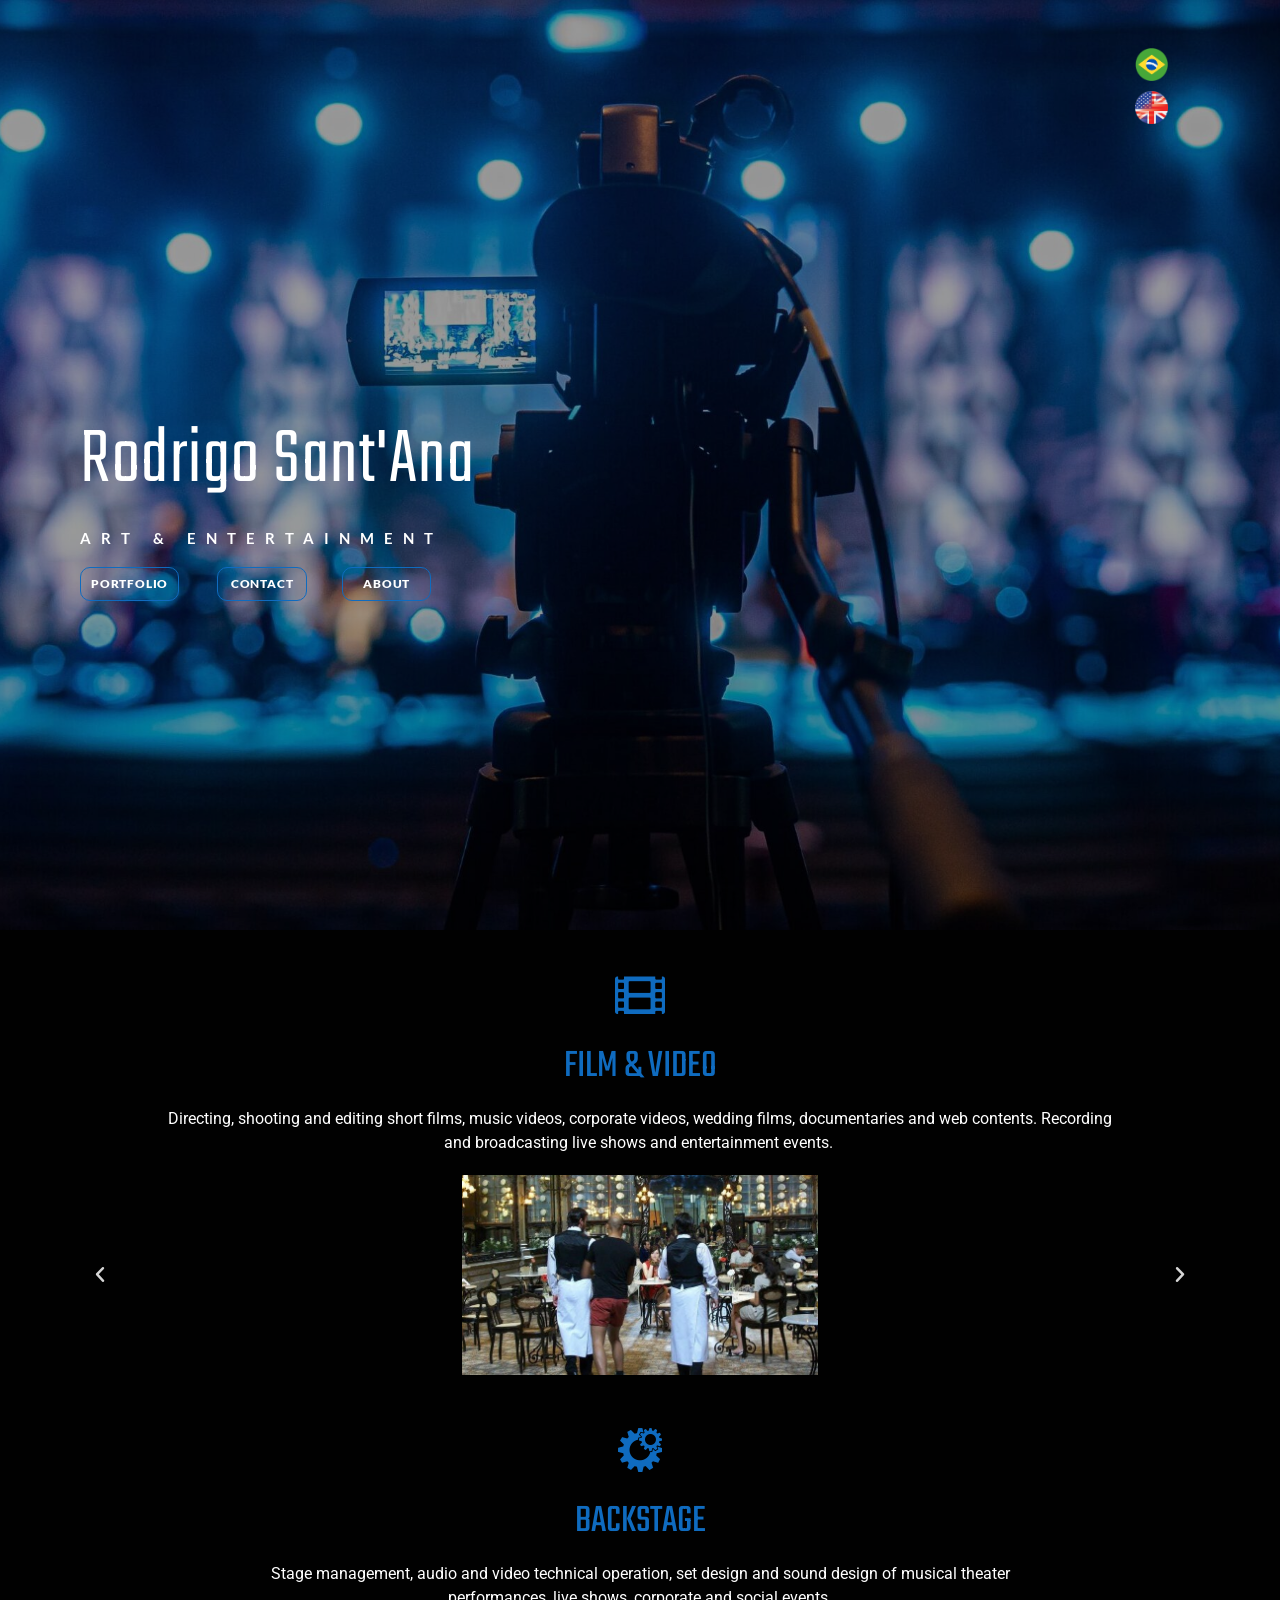
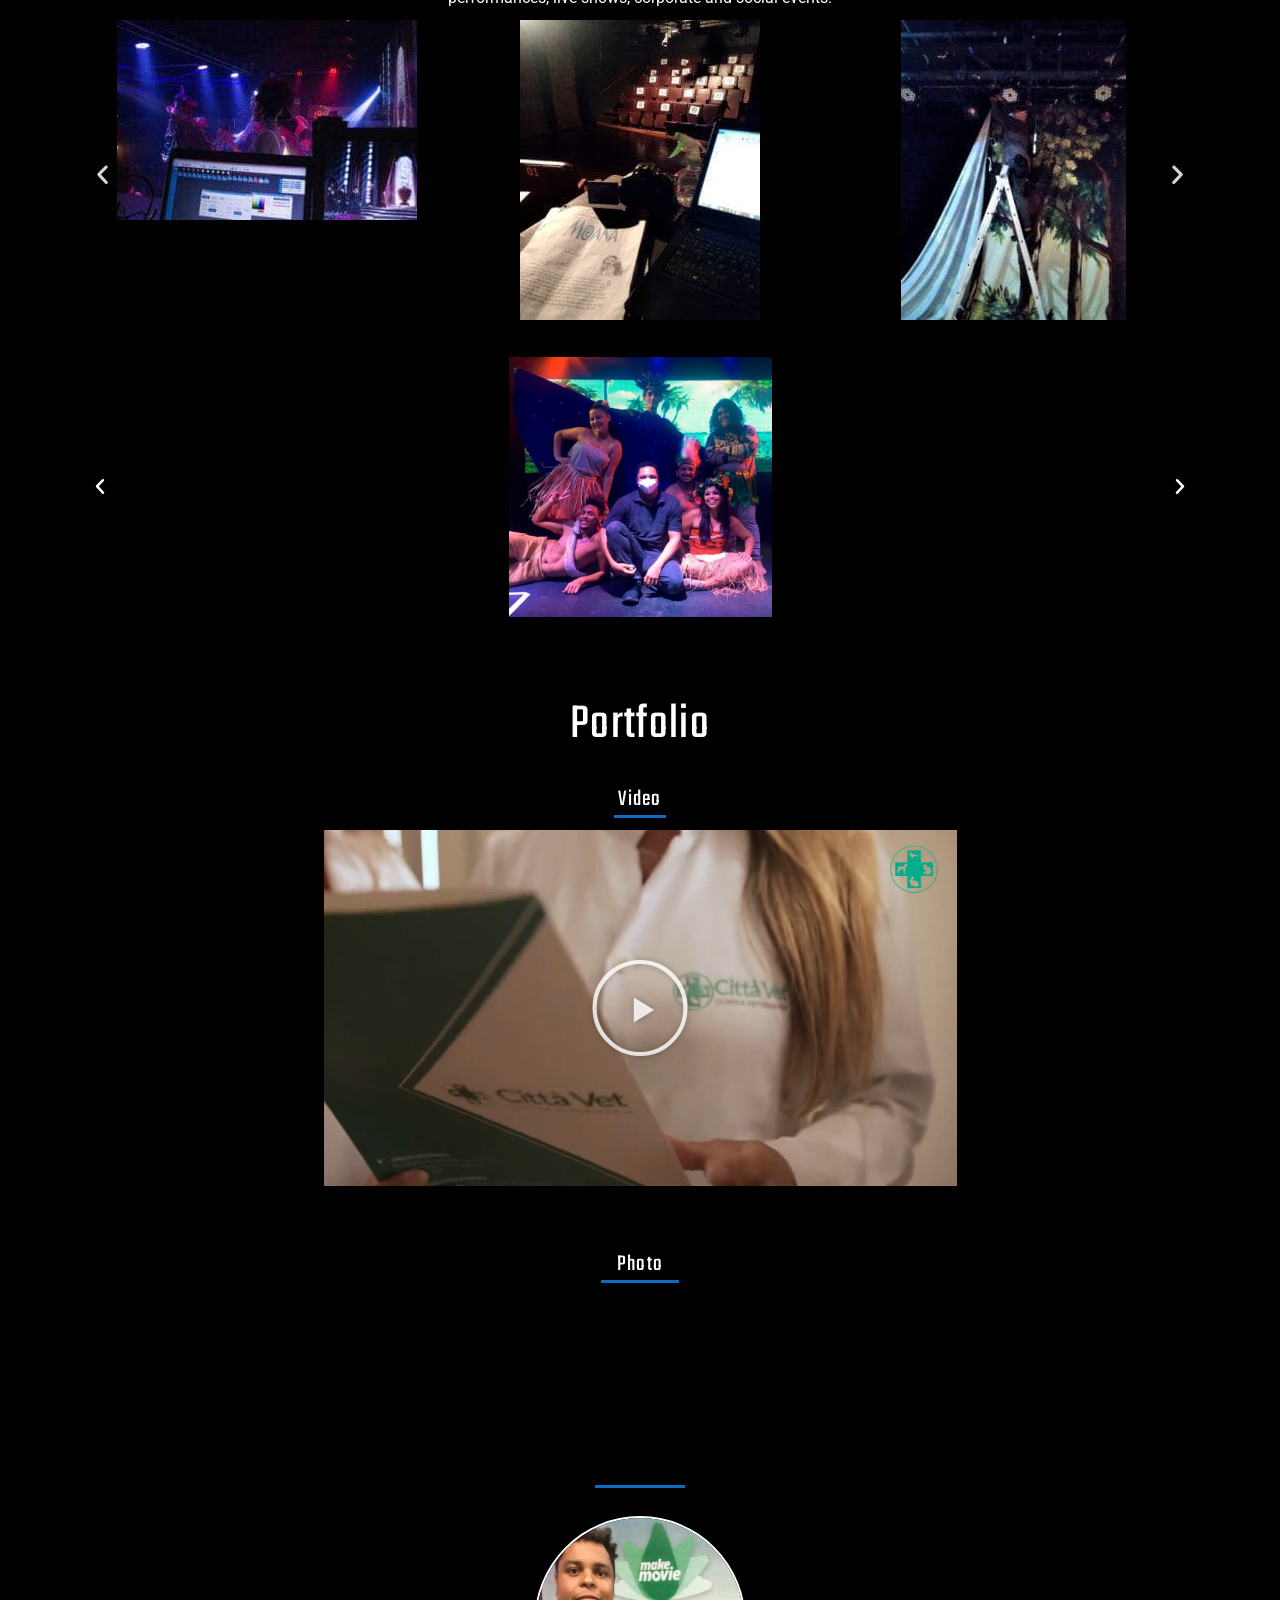
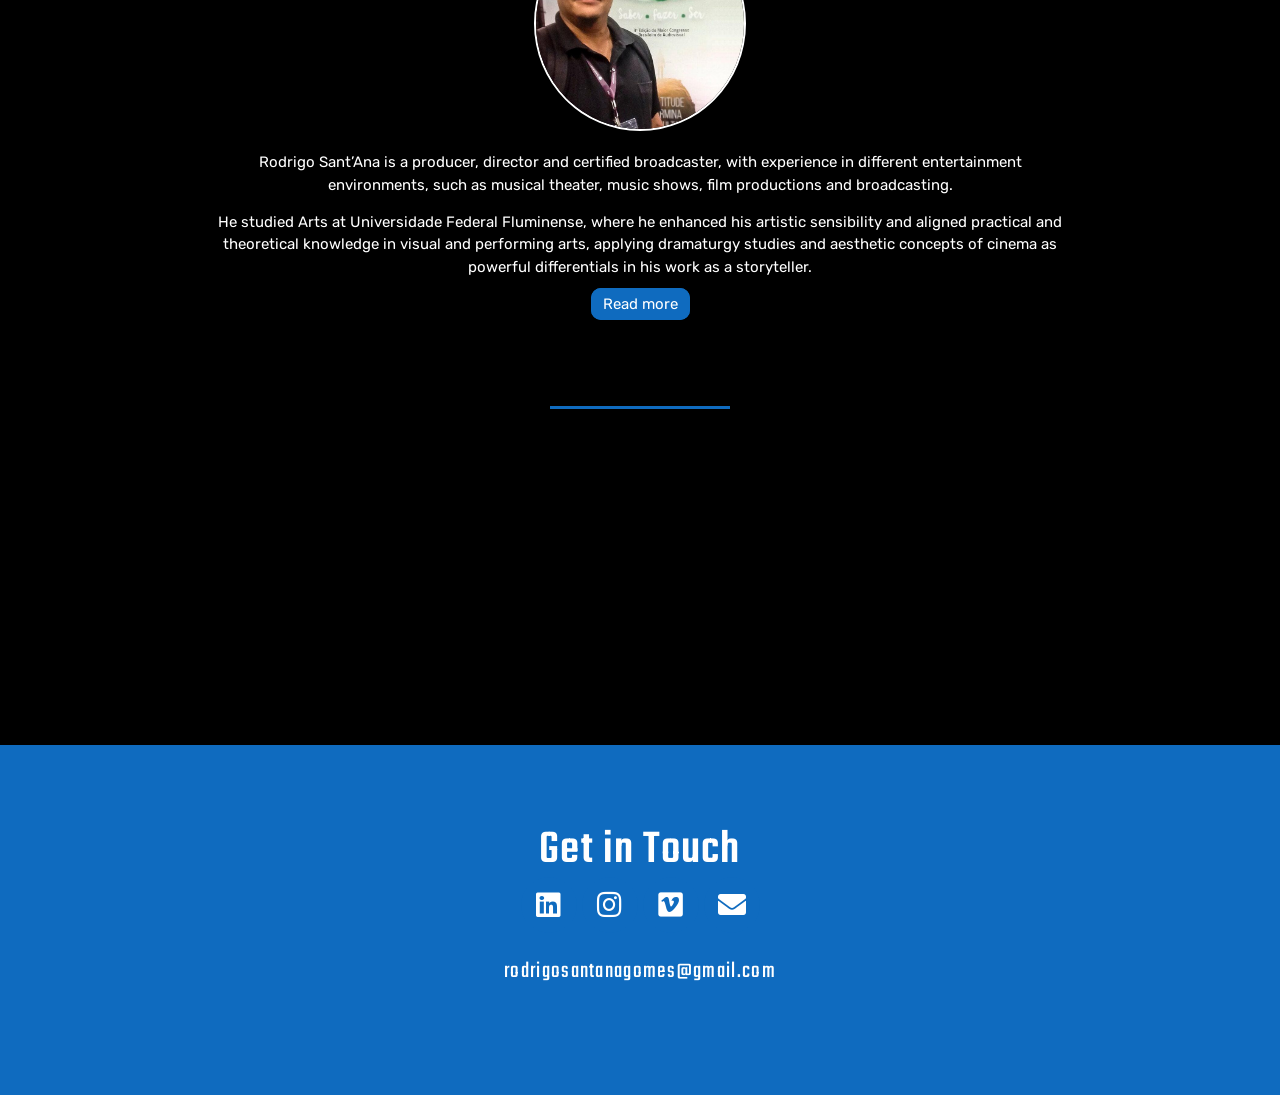
<file: index.html>
<!DOCTYPE html>
<html lang="en">
<head>
	<meta charset="UTF-8">
		<meta name='robots' content='index, follow, max-image-preview:large, max-snippet:-1, max-video-preview:-1' />

	<!-- This site is optimized with the Yoast SEO plugin v28.7 - https://yoast.com/product/yoast-seo-wordpress/ -->
	<title>Rodrigo Sant&#039;Ana - Art &amp; Entertainment</title>
	<meta name="description" content="Producer, director and radio host working in theater, film and broadcasting. Filmmaker of short films, music videos, corporate videos and live shows." />
	<link rel="canonical" href="https://rodrigosantana.com.br/" />
<link rel="alternate" hreflang="en" href="https://rodrigosantana.com.br/" />
<link rel="alternate" hreflang="pt-BR" href="https://rodrigosantana.com.br/pt/" />
<link rel="alternate" hreflang="x-default" href="https://rodrigosantana.com.br/" />
	<meta property="og:locale" content="en_US" />
	<meta property="og:type" content="website" />
	<meta property="og:title" content="Rodrigo Sant&#039;Ana - Art &amp; Entertainment" />
	<meta property="og:description" content="Producer, director and radio host working in theater, film and broadcasting. Filmmaker of short films, music videos, corporate videos and live shows." />
	<meta property="og:url" content="https://rodrigosantana.com.br/" />
	<meta property="og:site_name" content="Rodrigo Sant&#039;Ana" />
	<meta property="article:modified_time" content="2025-11-17T18:46:33+00:00" />
	<meta property="og:image" content="https://rodrigosantana.com.br/wp-content/uploads/2021/09/site-principal-2.jpg" />
	<meta property="og:image:width" content="1167" />
	<meta property="og:image:height" content="1166" />
	<meta property="og:image:type" content="image/jpeg" />
	<meta name="twitter:card" content="summary_large_image" />
<meta name="twitter:title" content="Rodrigo Sant&#039;Ana - Art &amp; Entertainment" />
<meta name="twitter:description" content="Producer, director and radio host working in theater, film and broadcasting. Filmmaker of short films, music videos, corporate videos and live shows." />
<meta name="twitter:image" content="https://rodrigosantana.com.br/wp-content/uploads/2021/09/site-principal-2.jpg" />
	<script type="application/ld+json" class="yoast-schema-graph">{"@context":"https:\/\/schema.org","@graph":[{"@type":"WebPage","@id":"https:\/\/rodrigosantana.com.br\/","url":"https:\/\/rodrigosantana.com.br\/","name":"Rodrigo Sant'Ana - Art &amp; Entertainment","isPartOf":{"@id":"https:\/\/rodrigosantana.com.br\/#website"},"about":{"@id":"https:\/\/rodrigosantana.com.br\/#organization"},"primaryImageOfPage":{"@id":"https:\/\/rodrigosantana.com.br\/#primaryimage"},"image":{"@id":"https:\/\/rodrigosantana.com.br\/#primaryimage"},"thumbnailUrl":"https:\/\/rodrigosantana.com.br\/wp-content\/uploads\/2021\/09\/site-principal-2.jpg","datePublished":"2021-10-07T05:20:56+00:00","dateModified":"2025-11-17T18:46:33+00:00","description":"Producer, director and radio host working in theater, film and broadcasting. Filmmaker of short films, music videos, corporate videos and live shows.","breadcrumb":{"@id":"https:\/\/rodrigosantana.com.br\/#breadcrumb"},"inLanguage":"en","potentialAction":[{"@type":"ReadAction","target":["https:\/\/rodrigosantana.com.br\/"]}]},{"@type":"ImageObject","inLanguage":"en","@id":"https:\/\/rodrigosantana.com.br\/#primaryimage","url":"https:\/\/rodrigosantana.com.br\/wp-content\/uploads\/2021\/09\/site-principal-2.jpg","contentUrl":"https:\/\/rodrigosantana.com.br\/wp-content\/uploads\/2021\/09\/site-principal-2.jpg","width":1167,"height":1166},{"@type":"BreadcrumbList","@id":"https:\/\/rodrigosantana.com.br\/#breadcrumb","itemListElement":[{"@type":"ListItem","position":1,"name":"Homepage Eng"}]},{"@type":"WebSite","@id":"https:\/\/rodrigosantana.com.br\/#website","url":"https:\/\/rodrigosantana.com.br\/","name":"Rodrigo Sant&#039;Ana","description":"Art &amp; Entertainment","publisher":{"@id":"https:\/\/rodrigosantana.com.br\/#organization"},"potentialAction":[{"@type":"SearchAction","target":{"@type":"EntryPoint","urlTemplate":"https:\/\/rodrigosantana.com.br\/?s={search_term_string}"},"query-input":{"@type":"PropertyValueSpecification","valueRequired":true,"valueName":"search_term_string"}}],"inLanguage":"en"},{"@type":"Organization","@id":"https:\/\/rodrigosantana.com.br\/#organization","name":"Rodrigo Sant&#039;Ana","url":"https:\/\/rodrigosantana.com.br\/","logo":{"@type":"ImageObject","inLanguage":"en","@id":"https:\/\/rodrigosantana.com.br\/#\/schema\/logo\/image\/","url":"https:\/\/rodrigosantana.com.br\/wp-content\/uploads\/2021\/10\/cropped-INFINITY.png","contentUrl":"https:\/\/rodrigosantana.com.br\/wp-content\/uploads\/2021\/10\/cropped-INFINITY.png","width":1071,"height":1080,"caption":"Rodrigo Sant&#039;Ana"},"image":{"@id":"https:\/\/rodrigosantana.com.br\/#\/schema\/logo\/image\/"},"sameAs":["https:\/\/www.linkedin.com\/in\/rodrigosantana-art\/","https:\/\/vimeo.com\/rodrigosantanamedia"]}]}</script>
	<!-- / Yoast SEO plugin. -->


<style id="wp-img-auto-sizes-contain-inline-css">
img:is([sizes=auto i],[sizes^="auto," i]){contain-intrinsic-size:3000px 1500px}
/*# sourceURL=wp-img-auto-sizes-contain-inline-css */
</style>
<style id="global-styles-inline-css">
:root{--wp--preset--aspect-ratio--square: 1;--wp--preset--aspect-ratio--4-3: 4/3;--wp--preset--aspect-ratio--3-4: 3/4;--wp--preset--aspect-ratio--3-2: 3/2;--wp--preset--aspect-ratio--2-3: 2/3;--wp--preset--aspect-ratio--16-9: 16/9;--wp--preset--aspect-ratio--9-16: 9/16;--wp--preset--color--black: #000000;--wp--preset--color--cyan-bluish-gray: #abb8c3;--wp--preset--color--white: #ffffff;--wp--preset--color--pale-pink: #f78da7;--wp--preset--color--vivid-red: #cf2e2e;--wp--preset--color--luminous-vivid-orange: #ff6900;--wp--preset--color--luminous-vivid-amber: #fcb900;--wp--preset--color--light-green-cyan: #7bdcb5;--wp--preset--color--vivid-green-cyan: #00d084;--wp--preset--color--pale-cyan-blue: #8ed1fc;--wp--preset--color--vivid-cyan-blue: #0693e3;--wp--preset--color--vivid-purple: #9b51e0;--wp--preset--gradient--vivid-cyan-blue-to-vivid-purple: linear-gradient(135deg,rgb(6,147,227) 0%,rgb(155,81,224) 100%);--wp--preset--gradient--light-green-cyan-to-vivid-green-cyan: linear-gradient(135deg,rgb(122,220,180) 0%,rgb(0,208,130) 100%);--wp--preset--gradient--luminous-vivid-amber-to-luminous-vivid-orange: linear-gradient(135deg,rgb(252,185,0) 0%,rgb(255,105,0) 100%);--wp--preset--gradient--luminous-vivid-orange-to-vivid-red: linear-gradient(135deg,rgb(255,105,0) 0%,rgb(207,46,46) 100%);--wp--preset--gradient--very-light-gray-to-cyan-bluish-gray: linear-gradient(135deg,rgb(238,238,238) 0%,rgb(169,184,195) 100%);--wp--preset--gradient--cool-to-warm-spectrum: linear-gradient(135deg,rgb(74,234,220) 0%,rgb(151,120,209) 20%,rgb(207,42,186) 40%,rgb(238,44,130) 60%,rgb(251,105,98) 80%,rgb(254,248,76) 100%);--wp--preset--gradient--blush-light-purple: linear-gradient(135deg,rgb(255,206,236) 0%,rgb(152,150,240) 100%);--wp--preset--gradient--blush-bordeaux: linear-gradient(135deg,rgb(254,205,165) 0%,rgb(254,45,45) 50%,rgb(107,0,62) 100%);--wp--preset--gradient--luminous-dusk: linear-gradient(135deg,rgb(255,203,112) 0%,rgb(199,81,192) 50%,rgb(65,88,208) 100%);--wp--preset--gradient--pale-ocean: linear-gradient(135deg,rgb(255,245,203) 0%,rgb(182,227,212) 50%,rgb(51,167,181) 100%);--wp--preset--gradient--electric-grass: linear-gradient(135deg,rgb(202,248,128) 0%,rgb(113,206,126) 100%);--wp--preset--gradient--midnight: linear-gradient(135deg,rgb(2,3,129) 0%,rgb(40,116,252) 100%);--wp--preset--font-size--small: 13px;--wp--preset--font-size--medium: 20px;--wp--preset--font-size--large: 36px;--wp--preset--font-size--x-large: 42px;--wp--preset--spacing--20: 0.44rem;--wp--preset--spacing--30: 0.67rem;--wp--preset--spacing--40: 1rem;--wp--preset--spacing--50: 1.5rem;--wp--preset--spacing--60: 2.25rem;--wp--preset--spacing--70: 3.38rem;--wp--preset--spacing--80: 5.06rem;--wp--preset--shadow--natural: 6px 6px 9px rgba(0, 0, 0, 0.2);--wp--preset--shadow--deep: 12px 12px 50px rgba(0, 0, 0, 0.4);--wp--preset--shadow--sharp: 6px 6px 0px rgba(0, 0, 0, 0.2);--wp--preset--shadow--outlined: 6px 6px 0px -3px rgb(255, 255, 255), 6px 6px rgb(0, 0, 0);--wp--preset--shadow--crisp: 6px 6px 0px rgb(0, 0, 0);}.wp-block-button{--wp--preset--dimension--25: 25%;--wp--preset--dimension--50: 50%;--wp--preset--dimension--75: 75%;--wp--preset--dimension--100: 100%;}:root { --wp--style--global--content-size: 800px;--wp--style--global--wide-size: 1200px; }:where(body) { margin: 0; }.wp-site-blocks > .alignleft { float: left; margin-right: 2em; }.wp-site-blocks > .alignright { float: right; margin-left: 2em; }.wp-site-blocks > .aligncenter { justify-content: center; margin-left: auto; margin-right: auto; }:where(.wp-site-blocks) > * { margin-block-start: 24px; margin-block-end: 0; }:where(.wp-site-blocks) > :first-child { margin-block-start: 0; }:where(.wp-site-blocks) > :last-child { margin-block-end: 0; }:root { --wp--style--block-gap: 24px; }:root :where(.is-layout-flow) > :first-child{margin-block-start: 0;}:root :where(.is-layout-flow) > :last-child{margin-block-end: 0;}:root :where(.is-layout-flow) > *{margin-block-start: 24px;margin-block-end: 0;}:root :where(.is-layout-constrained) > :first-child{margin-block-start: 0;}:root :where(.is-layout-constrained) > :last-child{margin-block-end: 0;}:root :where(.is-layout-constrained) > *{margin-block-start: 24px;margin-block-end: 0;}:root :where(.is-layout-flex){gap: 24px;}:root :where(.is-layout-grid){gap: 24px;}.is-layout-flow > .alignleft{float: left;margin-inline-start: 0;margin-inline-end: 2em;}.is-layout-flow > .alignright{float: right;margin-inline-start: 2em;margin-inline-end: 0;}.is-layout-flow > .aligncenter{margin-left: auto !important;margin-right: auto !important;}.is-layout-constrained > .alignleft{float: left;margin-inline-start: 0;margin-inline-end: 2em;}.is-layout-constrained > .alignright{float: right;margin-inline-start: 2em;margin-inline-end: 0;}.is-layout-constrained > .aligncenter{margin-left: auto !important;margin-right: auto !important;}.is-layout-constrained > :where(:not(.alignleft):not(.alignright):not(.alignfull)){max-width: var(--wp--style--global--content-size);margin-left: auto !important;margin-right: auto !important;}.is-layout-constrained > .alignwide{max-width: var(--wp--style--global--wide-size);}body .is-layout-flex{display: flex;}.is-layout-flex{flex-wrap: wrap;align-items: center;}.is-layout-flex > :is(*, div){margin: 0;}body .is-layout-grid{display: grid;}.is-layout-grid > :is(*, div){margin: 0;}body{padding-top: 0px;padding-right: 0px;padding-bottom: 0px;padding-left: 0px;}:root :where(.wp-element-button, .wp-block-button__link){background-color: #32373c;border-width: 0;color: #fff;font-family: inherit;font-size: inherit;font-style: inherit;font-weight: inherit;letter-spacing: inherit;line-height: inherit;padding-top: calc(0.667em + 2px);padding-right: calc(1.333em + 2px);padding-bottom: calc(0.667em + 2px);padding-left: calc(1.333em + 2px);text-decoration: none;text-transform: inherit;}.has-black-color{color: var(--wp--preset--color--black) !important;}.has-cyan-bluish-gray-color{color: var(--wp--preset--color--cyan-bluish-gray) !important;}.has-white-color{color: var(--wp--preset--color--white) !important;}.has-pale-pink-color{color: var(--wp--preset--color--pale-pink) !important;}.has-vivid-red-color{color: var(--wp--preset--color--vivid-red) !important;}.has-luminous-vivid-orange-color{color: var(--wp--preset--color--luminous-vivid-orange) !important;}.has-luminous-vivid-amber-color{color: var(--wp--preset--color--luminous-vivid-amber) !important;}.has-light-green-cyan-color{color: var(--wp--preset--color--light-green-cyan) !important;}.has-vivid-green-cyan-color{color: var(--wp--preset--color--vivid-green-cyan) !important;}.has-pale-cyan-blue-color{color: var(--wp--preset--color--pale-cyan-blue) !important;}.has-vivid-cyan-blue-color{color: var(--wp--preset--color--vivid-cyan-blue) !important;}.has-vivid-purple-color{color: var(--wp--preset--color--vivid-purple) !important;}.has-black-background-color{background-color: var(--wp--preset--color--black) !important;}.has-cyan-bluish-gray-background-color{background-color: var(--wp--preset--color--cyan-bluish-gray) !important;}.has-white-background-color{background-color: var(--wp--preset--color--white) !important;}.has-pale-pink-background-color{background-color: var(--wp--preset--color--pale-pink) !important;}.has-vivid-red-background-color{background-color: var(--wp--preset--color--vivid-red) !important;}.has-luminous-vivid-orange-background-color{background-color: var(--wp--preset--color--luminous-vivid-orange) !important;}.has-luminous-vivid-amber-background-color{background-color: var(--wp--preset--color--luminous-vivid-amber) !important;}.has-light-green-cyan-background-color{background-color: var(--wp--preset--color--light-green-cyan) !important;}.has-vivid-green-cyan-background-color{background-color: var(--wp--preset--color--vivid-green-cyan) !important;}.has-pale-cyan-blue-background-color{background-color: var(--wp--preset--color--pale-cyan-blue) !important;}.has-vivid-cyan-blue-background-color{background-color: var(--wp--preset--color--vivid-cyan-blue) !important;}.has-vivid-purple-background-color{background-color: var(--wp--preset--color--vivid-purple) !important;}.has-black-border-color{border-color: var(--wp--preset--color--black) !important;}.has-cyan-bluish-gray-border-color{border-color: var(--wp--preset--color--cyan-bluish-gray) !important;}.has-white-border-color{border-color: var(--wp--preset--color--white) !important;}.has-pale-pink-border-color{border-color: var(--wp--preset--color--pale-pink) !important;}.has-vivid-red-border-color{border-color: var(--wp--preset--color--vivid-red) !important;}.has-luminous-vivid-orange-border-color{border-color: var(--wp--preset--color--luminous-vivid-orange) !important;}.has-luminous-vivid-amber-border-color{border-color: var(--wp--preset--color--luminous-vivid-amber) !important;}.has-light-green-cyan-border-color{border-color: var(--wp--preset--color--light-green-cyan) !important;}.has-vivid-green-cyan-border-color{border-color: var(--wp--preset--color--vivid-green-cyan) !important;}.has-pale-cyan-blue-border-color{border-color: var(--wp--preset--color--pale-cyan-blue) !important;}.has-vivid-cyan-blue-border-color{border-color: var(--wp--preset--color--vivid-cyan-blue) !important;}.has-vivid-purple-border-color{border-color: var(--wp--preset--color--vivid-purple) !important;}.has-vivid-cyan-blue-to-vivid-purple-gradient-background{background: var(--wp--preset--gradient--vivid-cyan-blue-to-vivid-purple) !important;}.has-light-green-cyan-to-vivid-green-cyan-gradient-background{background: var(--wp--preset--gradient--light-green-cyan-to-vivid-green-cyan) !important;}.has-luminous-vivid-amber-to-luminous-vivid-orange-gradient-background{background: var(--wp--preset--gradient--luminous-vivid-amber-to-luminous-vivid-orange) !important;}.has-luminous-vivid-orange-to-vivid-red-gradient-background{background: var(--wp--preset--gradient--luminous-vivid-orange-to-vivid-red) !important;}.has-very-light-gray-to-cyan-bluish-gray-gradient-background{background: var(--wp--preset--gradient--very-light-gray-to-cyan-bluish-gray) !important;}.has-cool-to-warm-spectrum-gradient-background{background: var(--wp--preset--gradient--cool-to-warm-spectrum) !important;}.has-blush-light-purple-gradient-background{background: var(--wp--preset--gradient--blush-light-purple) !important;}.has-blush-bordeaux-gradient-background{background: var(--wp--preset--gradient--blush-bordeaux) !important;}.has-luminous-dusk-gradient-background{background: var(--wp--preset--gradient--luminous-dusk) !important;}.has-pale-ocean-gradient-background{background: var(--wp--preset--gradient--pale-ocean) !important;}.has-electric-grass-gradient-background{background: var(--wp--preset--gradient--electric-grass) !important;}.has-midnight-gradient-background{background: var(--wp--preset--gradient--midnight) !important;}.has-small-font-size{font-size: var(--wp--preset--font-size--small) !important;}.has-medium-font-size{font-size: var(--wp--preset--font-size--medium) !important;}.has-large-font-size{font-size: var(--wp--preset--font-size--large) !important;}.has-x-large-font-size{font-size: var(--wp--preset--font-size--x-large) !important;}
:root :where(.wp-block-icon svg){width: 24px;}
:root :where(.wp-block-pullquote){font-size: 1.5em;line-height: 1.6;}
/*# sourceURL=global-styles-inline-css */
</style>
<link rel='stylesheet' id='wpo_min-header-0-css' href='wp-content/cache/wpo-minify/1792162329/assets/wpo-minify-header-eace6f95.min.css' media='all' />
<script defer id="wpo_min-header-0-js" src="wp-content/cache/wpo-minify/1792162329/assets/wpo-minify-header-7beb0e55.min.js"></script>
			<style>
				.e-con.e-parent:nth-of-type(n+4):not(.e-lazyloaded):not(.e-no-lazyload),
				.e-con.e-parent:nth-of-type(n+4):not(.e-lazyloaded):not(.e-no-lazyload) * {
					background-image: none !important;
				}
				@media screen and (max-height: 1024px) {
					.e-con.e-parent:nth-of-type(n+3):not(.e-lazyloaded):not(.e-no-lazyload),
					.e-con.e-parent:nth-of-type(n+3):not(.e-lazyloaded):not(.e-no-lazyload) * {
						background-image: none !important;
					}
				}
				@media screen and (max-height: 640px) {
					.e-con.e-parent:nth-of-type(n+2):not(.e-lazyloaded):not(.e-no-lazyload),
					.e-con.e-parent:nth-of-type(n+2):not(.e-lazyloaded):not(.e-no-lazyload) * {
						background-image: none !important;
					}
				}
			</style>
			<link rel="icon" href="wp-content/uploads/2021/10/cropped-INFINITY-1-32x32.png" sizes="32x32" />
<link rel="icon" href="wp-content/uploads/2021/10/cropped-INFINITY-1-192x192.png" sizes="192x192" />
<link rel="apple-touch-icon" href="wp-content/uploads/2021/10/cropped-INFINITY-1-180x180.png" />
<meta name="msapplication-TileImage" content="wp-content/uploads/2021/10/cropped-INFINITY-1-270x270.png" />
	<meta name="viewport" content="width=device-width, initial-scale=1.0, viewport-fit=cover" /></head>
<body class="home wp-singular page-template page-template-elementor_canvas page page-id-1346 wp-custom-logo wp-embed-responsive wp-theme-hello-elementor hello-elementor-default elementor-default elementor-template-canvas elementor-kit-5 elementor-page elementor-page-1346">
			<div data-elementor-type="wp-page" data-elementor-id="1346" class="elementor elementor-1346" data-elementor-post-type="page">
						<section class="elementor-section elementor-top-section elementor-element elementor-element-268ef5d1 bandeira elementor-section-boxed elementor-section-height-default elementor-section-height-default" data-id="268ef5d1" data-element_type="section" data-e-type="section" data-settings="{&quot;background_background&quot;:&quot;classic&quot;}">
						<div class="elementor-container elementor-column-gap-no">
					<div class="elementor-column elementor-col-100 elementor-top-column elementor-element elementor-element-276336e8" data-id="276336e8" data-element_type="column" data-e-type="column">
			<div class="elementor-widget-wrap elementor-element-populated">
						<div class="elementor-element elementor-element-48deee6c elementor-widget elementor-widget-image" data-id="48deee6c" data-element_type="widget" data-e-type="widget" data-widget_type="image.default">
				<div class="elementor-widget-container">
																<a href="/pt">
							<img decoding="async" width="150" height="150" src="wp-content/uploads/2021/09/br-png-150x150.png" class="attachment-thumbnail size-thumbnail wp-image-971" alt="Português" />								</a>
															</div>
				</div>
				<div class="elementor-element elementor-element-1843dadf elementor-widget elementor-widget-image" data-id="1843dadf" data-element_type="widget" data-e-type="widget" data-widget_type="image.default">
				<div class="elementor-widget-container">
																<a href="/">
							<img decoding="async" width="150" height="150" src="wp-content/uploads/2021/09/PngItem_784055-150x150.png" class="attachment-thumbnail size-thumbnail wp-image-1186" alt="English" srcset="wp-content/uploads/2021/09/PngItem_784055-150x150.png 150w, wp-content/uploads/2021/09/PngItem_784055-300x300.png 300w, wp-content/uploads/2021/09/PngItem_784055.png 475w" sizes="(max-width: 150px) 100vw, 150px" />								</a>
															</div>
				</div>
				<div class="elementor-element elementor-element-54018c3 elementor-widget elementor-widget-html" data-id="54018c3" data-element_type="widget" data-e-type="widget" data-widget_type="html.default">
				<div class="elementor-widget-container">
					<style>
    .bandeira{
    z-index: 99;
    position:absolute;
    top:3rem;
    right: 6rem;
}

@media (max-width: 575.98px) {
    .bandeira{

    right: 1rem;
}
    
}

@media (max-width: 767.98px) {
        .bandeira{

    right: 1rem;
}
    
}
.texto_extra{
    display: none;
}
#leia_mais{
    cursor: pointer;
}
</style>				</div>
				</div>
					</div>
		</div>
					</div>
		</section>
				<section class="elementor-section elementor-top-section elementor-element elementor-element-4822a1a2 elementor-section-content-middle elementor-section-height-min-height elementor-section-boxed elementor-section-height-default elementor-section-items-middle" data-id="4822a1a2" data-element_type="section" data-e-type="section" data-settings="{&quot;background_background&quot;:&quot;classic&quot;}">
							<div class="elementor-background-overlay"></div>
							<div class="elementor-container elementor-column-gap-no">
					<div class="elementor-column elementor-col-100 elementor-top-column elementor-element elementor-element-4f1ce3bd" data-id="4f1ce3bd" data-element_type="column" data-e-type="column">
			<div class="elementor-widget-wrap elementor-element-populated">
						<section class="elementor-section elementor-inner-section elementor-element elementor-element-6e4bea23 elementor-section-boxed elementor-section-height-default elementor-section-height-default" data-id="6e4bea23" data-element_type="section" data-e-type="section">
						<div class="elementor-container elementor-column-gap-no">
					<div class="elementor-column elementor-col-100 elementor-inner-column elementor-element elementor-element-2922f038" data-id="2922f038" data-element_type="column" data-e-type="column">
			<div class="elementor-widget-wrap elementor-element-populated">
						<div class="elementor-element elementor-element-736d8d9 elementor-widget elementor-widget-heading" data-id="736d8d9" data-element_type="widget" data-e-type="widget" data-widget_type="heading.default">
				<div class="elementor-widget-container">
					<h1 class="elementor-heading-title elementor-size-default">Rodrigo Sant'Ana</h1>				</div>
				</div>
				<div class="elementor-element elementor-element-7000bf68 elementor-widget elementor-widget-heading" data-id="7000bf68" data-element_type="widget" data-e-type="widget" data-widget_type="heading.default">
				<div class="elementor-widget-container">
					<h2 class="elementor-heading-title elementor-size-default">art &amp; entertainment</h2>				</div>
				</div>
					</div>
		</div>
					</div>
		</section>
				<section class="elementor-section elementor-inner-section elementor-element elementor-element-2d4829e elementor-section-boxed elementor-section-height-default elementor-section-height-default" data-id="2d4829e" data-element_type="section" data-e-type="section">
						<div class="elementor-container elementor-column-gap-default">
					<div class="elementor-column elementor-col-33 elementor-inner-column elementor-element elementor-element-0231ed1" data-id="0231ed1" data-element_type="column" data-e-type="column">
			<div class="elementor-widget-wrap elementor-element-populated">
						<div class="elementor-element elementor-element-36c392f0 elementor-align-center elementor-mobile-align-left elementor-widget__width-auto elementor-invisible elementor-widget elementor-widget-button" data-id="36c392f0" data-element_type="widget" data-e-type="widget" data-settings="{&quot;_animation&quot;:&quot;fadeInUp&quot;}" data-widget_type="button.default">
				<div class="elementor-widget-container">
									<div class="elementor-button-wrapper">
					<a class="elementor-button elementor-button-link elementor-size-md elementor-animation-sink" href="#portfolio">
						<span class="elementor-button-content-wrapper">
									<span class="elementor-button-text">PORTFOLIO</span>
					</span>
					</a>
				</div>
								</div>
				</div>
					</div>
		</div>
				<div class="elementor-column elementor-col-33 elementor-inner-column elementor-element elementor-element-e2eb119" data-id="e2eb119" data-element_type="column" data-e-type="column">
			<div class="elementor-widget-wrap elementor-element-populated">
						<div class="elementor-element elementor-element-1a9c31a0 elementor-align-center elementor-tablet-align-left elementor-widget__width-auto elementor-invisible elementor-widget elementor-widget-button" data-id="1a9c31a0" data-element_type="widget" data-e-type="widget" data-settings="{&quot;_animation&quot;:&quot;fadeInUp&quot;}" data-widget_type="button.default">
				<div class="elementor-widget-container">
									<div class="elementor-button-wrapper">
					<a class="elementor-button elementor-button-link elementor-size-md elementor-animation-sink" href="#contact" target="_blank" rel="nofollow">
						<span class="elementor-button-content-wrapper">
									<span class="elementor-button-text">Contact</span>
					</span>
					</a>
				</div>
								</div>
				</div>
					</div>
		</div>
				<div class="elementor-column elementor-col-33 elementor-inner-column elementor-element elementor-element-cdb801b" data-id="cdb801b" data-element_type="column" data-e-type="column">
			<div class="elementor-widget-wrap elementor-element-populated">
						<div class="elementor-element elementor-element-c709854 elementor-align-center elementor-widget__width-auto elementor-mobile-align-left elementor-invisible elementor-widget elementor-widget-button" data-id="c709854" data-element_type="widget" data-e-type="widget" data-settings="{&quot;_animation&quot;:&quot;fadeInUp&quot;}" data-widget_type="button.default">
				<div class="elementor-widget-container">
									<div class="elementor-button-wrapper">
					<a class="elementor-button elementor-button-link elementor-size-md elementor-animation-sink" href="#about" target="_blank" rel="nofollow">
						<span class="elementor-button-content-wrapper">
									<span class="elementor-button-text">About</span>
					</span>
					</a>
				</div>
								</div>
				</div>
					</div>
		</div>
					</div>
		</section>
					</div>
		</div>
					</div>
		</section>
				<section class="elementor-section elementor-top-section elementor-element elementor-element-185ebf4 elementor-section-boxed elementor-section-height-default elementor-section-height-default" data-id="185ebf4" data-element_type="section" data-e-type="section" data-settings="{&quot;background_background&quot;:&quot;classic&quot;}">
						<div class="elementor-container elementor-column-gap-default">
					<div class="elementor-column elementor-col-100 elementor-top-column elementor-element elementor-element-d6bde87" data-id="d6bde87" data-element_type="column" data-e-type="column">
			<div class="elementor-widget-wrap elementor-element-populated">
						<div class="elementor-element elementor-element-255de6f5 elementor-view-default elementor-position-block-start elementor-mobile-position-block-start elementor-invisible elementor-widget elementor-widget-icon-box" data-id="255de6f5" data-element_type="widget" data-e-type="widget" data-settings="{&quot;_animation&quot;:&quot;fadeInUp&quot;}" data-widget_type="icon-box.default">
				<div class="elementor-widget-container">
							<div class="elementor-icon-box-wrapper">

						<div class="elementor-icon-box-icon">
				<span  class="elementor-icon">
				<i aria-hidden="true" class="fas fa-film"></i>				</span>
			</div>
			
						<div class="elementor-icon-box-content">

									<h3 class="elementor-icon-box-title">
						<span  >
							FILM &amp; VIDEO						</span>
					</h3>
				
									<p class="elementor-icon-box-description">
						Directing, shooting and editing short films, music videos, corporate videos, wedding films, documentaries and web contents. Recording and broadcasting live shows and entertainment events.&nbsp;					</p>
				
			</div>
			
		</div>
						</div>
				</div>
				<div class="elementor-element elementor-element-38bf7683 elementor-skin-coverflow animated-slow elementor-arrows-yes elementor-pagination-type-bullets elementor-pagination-position-outside elementor-invisible elementor-widget elementor-widget-media-carousel" data-id="38bf7683" data-element_type="widget" data-e-type="widget" data-settings="{&quot;skin&quot;:&quot;coverflow&quot;,&quot;speed&quot;:600,&quot;autoplay_speed&quot;:3000,&quot;_animation&quot;:&quot;fadeIn&quot;,&quot;show_arrows&quot;:&quot;yes&quot;,&quot;pagination&quot;:&quot;bullets&quot;,&quot;autoplay&quot;:&quot;yes&quot;,&quot;loop&quot;:&quot;yes&quot;,&quot;space_between&quot;:{&quot;unit&quot;:&quot;px&quot;,&quot;size&quot;:10,&quot;sizes&quot;:[]},&quot;space_between_tablet&quot;:{&quot;unit&quot;:&quot;px&quot;,&quot;size&quot;:10,&quot;sizes&quot;:[]},&quot;space_between_mobile&quot;:{&quot;unit&quot;:&quot;px&quot;,&quot;size&quot;:10,&quot;sizes&quot;:[]}}" data-widget_type="media-carousel.default">
				<div class="elementor-widget-container">
									<div class="elementor-swiper">
					<div class="elementor-main-swiper swiper" role="region" aria-roledescription="carousel" aria-label="Slides">
				<div class="swiper-wrapper">
											<div class="swiper-slide" role="group" aria-roledescription="slide">
									<div class="elementor-carousel-image" role="img" aria-label="Commercial (3)" style="background-image: url(&#039;wp-content/uploads/2021/10/Commercial-3.jpg&#039;)">

			
					</div>
								</div>
											<div class="swiper-slide" role="group" aria-roledescription="slide">
									<div class="elementor-carousel-image" role="img" aria-label="Camera (7)" style="background-image: url(&#039;wp-content/uploads/2021/09/Camera-7.jpeg&#039;)">

			
					</div>
								</div>
											<div class="swiper-slide" role="group" aria-roledescription="slide">
									<div class="elementor-carousel-image" role="img" aria-label="Short (1)" style="background-image: url(&#039;wp-content/uploads/2021/09/Short-1.jpg&#039;)">

			
					</div>
								</div>
											<div class="swiper-slide" role="group" aria-roledescription="slide">
									<div class="elementor-carousel-image" role="img" aria-label="Doc (2)" style="background-image: url(&#039;wp-content/uploads/2021/09/Doc-2.jpg&#039;)">

			
					</div>
								</div>
											<div class="swiper-slide" role="group" aria-roledescription="slide">
									<div class="elementor-carousel-image" role="img" aria-label="Doc (3)" style="background-image: url(&#039;wp-content/uploads/2021/09/Doc-3-e1632463533438.jpg&#039;)">

			
					</div>
								</div>
											<div class="swiper-slide" role="group" aria-roledescription="slide">
									<div class="elementor-carousel-image" role="img" aria-label="Camera (4)" style="background-image: url(&#039;wp-content/uploads/2021/09/Camera-4-e1632463703361.jpg&#039;)">

			
					</div>
								</div>
											<div class="swiper-slide" role="group" aria-roledescription="slide">
									<div class="elementor-carousel-image" role="img" aria-label="Show (2)" style="background-image: url(&#039;wp-content/uploads/2021/09/Show-2-scaled.jpg&#039;)">

			
					</div>
								</div>
											<div class="swiper-slide" role="group" aria-roledescription="slide">
									<div class="elementor-carousel-image" role="img" aria-label="Show (3)" style="background-image: url(&#039;wp-content/uploads/2021/09/Show-3-e1632463893144.jpg&#039;)">

			
					</div>
								</div>
											<div class="swiper-slide" role="group" aria-roledescription="slide">
									<div class="elementor-carousel-image" role="img" aria-label="Pet (2)" style="background-image: url(&#039;wp-content/uploads/2021/09/Pet-2.jpg&#039;)">

			
					</div>
								</div>
											<div class="swiper-slide" role="group" aria-roledescription="slide">
									<div class="elementor-carousel-image" role="img" aria-label="Drone (1)" style="background-image: url(&#039;wp-content/uploads/2021/09/Drone-1.jpg&#039;)">

			
					</div>
								</div>
											<div class="swiper-slide" role="group" aria-roledescription="slide">
									<div class="elementor-carousel-image" role="img" aria-label="Doc (4)" style="background-image: url(&#039;wp-content/uploads/2021/09/Doc-4.jpg&#039;)">

			
					</div>
								</div>
											<div class="swiper-slide" role="group" aria-roledescription="slide">
									<div class="elementor-carousel-image" role="img" aria-label="Commercial (2)" style="background-image: url(&#039;wp-content/uploads/2021/09/Commercial-2.jpg&#039;)">

			
					</div>
								</div>
											<div class="swiper-slide" role="group" aria-roledescription="slide">
									<div class="elementor-carousel-image" role="img" aria-label="Camera (3)site22" style="background-image: url(&#039;wp-content/uploads/2021/10/Camera-3site22.jpg&#039;)">

			
					</div>
								</div>
											<div class="swiper-slide" role="group" aria-roledescription="slide">
									<div class="elementor-carousel-image" role="img" aria-label="Commercial (5)" style="background-image: url(&#039;wp-content/uploads/2021/09/Commercial-5.jpg&#039;)">

			
					</div>
								</div>
											<div class="swiper-slide" role="group" aria-roledescription="slide">
									<div class="elementor-carousel-image" role="img" aria-label="Commercial (4)site" style="background-image: url(&#039;wp-content/uploads/2021/10/Commercial-4site.jpg&#039;)">

			
					</div>
								</div>
											<div class="swiper-slide" role="group" aria-roledescription="slide">
									<div class="elementor-carousel-image" role="img" aria-label="Drone (2)" style="background-image: url(&#039;wp-content/uploads/2021/10/Drone-2.jpg&#039;)">

			
					</div>
								</div>
											<div class="swiper-slide" role="group" aria-roledescription="slide">
									<div class="elementor-carousel-image" role="img" aria-label="Camera (1)site" style="background-image: url(&#039;wp-content/uploads/2021/10/Camera-1site.jpg&#039;)">

			
					</div>
								</div>
									</div>
															<div class="elementor-swiper-button elementor-swiper-button-prev" role="button" tabindex="0" aria-label="Previous">
							<i aria-hidden="true" class="eicon-chevron-left"></i>						</div>
						<div class="elementor-swiper-button elementor-swiper-button-next" role="button" tabindex="0" aria-label="Next">
							<i aria-hidden="true" class="eicon-chevron-right"></i>						</div>
																<div class="swiper-pagination"></div>
												</div>
				</div>
								</div>
				</div>
				<div class="elementor-element elementor-element-4d71229f elementor-view-default elementor-position-block-start elementor-mobile-position-block-start elementor-invisible elementor-widget elementor-widget-icon-box" data-id="4d71229f" data-element_type="widget" data-e-type="widget" data-settings="{&quot;_animation&quot;:&quot;fadeInUp&quot;}" data-widget_type="icon-box.default">
				<div class="elementor-widget-container">
							<div class="elementor-icon-box-wrapper">

						<div class="elementor-icon-box-icon">
				<span  class="elementor-icon">
				<i aria-hidden="true" class="fab fa-whmcs"></i>				</span>
			</div>
			
						<div class="elementor-icon-box-content">

									<h3 class="elementor-icon-box-title">
						<span  >
							BACKSTAGE						</span>
					</h3>
				
									<p class="elementor-icon-box-description">
						Stage management,  audio and video technical operation, set design and sound design of musical theater performances, live shows,  corporate and social events.					</p>
				
			</div>
			
		</div>
						</div>
				</div>
				<div class="elementor-element elementor-element-4c9d5a6 elementor-arrows-position-inside elementor-widget elementor-widget-image-carousel" data-id="4c9d5a6" data-element_type="widget" data-e-type="widget" data-settings="{&quot;slides_to_show&quot;:&quot;3&quot;,&quot;slides_to_scroll&quot;:&quot;1&quot;,&quot;navigation&quot;:&quot;arrows&quot;,&quot;autoplay&quot;:&quot;yes&quot;,&quot;pause_on_hover&quot;:&quot;yes&quot;,&quot;pause_on_interaction&quot;:&quot;yes&quot;,&quot;autoplay_speed&quot;:5000,&quot;infinite&quot;:&quot;yes&quot;,&quot;speed&quot;:500}" data-widget_type="image-carousel.default">
				<div class="elementor-widget-container">
							<div class="elementor-image-carousel-wrapper swiper" role="region" aria-roledescription="carousel" aria-label="Carrossel de imagens" dir="ltr">
			<div class="elementor-image-carousel swiper-wrapper" aria-live="off">
								<div class="swiper-slide" role="group" aria-roledescription="slide" aria-label="1 de 12"><figure class="swiper-slide-inner"><img decoding="async" class="swiper-slide-image" src="wp-content/uploads/2021/10/8f9-300x200.jpg" alt="8f9" /></figure></div><div class="swiper-slide" role="group" aria-roledescription="slide" aria-label="2 de 12"><figure class="swiper-slide-inner"><img decoding="async" class="swiper-slide-image" src="wp-content/uploads/2021/10/AV-3-240x300.jpg" alt="AV (3)" /></figure></div><div class="swiper-slide" role="group" aria-roledescription="slide" aria-label="3 de 12"><figure class="swiper-slide-inner"><img decoding="async" class="swiper-slide-image" src="wp-content/uploads/2021/10/AV-2-225x300.jpg" alt="AV (2)" /></figure></div><div class="swiper-slide" role="group" aria-roledescription="slide" aria-label="4 de 12"><figure class="swiper-slide-inner"><img decoding="async" class="swiper-slide-image" src="wp-content/uploads/2021/10/Theater-4-300x253.jpg" alt="Theater (4)" /></figure></div><div class="swiper-slide" role="group" aria-roledescription="slide" aria-label="5 de 12"><figure class="swiper-slide-inner"><img decoding="async" class="swiper-slide-image" src="wp-content/uploads/2021/10/8f8-300x203.jpg" alt="8f8" /></figure></div><div class="swiper-slide" role="group" aria-roledescription="slide" aria-label="6 de 12"><figure class="swiper-slide-inner"><img decoding="async" class="swiper-slide-image" src="wp-content/uploads/2021/10/8f6-300x200.jpg" alt="8f6" /></figure></div><div class="swiper-slide" role="group" aria-roledescription="slide" aria-label="7 de 12"><figure class="swiper-slide-inner"><img decoding="async" class="swiper-slide-image" src="wp-content/uploads/2021/10/8f3-300x200.jpg" alt="8f3" /></figure></div><div class="swiper-slide" role="group" aria-roledescription="slide" aria-label="8 de 12"><figure class="swiper-slide-inner"><img decoding="async" class="swiper-slide-image" src="wp-content/uploads/2021/10/8f2-300x222.jpg" alt="8f2" /></figure></div><div class="swiper-slide" role="group" aria-roledescription="slide" aria-label="9 de 12"><figure class="swiper-slide-inner"><img decoding="async" class="swiper-slide-image" src="wp-content/uploads/2021/10/8f-300x240.jpg" alt="8f" /></figure></div><div class="swiper-slide" role="group" aria-roledescription="slide" aria-label="10 de 12"><figure class="swiper-slide-inner"><img decoding="async" class="swiper-slide-image" src="wp-content/uploads/2021/10/vai-ferver-crop-300x168.jpg" alt="Music Video 2013 - Vai Ferver B.A.S.E. - Re9 Filmes" /></figure></div><div class="swiper-slide" role="group" aria-roledescription="slide" aria-label="11 de 12"><figure class="swiper-slide-inner"><img decoding="async" class="swiper-slide-image" src="wp-content/uploads/2021/10/flush-capa-300x169.jpg" alt="Flush Party After Movie 2016 - Re9 Filmes" /></figure></div><div class="swiper-slide" role="group" aria-roledescription="slide" aria-label="12 de 12"><figure class="swiper-slide-inner"><img decoding="async" class="swiper-slide-image" src="wp-content/uploads/2021/10/toda-fora-capa-300x169.jpg" alt="Wedding Promo - 
 Toda Forma de Amor 2018 - Allados Studio" /></figure></div>			</div>
												<div class="elementor-swiper-button elementor-swiper-button-prev" role="button" tabindex="0">
						<i aria-hidden="true" class="eicon-chevron-left"></i>					</div>
					<div class="elementor-swiper-button elementor-swiper-button-next" role="button" tabindex="0">
						<i aria-hidden="true" class="eicon-chevron-right"></i>					</div>
				
									</div>
						</div>
				</div>
				<div class="elementor-element elementor-element-4bee40e0 elementor-pagination-position-inside elementor-skin-carousel elementor-arrows-yes elementor-pagination-type-bullets elementor-invisible elementor-widget elementor-widget-media-carousel" data-id="4bee40e0" data-element_type="widget" data-e-type="widget" data-settings="{&quot;speed&quot;:600,&quot;autoplay_speed&quot;:2000,&quot;_animation&quot;:&quot;fadeIn&quot;,&quot;skin&quot;:&quot;carousel&quot;,&quot;effect&quot;:&quot;slide&quot;,&quot;show_arrows&quot;:&quot;yes&quot;,&quot;pagination&quot;:&quot;bullets&quot;,&quot;autoplay&quot;:&quot;yes&quot;,&quot;loop&quot;:&quot;yes&quot;,&quot;space_between&quot;:{&quot;unit&quot;:&quot;px&quot;,&quot;size&quot;:10,&quot;sizes&quot;:[]},&quot;space_between_tablet&quot;:{&quot;unit&quot;:&quot;px&quot;,&quot;size&quot;:10,&quot;sizes&quot;:[]},&quot;space_between_mobile&quot;:{&quot;unit&quot;:&quot;px&quot;,&quot;size&quot;:10,&quot;sizes&quot;:[]}}" data-widget_type="media-carousel.default">
				<div class="elementor-widget-container">
									<div class="elementor-swiper">
					<div class="elementor-main-swiper swiper" role="region" aria-roledescription="carousel" aria-label="Slides">
				<div class="swiper-wrapper">
											<div class="swiper-slide" role="group" aria-roledescription="slide">
									<div class="elementor-carousel-image" role="img" aria-label="Sem Título-4" style="background-image: url(&#039;wp-content/uploads/2021/09/Sem-Titulo-4-e1632464508575.jpg&#039;)">

			
					</div>
								</div>
											<div class="swiper-slide" role="group" aria-roledescription="slide">
									<div class="elementor-carousel-image" role="img" aria-label="Sem Título-1" style="background-image: url(&#039;wp-content/uploads/2021/09/Sem-Titulo-1-1.jpg&#039;)">

			
					</div>
								</div>
											<div class="swiper-slide" role="group" aria-roledescription="slide">
									<div class="elementor-carousel-image" role="img" aria-label="240817195_529926338098600_5257189367057698370_n" style="background-image: url(&#039;wp-content/uploads/2021/09/240817195_529926338098600_5257189367057698370_n.jpg&#039;)">

			
					</div>
								</div>
											<div class="swiper-slide" role="group" aria-roledescription="slide">
									<div class="elementor-carousel-image" role="img" aria-label="Theater (3)" style="background-image: url(&#039;wp-content/uploads/2021/09/Theater-3.jpg&#039;)">

			
					</div>
								</div>
											<div class="swiper-slide" role="group" aria-roledescription="slide">
									<div class="elementor-carousel-image" role="img" aria-label="8f_2" style="background-image: url(&#039;wp-content/uploads/2021/09/8f_2-2048x1638.jpg&#039;)">

			
					</div>
								</div>
											<div class="swiper-slide" role="group" aria-roledescription="slide">
									<div class="elementor-carousel-image" role="img" aria-label="8f_8-1" style="background-image: url(&#039;wp-content/uploads/2021/09/8f_8-1.jpg&#039;)">

			
					</div>
								</div>
											<div class="swiper-slide" role="group" aria-roledescription="slide">
									<div class="elementor-carousel-image" role="img" aria-label="8f_9" style="background-image: url(&#039;wp-content/uploads/2021/09/8f_9-1-1638x2048.jpg&#039;)">

			
					</div>
								</div>
											<div class="swiper-slide" role="group" aria-roledescription="slide">
									<div class="elementor-carousel-image" role="img" aria-label="AV (1)" style="background-image: url(&#039;wp-content/uploads/2021/09/AV-1-1-1918x2048.jpg&#039;)">

			
					</div>
								</div>
											<div class="swiper-slide" role="group" aria-roledescription="slide">
									<div class="elementor-carousel-image" role="img" aria-label="Theater (1)" style="background-image: url(&#039;wp-content/uploads/2021/09/Theater-1-2048x1365.jpg&#039;)">

			
					</div>
								</div>
											<div class="swiper-slide" role="group" aria-roledescription="slide">
									<div class="elementor-carousel-image" role="img" aria-label="8f_25" style="background-image: url(&#039;wp-content/uploads/2021/09/8f_25-scaled-e1633835080492-1691x2048.jpg&#039;)">

			
					</div>
								</div>
											<div class="swiper-slide" role="group" aria-roledescription="slide">
									<div class="elementor-carousel-image" role="img" aria-label="1d" style="background-image: url(&#039;wp-content/uploads/2021/09/1d-2048x1365.jpg&#039;)">

			
					</div>
								</div>
											<div class="swiper-slide" role="group" aria-roledescription="slide">
									<div class="elementor-carousel-image" role="img" aria-label="8f_38" style="background-image: url(&#039;wp-content/uploads/2021/09/8f_38-1-1365x2048.jpg&#039;)">

			
					</div>
								</div>
											<div class="swiper-slide" role="group" aria-roledescription="slide">
									<div class="elementor-carousel-image" role="img" aria-label="8f9" style="background-image: url(&#039;wp-content/uploads/2021/10/8f9-2048x1365.jpg&#039;)">

			
					</div>
								</div>
											<div class="swiper-slide" role="group" aria-roledescription="slide">
									<div class="elementor-carousel-image" role="img" aria-label="8f" style="background-image: url(&#039;wp-content/uploads/2021/10/8f-2048x1638.jpg&#039;)">

			
					</div>
								</div>
											<div class="swiper-slide" role="group" aria-roledescription="slide">
									<div class="elementor-carousel-image" role="img" aria-label="8f7" style="background-image: url(&#039;wp-content/uploads/2021/10/8f7.jpg&#039;)">

			
					</div>
								</div>
											<div class="swiper-slide" role="group" aria-roledescription="slide">
									<div class="elementor-carousel-image" role="img" aria-label="8f6" style="background-image: url(&#039;wp-content/uploads/2021/10/8f6-2048x1365.jpg&#039;)">

			
					</div>
								</div>
											<div class="swiper-slide" role="group" aria-roledescription="slide">
									<div class="elementor-carousel-image" role="img" aria-label="AV (2)" style="background-image: url(&#039;wp-content/uploads/2021/10/AV-2-1533x2048.jpg&#039;)">

			
					</div>
								</div>
											<div class="swiper-slide" role="group" aria-roledescription="slide">
									<div class="elementor-carousel-image" role="img" aria-label="Theater (4)" style="background-image: url(&#039;wp-content/uploads/2021/10/Theater-4-2048x1730.jpg&#039;)">

			
					</div>
								</div>
									</div>
															<div class="elementor-swiper-button elementor-swiper-button-prev" role="button" tabindex="0" aria-label="Previous">
							<i aria-hidden="true" class="eicon-chevron-left"></i>						</div>
						<div class="elementor-swiper-button elementor-swiper-button-next" role="button" tabindex="0" aria-label="Next">
							<i aria-hidden="true" class="eicon-chevron-right"></i>						</div>
																<div class="swiper-pagination"></div>
												</div>
				</div>
								</div>
				</div>
					</div>
		</div>
					</div>
		</section>
				<section class="elementor-section elementor-top-section elementor-element elementor-element-6f0bd8f elementor-section-boxed elementor-section-height-default elementor-section-height-default" data-id="6f0bd8f" data-element_type="section" data-e-type="section" id="portfolio" data-settings="{&quot;background_background&quot;:&quot;classic&quot;}">
						<div class="elementor-container elementor-column-gap-no">
					<div class="elementor-column elementor-col-100 elementor-top-column elementor-element elementor-element-d139dc9" data-id="d139dc9" data-element_type="column" data-e-type="column">
			<div class="elementor-widget-wrap elementor-element-populated">
						<div class="elementor-element elementor-element-7db9cfc elementor-invisible elementor-widget elementor-widget-heading" data-id="7db9cfc" data-element_type="widget" data-e-type="widget" data-settings="{&quot;_animation&quot;:&quot;fadeInUp&quot;}" data-widget_type="heading.default">
				<div class="elementor-widget-container">
					<h2 class="elementor-heading-title elementor-size-default">Portfolio</h2>				</div>
				</div>
					</div>
		</div>
					</div>
		</section>
				<section class="elementor-section elementor-top-section elementor-element elementor-element-26cbb75 elementor-section-full_width elementor-section-height-min-height elementor-section-height-default elementor-section-items-middle" data-id="26cbb75" data-element_type="section" data-e-type="section" data-settings="{&quot;background_background&quot;:&quot;classic&quot;,&quot;animation&quot;:&quot;none&quot;,&quot;animation_mobile&quot;:&quot;none&quot;}">
						<div class="elementor-container elementor-column-gap-no">
					<div class="elementor-column elementor-col-100 elementor-top-column elementor-element elementor-element-1454217b" data-id="1454217b" data-element_type="column" data-e-type="column" data-settings="{&quot;animation_mobile&quot;:&quot;none&quot;}">
			<div class="elementor-widget-wrap elementor-element-populated">
						<div class="elementor-element elementor-element-183b2d12 elementor-invisible elementor-widget elementor-widget-heading" data-id="183b2d12" data-element_type="widget" data-e-type="widget" data-settings="{&quot;_animation&quot;:&quot;fadeInUp&quot;}" data-widget_type="heading.default">
				<div class="elementor-widget-container">
					<h2 class="elementor-heading-title elementor-size-default">Video</h2>				</div>
				</div>
				<div class="elementor-element elementor-element-320a738e animated-slow elementor-widget-divider--view-line elementor-invisible elementor-widget elementor-widget-divider" data-id="320a738e" data-element_type="widget" data-e-type="widget" data-settings="{&quot;_animation&quot;:&quot;fadeIn&quot;}" data-widget_type="divider.default">
				<div class="elementor-widget-container">
							<div class="elementor-divider">
			<span class="elementor-divider-separator">
						</span>
		</div>
						</div>
				</div>
				<div class="elementor-element elementor-element-39852797 elementor-pagination-position-inside elementor-skin-carousel elementor-pagination-type-bullets elementor-invisible elementor-widget elementor-widget-media-carousel" data-id="39852797" data-element_type="widget" data-e-type="widget" data-settings="{&quot;effect&quot;:&quot;fade&quot;,&quot;autoplay_speed&quot;:2000,&quot;_animation&quot;:&quot;fadeIn&quot;,&quot;skin&quot;:&quot;carousel&quot;,&quot;pagination&quot;:&quot;bullets&quot;,&quot;speed&quot;:500,&quot;autoplay&quot;:&quot;yes&quot;,&quot;loop&quot;:&quot;yes&quot;,&quot;pause_on_hover&quot;:&quot;yes&quot;,&quot;pause_on_interaction&quot;:&quot;yes&quot;,&quot;space_between&quot;:{&quot;unit&quot;:&quot;px&quot;,&quot;size&quot;:10,&quot;sizes&quot;:[]},&quot;space_between_tablet&quot;:{&quot;unit&quot;:&quot;px&quot;,&quot;size&quot;:10,&quot;sizes&quot;:[]},&quot;space_between_mobile&quot;:{&quot;unit&quot;:&quot;px&quot;,&quot;size&quot;:10,&quot;sizes&quot;:[]}}" data-widget_type="media-carousel.default">
				<div class="elementor-widget-container">
									<div class="elementor-swiper">
					<div class="elementor-main-swiper swiper" role="region" aria-roledescription="carousel" aria-label="Slides">
				<div class="swiper-wrapper">
											<div class="swiper-slide" role="group" aria-roledescription="slide">
							<a href="wp-content/uploads/2021/09/1187130843-c7b7ee62a5924d80dc6a354560fcdb8feb811e0edbacdd0c2a9a15d985420b52-d_1920x1080.jpg" data-elementor-open-lightbox="yes" data-elementor-lightbox-slideshow="39852797" data-e-action-hash="#elementor-action%3Aaction%3Dlightbox%26settings%[base64]%3D" data-elementor-lightbox-video="https://player.vimeo.com/video/573941826?autoplay=1&amp;rel=0&amp;controls=0#t=">		<div class="elementor-carousel-image" role="img" aria-label="Città Vet Corporate Video 2019 - PetMedia" style="background-image: url(&#039;wp-content/uploads/2021/09/1187130843-c7b7ee62a5924d80dc6a354560fcdb8feb811e0edbacdd0c2a9a15d985420b52-d_1920x1080.jpg&#039;)">

			
							<div class="elementor-custom-embed-play">
					<i aria-hidden="true" class="eicon-play"></i>					<span class="elementor-screen-only">Play</span>
				</div>
					</div>
					<div class="elementor-carousel-image-overlay e-overlay-animation-fade">
				Città Vet Corporate Video 2019 - PetMedia			</div>
			</a>						</div>
											<div class="swiper-slide" role="group" aria-roledescription="slide">
							<a href="wp-content/uploads/2021/09/1233948266-9e488d62f396b4f664b0bc32724948008549b8e63b3222cf901b5a0164ecc49a-d_1920x1080.jpg" data-elementor-open-lightbox="yes" data-elementor-lightbox-slideshow="39852797" data-e-action-hash="#elementor-action%3Aaction%3Dlightbox%26settings%[base64]%3D" data-elementor-lightbox-video="https://player.vimeo.com/video/573883924?autoplay=1&amp;rel=0&amp;controls=0#t=">		<div class="elementor-carousel-image" role="img" aria-label="Desafio Supercão 2018 - PetMedia" style="background-image: url(&#039;wp-content/uploads/2021/09/1233948266-9e488d62f396b4f664b0bc32724948008549b8e63b3222cf901b5a0164ecc49a-d_1920x1080.jpg&#039;)">

			
							<div class="elementor-custom-embed-play">
					<i aria-hidden="true" class="eicon-play"></i>					<span class="elementor-screen-only">Play</span>
				</div>
					</div>
					<div class="elementor-carousel-image-overlay e-overlay-animation-fade">
				Desafio Supercão 2018 - PetMedia			</div>
			</a>						</div>
											<div class="swiper-slide" role="group" aria-roledescription="slide">
							<a href="wp-content/uploads/2021/09/1233944252-7ee4560ce0356aa346f89f2255c7f70be51f4d1d553cdb1aeaadc53da2696085-d_1920x1080.jpg" data-elementor-open-lightbox="yes" data-elementor-lightbox-slideshow="39852797" data-e-action-hash="#elementor-action%3Aaction%3Dlightbox%26settings%[base64]%3D" data-elementor-lightbox-video="https://player.vimeo.com/video/573883293?autoplay=1&amp;rel=0&amp;controls=0#t=">		<div class="elementor-carousel-image" role="img" aria-label="RioVet Trade Show 2018 - PetMedia" style="background-image: url(&#039;wp-content/uploads/2021/09/1233944252-7ee4560ce0356aa346f89f2255c7f70be51f4d1d553cdb1aeaadc53da2696085-d_1920x1080.jpg&#039;)">

			
							<div class="elementor-custom-embed-play">
					<i aria-hidden="true" class="eicon-play"></i>					<span class="elementor-screen-only">Play</span>
				</div>
					</div>
					<div class="elementor-carousel-image-overlay e-overlay-animation-fade">
				RioVet Trade Show 2018 - PetMedia			</div>
			</a>						</div>
											<div class="swiper-slide" role="group" aria-roledescription="slide">
							<a href="wp-content/uploads/2021/10/toda-fora-capa.jpg" data-elementor-open-lightbox="yes" data-elementor-lightbox-slideshow="39852797" data-e-action-hash="#elementor-action%3Aaction%3Dlightbox%26settings%3DeyJpZCI6MTE5NCwidXJsIjoiaHR0cHM6XC9cL3JvZHJpZ29zYW50YW5hLmNvbS5iclwvd3AtY29udGVudFwvdXBsb2Fkc1wvMjAyMVwvMTBcL3RvZGEtZm9yYS1jYXBhLmpwZyIsInNsaWRlc2hvdyI6IjM5ODUyNzk3In0%3D" data-elementor-lightbox-video="https://player.vimeo.com/video/573975899?autoplay=1&amp;rel=0&amp;controls=0#t=">		<div class="elementor-carousel-image" role="img" aria-label="Wedding Promo - 
 Toda Forma de Amor 2018 - Allados Studio" style="background-image: url(&#039;wp-content/uploads/2021/10/toda-fora-capa.jpg&#039;)">

			
							<div class="elementor-custom-embed-play">
					<i aria-hidden="true" class="eicon-play"></i>					<span class="elementor-screen-only">Play</span>
				</div>
					</div>
					<div class="elementor-carousel-image-overlay e-overlay-animation-fade">
				Wedding Promo - 
 Toda Forma de Amor 2018 - Allados Studio			</div>
			</a>						</div>
											<div class="swiper-slide" role="group" aria-roledescription="slide">
							<a href="wp-content/uploads/2021/08/1187196917_1280x720.jpg" data-elementor-open-lightbox="yes" data-elementor-lightbox-slideshow="39852797" data-elementor-lightbox-title="Wedding Film Thaís &amp; Victor 2016 - Allados Studio" data-e-action-hash="#elementor-action%3Aaction%3Dlightbox%26settings%3DeyJpZCI6MTEwLCJ1cmwiOiJodHRwczpcL1wvcm9kcmlnb3NhbnRhbmEuY29tLmJyXC93cC1jb250ZW50XC91cGxvYWRzXC8yMDIxXC8wOFwvMTE4NzE5NjkxN18xMjgweDcyMC5qcGciLCJzbGlkZXNob3ciOiIzOTg1Mjc5NyJ9" data-elementor-lightbox-video="https://player.vimeo.com/video/573954438?autoplay=1&amp;rel=0&amp;controls=0#t=">		<div class="elementor-carousel-image" role="img" aria-label="Wedding Film Thaís &amp; Victor 2016 - Allados Studio" style="background-image: url(&#039;wp-content/uploads/2021/08/1187196917_1280x720.jpg&#039;)">

			
							<div class="elementor-custom-embed-play">
					<i aria-hidden="true" class="eicon-play"></i>					<span class="elementor-screen-only">Play</span>
				</div>
					</div>
					<div class="elementor-carousel-image-overlay e-overlay-animation-fade">
				Wedding Film Thaís &amp; Victor 2016 - Allados Studio			</div>
			</a>						</div>
											<div class="swiper-slide" role="group" aria-roledescription="slide">
							<a href="wp-content/uploads/2021/09/nunca-2.jpg" data-elementor-open-lightbox="yes" data-elementor-lightbox-slideshow="39852797" data-e-action-hash="#elementor-action%3Aaction%3Dlightbox%26settings%3DeyJpZCI6MTAyNiwidXJsIjoiaHR0cHM6XC9cL3JvZHJpZ29zYW50YW5hLmNvbS5iclwvd3AtY29udGVudFwvdXBsb2Fkc1wvMjAyMVwvMDlcL251bmNhLTIuanBnIiwic2xpZGVzaG93IjoiMzk4NTI3OTcifQ%3D%3D" data-elementor-lightbox-video="https://player.vimeo.com/video/600085141?autoplay=1&amp;rel=0&amp;controls=0#t=">		<div class="elementor-carousel-image" role="img" aria-label="Music Video 2020 - Nunca Ser Igual - Malabas" style="background-image: url(&#039;wp-content/uploads/2021/09/nunca-2.jpg&#039;)">

			
							<div class="elementor-custom-embed-play">
					<i aria-hidden="true" class="eicon-play"></i>					<span class="elementor-screen-only">Play</span>
				</div>
					</div>
					<div class="elementor-carousel-image-overlay e-overlay-animation-fade">
				Music Video 2020 - Nunca Ser Igual - Malabas			</div>
			</a>						</div>
											<div class="swiper-slide" role="group" aria-roledescription="slide">
							<a href="wp-content/uploads/2021/10/vai-ferver-crop.jpg" data-elementor-open-lightbox="yes" data-elementor-lightbox-slideshow="39852797" data-e-action-hash="#elementor-action%3Aaction%3Dlightbox%26settings%3DeyJpZCI6MTI0NCwidXJsIjoiaHR0cHM6XC9cL3JvZHJpZ29zYW50YW5hLmNvbS5iclwvd3AtY29udGVudFwvdXBsb2Fkc1wvMjAyMVwvMTBcL3ZhaS1mZXJ2ZXItY3JvcC5qcGciLCJzbGlkZXNob3ciOiIzOTg1Mjc5NyJ9" data-elementor-lightbox-video="https://player.vimeo.com/video/615372629?autoplay=1&amp;rel=0&amp;controls=0#t=">		<div class="elementor-carousel-image" role="img" aria-label="Music Video 2013 - Vai Ferver B.A.S.E. - Re9 Filmes" style="background-image: url(&#039;wp-content/uploads/2021/10/vai-ferver-crop.jpg&#039;)">

			
							<div class="elementor-custom-embed-play">
					<i aria-hidden="true" class="eicon-play"></i>					<span class="elementor-screen-only">Play</span>
				</div>
					</div>
					<div class="elementor-carousel-image-overlay e-overlay-animation-fade">
				Music Video 2013 - Vai Ferver B.A.S.E. - Re9 Filmes			</div>
			</a>						</div>
											<div class="swiper-slide" role="group" aria-roledescription="slide">
							<a href="wp-content/uploads/2021/10/flush-capa.jpg" data-elementor-open-lightbox="yes" data-elementor-lightbox-slideshow="39852797" data-e-action-hash="#elementor-action%3Aaction%3Dlightbox%26settings%3DeyJpZCI6MTE5MCwidXJsIjoiaHR0cHM6XC9cL3JvZHJpZ29zYW50YW5hLmNvbS5iclwvd3AtY29udGVudFwvdXBsb2Fkc1wvMjAyMVwvMTBcL2ZsdXNoLWNhcGEuanBnIiwic2xpZGVzaG93IjoiMzk4NTI3OTcifQ%3D%3D" data-elementor-lightbox-video="https://www.youtube.com/embed/1n1kH3RUTO0?feature=oembed&amp;autoplay=1&amp;rel=0&amp;controls=0">		<div class="elementor-carousel-image" role="img" aria-label="Flush Party After Movie 2016 - Re9 Filmes" style="background-image: url(&#039;wp-content/uploads/2021/10/flush-capa.jpg&#039;)">

			
							<div class="elementor-custom-embed-play">
					<i aria-hidden="true" class="eicon-play"></i>					<span class="elementor-screen-only">Play</span>
				</div>
					</div>
					<div class="elementor-carousel-image-overlay e-overlay-animation-fade">
				Flush Party After Movie 2016 - Re9 Filmes			</div>
			</a>						</div>
											<div class="swiper-slide" role="group" aria-roledescription="slide">
							<a href="wp-content/uploads/2021/09/1234740178-70b64a099b778198adfc19f525d93c29e09ad48fe1f786e02a4316b853edca0d-d_1920x1080.jpg" data-elementor-open-lightbox="yes" data-elementor-lightbox-slideshow="39852797" data-e-action-hash="#elementor-action%3Aaction%3Dlightbox%26settings%[base64]%3D" data-elementor-lightbox-video="https://player.vimeo.com/video/599204787?autoplay=1&amp;rel=0&amp;controls=0#t=">		<div class="elementor-carousel-image" role="img" aria-label="Pós Modernidade - TV Series Teaser 2011" style="background-image: url(&#039;wp-content/uploads/2021/09/1234740178-70b64a099b778198adfc19f525d93c29e09ad48fe1f786e02a4316b853edca0d-d_1920x1080.jpg&#039;)">

			
							<div class="elementor-custom-embed-play">
					<i aria-hidden="true" class="eicon-play"></i>					<span class="elementor-screen-only">Play</span>
				</div>
					</div>
					<div class="elementor-carousel-image-overlay e-overlay-animation-fade">
				Pós Modernidade - TV Series Teaser 2011			</div>
			</a>						</div>
											<div class="swiper-slide" role="group" aria-roledescription="slide">
							<a href="wp-content/uploads/2021/09/maxresdefault.jpg" data-elementor-open-lightbox="yes" data-elementor-lightbox-slideshow="39852797" data-e-action-hash="#elementor-action%3Aaction%3Dlightbox%26settings%3DeyJpZCI6ODY5LCJ1cmwiOiJodHRwczpcL1wvcm9kcmlnb3NhbnRhbmEuY29tLmJyXC93cC1jb250ZW50XC91cGxvYWRzXC8yMDIxXC8wOVwvbWF4cmVzZGVmYXVsdC5qcGciLCJzbGlkZXNob3ciOiIzOTg1Mjc5NyJ9" data-elementor-lightbox-video="https://www.youtube.com/embed/QiD9tzmr8a4?feature=oembed&amp;autoplay=1&amp;rel=0&amp;controls=0">		<div class="elementor-carousel-image" role="img" aria-label="Caminhos - Short Film 72h Rio Festival 2016" style="background-image: url(&#039;wp-content/uploads/2021/09/maxresdefault.jpg&#039;)">

			
							<div class="elementor-custom-embed-play">
					<i aria-hidden="true" class="eicon-play"></i>					<span class="elementor-screen-only">Play</span>
				</div>
					</div>
					<div class="elementor-carousel-image-overlay e-overlay-animation-fade">
				Caminhos - Short Film 72h Rio Festival 2016			</div>
			</a>						</div>
									</div>
																				<div class="swiper-pagination"></div>
												</div>
				</div>
								</div>
				</div>
					</div>
		</div>
					</div>
		</section>
				<section class="elementor-section elementor-top-section elementor-element elementor-element-1e3d9900 elementor-section-height-min-height elementor-section-boxed elementor-section-height-default elementor-section-items-middle" data-id="1e3d9900" data-element_type="section" data-e-type="section" data-settings="{&quot;background_background&quot;:&quot;classic&quot;}">
						<div class="elementor-container elementor-column-gap-no">
					<div class="elementor-column elementor-col-100 elementor-top-column elementor-element elementor-element-41d0659a" data-id="41d0659a" data-element_type="column" data-e-type="column">
			<div class="elementor-widget-wrap elementor-element-populated">
						<section class="elementor-section elementor-inner-section elementor-element elementor-element-7309278 elementor-section-boxed elementor-section-height-default elementor-section-height-default" data-id="7309278" data-element_type="section" data-e-type="section">
						<div class="elementor-container elementor-column-gap-default">
					<div class="elementor-column elementor-col-100 elementor-inner-column elementor-element elementor-element-4c95354a" data-id="4c95354a" data-element_type="column" data-e-type="column">
			<div class="elementor-widget-wrap elementor-element-populated">
						<div class="elementor-element elementor-element-4a2e9259 elementor-invisible elementor-widget elementor-widget-heading" data-id="4a2e9259" data-element_type="widget" data-e-type="widget" data-settings="{&quot;_animation&quot;:&quot;fadeInUp&quot;}" data-widget_type="heading.default">
				<div class="elementor-widget-container">
					<h2 class="elementor-heading-title elementor-size-default">Photo</h2>				</div>
				</div>
				<div class="elementor-element elementor-element-545226b8 animated-slow elementor-widget-divider--view-line elementor-invisible elementor-widget elementor-widget-divider" data-id="545226b8" data-element_type="widget" data-e-type="widget" data-settings="{&quot;_animation&quot;:&quot;fadeIn&quot;}" data-widget_type="divider.default">
				<div class="elementor-widget-container">
							<div class="elementor-divider">
			<span class="elementor-divider-separator">
						</span>
		</div>
						</div>
				</div>
				<div class="elementor-element elementor-element-5eb8892c elementor-widget elementor-widget-gallery" data-id="5eb8892c" data-element_type="widget" data-e-type="widget" data-settings="{&quot;gallery_layout&quot;:&quot;justified&quot;,&quot;ideal_row_height&quot;:{&quot;unit&quot;:&quot;px&quot;,&quot;size&quot;:101,&quot;sizes&quot;:[]},&quot;gap&quot;:{&quot;unit&quot;:&quot;px&quot;,&quot;size&quot;:16,&quot;sizes&quot;:[]},&quot;lazyload&quot;:&quot;yes&quot;,&quot;ideal_row_height_tablet&quot;:{&quot;unit&quot;:&quot;px&quot;,&quot;size&quot;:150,&quot;sizes&quot;:[]},&quot;ideal_row_height_mobile&quot;:{&quot;unit&quot;:&quot;px&quot;,&quot;size&quot;:150,&quot;sizes&quot;:[]},&quot;gap_tablet&quot;:{&quot;unit&quot;:&quot;px&quot;,&quot;size&quot;:10,&quot;sizes&quot;:[]},&quot;gap_mobile&quot;:{&quot;unit&quot;:&quot;px&quot;,&quot;size&quot;:10,&quot;sizes&quot;:[]},&quot;link_to&quot;:&quot;file&quot;,&quot;overlay_background&quot;:&quot;yes&quot;,&quot;content_hover_animation&quot;:&quot;fade-in&quot;}" data-widget_type="gallery.default">
				<div class="elementor-widget-container">
							<div class="elementor-gallery__container">
							<a aria-label="IMG 0096" class="e-gallery-item elementor-gallery-item elementor-animated-content" href="wp-content/uploads/2021/09/IMG_0096-scaled.jpg" data-elementor-open-lightbox="yes" data-elementor-lightbox-slideshow="5eb8892c" data-e-action-hash="#elementor-action%3Aaction%3Dlightbox%26settings%3DeyJpZCI6NjExLCJ1cmwiOiJodHRwczpcL1wvcm9kcmlnb3NhbnRhbmEuY29tLmJyXC93cC1jb250ZW50XC91cGxvYWRzXC8yMDIxXC8wOVwvSU1HXzAwOTYtc2NhbGVkLmpwZyIsInNsaWRlc2hvdyI6IjVlYjg4OTJjIn0%3D">
					<div class="e-gallery-image elementor-gallery-item__image" data-thumbnail="wp-content/uploads/2021/09/IMG_0096-1152x2048.jpg" data-width="1152" data-height="2048" aria-label="" role="img" ></div>
											<div class="elementor-gallery-item__overlay"></div>
														</a>
							<a aria-label="IMG 0084" class="e-gallery-item elementor-gallery-item elementor-animated-content" href="wp-content/uploads/2021/09/IMG_0084-scaled.jpg" data-elementor-open-lightbox="yes" data-elementor-lightbox-slideshow="5eb8892c" data-e-action-hash="#elementor-action%3Aaction%3Dlightbox%26settings%3DeyJpZCI6NjA5LCJ1cmwiOiJodHRwczpcL1wvcm9kcmlnb3NhbnRhbmEuY29tLmJyXC93cC1jb250ZW50XC91cGxvYWRzXC8yMDIxXC8wOVwvSU1HXzAwODQtc2NhbGVkLmpwZyIsInNsaWRlc2hvdyI6IjVlYjg4OTJjIn0%3D">
					<div class="e-gallery-image elementor-gallery-item__image" data-thumbnail="wp-content/uploads/2021/09/IMG_0084-2048x1152.jpg" data-width="2048" data-height="1152" aria-label="" role="img" ></div>
											<div class="elementor-gallery-item__overlay"></div>
														</a>
							<a aria-label="IMG 0377" class="e-gallery-item elementor-gallery-item elementor-animated-content" href="wp-content/uploads/2021/09/IMG_0377-scaled.jpg" data-elementor-open-lightbox="yes" data-elementor-lightbox-slideshow="5eb8892c" data-e-action-hash="#elementor-action%3Aaction%3Dlightbox%26settings%3DeyJpZCI6NjM2LCJ1cmwiOiJodHRwczpcL1wvcm9kcmlnb3NhbnRhbmEuY29tLmJyXC93cC1jb250ZW50XC91cGxvYWRzXC8yMDIxXC8wOVwvSU1HXzAzNzctc2NhbGVkLmpwZyIsInNsaWRlc2hvdyI6IjVlYjg4OTJjIn0%3D">
					<div class="e-gallery-image elementor-gallery-item__image" data-thumbnail="wp-content/uploads/2021/09/IMG_0377-1313x2048.jpg" data-width="1313" data-height="2048" aria-label="" role="img" ></div>
											<div class="elementor-gallery-item__overlay"></div>
														</a>
							<a aria-label="IMG 0449" class="e-gallery-item elementor-gallery-item elementor-animated-content" href="wp-content/uploads/2021/09/IMG_0449-scaled.jpg" data-elementor-open-lightbox="yes" data-elementor-lightbox-slideshow="5eb8892c" data-e-action-hash="#elementor-action%3Aaction%3Dlightbox%26settings%3DeyJpZCI6OTAwLCJ1cmwiOiJodHRwczpcL1wvcm9kcmlnb3NhbnRhbmEuY29tLmJyXC93cC1jb250ZW50XC91cGxvYWRzXC8yMDIxXC8wOVwvSU1HXzA0NDktc2NhbGVkLmpwZyIsInNsaWRlc2hvdyI6IjVlYjg4OTJjIn0%3D">
					<div class="e-gallery-image elementor-gallery-item__image" data-thumbnail="wp-content/uploads/2021/09/IMG_0449-2048x1152.jpg" data-width="2048" data-height="1152" aria-label="" role="img" ></div>
											<div class="elementor-gallery-item__overlay"></div>
														</a>
							<a aria-label="IMG 0339" class="e-gallery-item elementor-gallery-item elementor-animated-content" href="wp-content/uploads/2021/09/IMG_0339-scaled.jpg" data-elementor-open-lightbox="yes" data-elementor-lightbox-slideshow="5eb8892c" data-e-action-hash="#elementor-action%3Aaction%3Dlightbox%26settings%3DeyJpZCI6NjMyLCJ1cmwiOiJodHRwczpcL1wvcm9kcmlnb3NhbnRhbmEuY29tLmJyXC93cC1jb250ZW50XC91cGxvYWRzXC8yMDIxXC8wOVwvSU1HXzAzMzktc2NhbGVkLmpwZyIsInNsaWRlc2hvdyI6IjVlYjg4OTJjIn0%3D">
					<div class="e-gallery-image elementor-gallery-item__image" data-thumbnail="wp-content/uploads/2021/09/IMG_0339-2048x1152.jpg" data-width="2048" data-height="1152" aria-label="" role="img" ></div>
											<div class="elementor-gallery-item__overlay"></div>
														</a>
							<a aria-label="IMG 0342" class="e-gallery-item elementor-gallery-item elementor-animated-content" href="wp-content/uploads/2021/09/IMG_0342-scaled.jpg" data-elementor-open-lightbox="yes" data-elementor-lightbox-slideshow="5eb8892c" data-e-action-hash="#elementor-action%3Aaction%3Dlightbox%26settings%3DeyJpZCI6NjMzLCJ1cmwiOiJodHRwczpcL1wvcm9kcmlnb3NhbnRhbmEuY29tLmJyXC93cC1jb250ZW50XC91cGxvYWRzXC8yMDIxXC8wOVwvSU1HXzAzNDItc2NhbGVkLmpwZyIsInNsaWRlc2hvdyI6IjVlYjg4OTJjIn0%3D">
					<div class="e-gallery-image elementor-gallery-item__image" data-thumbnail="wp-content/uploads/2021/09/IMG_0342-1152x2048.jpg" data-width="1152" data-height="2048" aria-label="" role="img" ></div>
											<div class="elementor-gallery-item__overlay"></div>
														</a>
							<a aria-label="IMG 0324" class="e-gallery-item elementor-gallery-item elementor-animated-content" href="wp-content/uploads/2021/09/IMG_0324-scaled.jpg" data-elementor-open-lightbox="yes" data-elementor-lightbox-slideshow="5eb8892c" data-e-action-hash="#elementor-action%3Aaction%3Dlightbox%26settings%3DeyJpZCI6NjMxLCJ1cmwiOiJodHRwczpcL1wvcm9kcmlnb3NhbnRhbmEuY29tLmJyXC93cC1jb250ZW50XC91cGxvYWRzXC8yMDIxXC8wOVwvSU1HXzAzMjQtc2NhbGVkLmpwZyIsInNsaWRlc2hvdyI6IjVlYjg4OTJjIn0%3D">
					<div class="e-gallery-image elementor-gallery-item__image" data-thumbnail="wp-content/uploads/2021/09/IMG_0324-1152x2048.jpg" data-width="1152" data-height="2048" aria-label="" role="img" ></div>
											<div class="elementor-gallery-item__overlay"></div>
														</a>
							<a aria-label="IMG 0401" class="e-gallery-item elementor-gallery-item elementor-animated-content" href="wp-content/uploads/2021/09/IMG_0401-scaled.jpg" data-elementor-open-lightbox="yes" data-elementor-lightbox-slideshow="5eb8892c" data-e-action-hash="#elementor-action%3Aaction%3Dlightbox%26settings%3DeyJpZCI6NjM3LCJ1cmwiOiJodHRwczpcL1wvcm9kcmlnb3NhbnRhbmEuY29tLmJyXC93cC1jb250ZW50XC91cGxvYWRzXC8yMDIxXC8wOVwvSU1HXzA0MDEtc2NhbGVkLmpwZyIsInNsaWRlc2hvdyI6IjVlYjg4OTJjIn0%3D">
					<div class="e-gallery-image elementor-gallery-item__image" data-thumbnail="wp-content/uploads/2021/09/IMG_0401-1152x2048.jpg" data-width="1152" data-height="2048" aria-label="" role="img" ></div>
											<div class="elementor-gallery-item__overlay"></div>
														</a>
							<a aria-label="IMG 0411 1" class="e-gallery-item elementor-gallery-item elementor-animated-content" href="wp-content/uploads/2021/09/IMG_0411-1-scaled.jpg" data-elementor-open-lightbox="yes" data-elementor-lightbox-slideshow="5eb8892c" data-e-action-hash="#elementor-action%3Aaction%3Dlightbox%26settings%3DeyJpZCI6OTAxLCJ1cmwiOiJodHRwczpcL1wvcm9kcmlnb3NhbnRhbmEuY29tLmJyXC93cC1jb250ZW50XC91cGxvYWRzXC8yMDIxXC8wOVwvSU1HXzA0MTEtMS1zY2FsZWQuanBnIiwic2xpZGVzaG93IjoiNWViODg5MmMifQ%3D%3D">
					<div class="e-gallery-image elementor-gallery-item__image" data-thumbnail="wp-content/uploads/2021/09/IMG_0411-1-2048x1152.jpg" data-width="2048" data-height="1152" aria-label="" role="img" ></div>
											<div class="elementor-gallery-item__overlay"></div>
														</a>
					</div>
					</div>
				</div>
				<div class="elementor-element elementor-element-58c6a0d7 elementor-widget elementor-widget-gallery" data-id="58c6a0d7" data-element_type="widget" data-e-type="widget" data-settings="{&quot;gallery_layout&quot;:&quot;justified&quot;,&quot;ideal_row_height&quot;:{&quot;unit&quot;:&quot;px&quot;,&quot;size&quot;:71,&quot;sizes&quot;:[]},&quot;gap&quot;:{&quot;unit&quot;:&quot;px&quot;,&quot;size&quot;:8,&quot;sizes&quot;:[]},&quot;lazyload&quot;:&quot;yes&quot;,&quot;ideal_row_height_tablet&quot;:{&quot;unit&quot;:&quot;px&quot;,&quot;size&quot;:150,&quot;sizes&quot;:[]},&quot;ideal_row_height_mobile&quot;:{&quot;unit&quot;:&quot;px&quot;,&quot;size&quot;:150,&quot;sizes&quot;:[]},&quot;gap_tablet&quot;:{&quot;unit&quot;:&quot;px&quot;,&quot;size&quot;:10,&quot;sizes&quot;:[]},&quot;gap_mobile&quot;:{&quot;unit&quot;:&quot;px&quot;,&quot;size&quot;:10,&quot;sizes&quot;:[]},&quot;link_to&quot;:&quot;file&quot;,&quot;overlay_background&quot;:&quot;yes&quot;,&quot;content_hover_animation&quot;:&quot;fade-in&quot;}" data-widget_type="gallery.default">
				<div class="elementor-widget-container">
							<div class="elementor-gallery__container">
							<a aria-label="8f_21" class="e-gallery-item elementor-gallery-item elementor-animated-content" href="wp-content/uploads/2021/09/8f_21-scaled.jpg" data-elementor-open-lightbox="yes" data-elementor-lightbox-slideshow="58c6a0d7" data-elementor-lightbox-title="8f_21" data-e-action-hash="#elementor-action%3Aaction%3Dlightbox%26settings%3DeyJpZCI6NjU2LCJ1cmwiOiJodHRwczpcL1wvcm9kcmlnb3NhbnRhbmEuY29tLmJyXC93cC1jb250ZW50XC91cGxvYWRzXC8yMDIxXC8wOVwvOGZfMjEtc2NhbGVkLmpwZyIsInNsaWRlc2hvdyI6IjU4YzZhMGQ3In0%3D">
					<div class="e-gallery-image elementor-gallery-item__image" data-thumbnail="wp-content/uploads/2021/09/8f_21-200x300.jpg" data-width="200" data-height="300" aria-label="" role="img" ></div>
											<div class="elementor-gallery-item__overlay"></div>
														</a>
							<a aria-label="240817195_529926338098600_5257189367057698370_n" class="e-gallery-item elementor-gallery-item elementor-animated-content" href="wp-content/uploads/2021/09/240817195_529926338098600_5257189367057698370_n.jpg" data-elementor-open-lightbox="yes" data-elementor-lightbox-slideshow="58c6a0d7" data-elementor-lightbox-title="240817195_529926338098600_5257189367057698370_n" data-e-action-hash="#elementor-action%3Aaction%3Dlightbox%26settings%[base64]%3D%3D">
					<div class="e-gallery-image elementor-gallery-item__image" data-thumbnail="wp-content/uploads/2021/09/240817195_529926338098600_5257189367057698370_n-240x300.jpg" data-width="240" data-height="300" aria-label="" role="img" ></div>
											<div class="elementor-gallery-item__overlay"></div>
														</a>
							<a aria-label="Sem Título-5" class="e-gallery-item elementor-gallery-item elementor-animated-content" href="wp-content/uploads/2021/09/Sem-Titulo-5.jpg" data-elementor-open-lightbox="yes" data-elementor-lightbox-slideshow="58c6a0d7" data-elementor-lightbox-title="Sem Título-5" data-e-action-hash="#elementor-action%3Aaction%3Dlightbox%26settings%3DeyJpZCI6NzQwLCJ1cmwiOiJodHRwczpcL1wvcm9kcmlnb3NhbnRhbmEuY29tLmJyXC93cC1jb250ZW50XC91cGxvYWRzXC8yMDIxXC8wOVwvU2VtLVRpdHVsby01LmpwZyIsInNsaWRlc2hvdyI6IjU4YzZhMGQ3In0%3D">
					<div class="e-gallery-image elementor-gallery-item__image" data-thumbnail="wp-content/uploads/2021/09/Sem-Titulo-5-240x300.jpg" data-width="240" data-height="300" aria-label="" role="img" ></div>
											<div class="elementor-gallery-item__overlay"></div>
														</a>
							<a aria-label="Sem Título-1" class="e-gallery-item elementor-gallery-item elementor-animated-content" href="wp-content/uploads/2021/09/Sem-Titulo-1-1.jpg" data-elementor-open-lightbox="yes" data-elementor-lightbox-slideshow="58c6a0d7" data-elementor-lightbox-title="Sem Título-1" data-e-action-hash="#elementor-action%3Aaction%3Dlightbox%26settings%3DeyJpZCI6NzM5LCJ1cmwiOiJodHRwczpcL1wvcm9kcmlnb3NhbnRhbmEuY29tLmJyXC93cC1jb250ZW50XC91cGxvYWRzXC8yMDIxXC8wOVwvU2VtLVRpdHVsby0xLTEuanBnIiwic2xpZGVzaG93IjoiNThjNmEwZDcifQ%3D%3D">
					<div class="e-gallery-image elementor-gallery-item__image" data-thumbnail="wp-content/uploads/2021/09/Sem-Titulo-1-1-240x300.jpg" data-width="240" data-height="300" aria-label="" role="img" ></div>
											<div class="elementor-gallery-item__overlay"></div>
														</a>
							<a aria-label="AV (3)" class="e-gallery-item elementor-gallery-item elementor-animated-content" href="wp-content/uploads/2021/09/AV-3-1-scaled.jpg" data-elementor-open-lightbox="yes" data-elementor-lightbox-slideshow="58c6a0d7" data-elementor-lightbox-title="AV (3)" data-e-action-hash="#elementor-action%3Aaction%3Dlightbox%26settings%3DeyJpZCI6NzM3LCJ1cmwiOiJodHRwczpcL1wvcm9kcmlnb3NhbnRhbmEuY29tLmJyXC93cC1jb250ZW50XC91cGxvYWRzXC8yMDIxXC8wOVwvQVYtMy0xLXNjYWxlZC5qcGciLCJzbGlkZXNob3ciOiI1OGM2YTBkNyJ9">
					<div class="e-gallery-image elementor-gallery-item__image" data-thumbnail="wp-content/uploads/2021/09/AV-3-1-240x300.jpg" data-width="240" data-height="300" aria-label="" role="img" ></div>
											<div class="elementor-gallery-item__overlay"></div>
														</a>
							<a aria-label="AV (1)" class="e-gallery-item elementor-gallery-item elementor-animated-content" href="wp-content/uploads/2021/09/AV-1-1-scaled.jpg" data-elementor-open-lightbox="yes" data-elementor-lightbox-slideshow="58c6a0d7" data-elementor-lightbox-title="AV (1)" data-e-action-hash="#elementor-action%3Aaction%3Dlightbox%26settings%3DeyJpZCI6NzM2LCJ1cmwiOiJodHRwczpcL1wvcm9kcmlnb3NhbnRhbmEuY29tLmJyXC93cC1jb250ZW50XC91cGxvYWRzXC8yMDIxXC8wOVwvQVYtMS0xLXNjYWxlZC5qcGciLCJzbGlkZXNob3ciOiI1OGM2YTBkNyJ9">
					<div class="e-gallery-image elementor-gallery-item__image" data-thumbnail="wp-content/uploads/2021/09/AV-1-1-281x300.jpg" data-width="281" data-height="300" aria-label="" role="img" ></div>
											<div class="elementor-gallery-item__overlay"></div>
														</a>
							<a aria-label="Sem Título-4" class="e-gallery-item elementor-gallery-item elementor-animated-content" href="wp-content/uploads/2021/09/Sem-Titulo-4-e1632464508575.jpg" data-elementor-open-lightbox="yes" data-elementor-lightbox-slideshow="58c6a0d7" data-elementor-lightbox-title="Sem Título-4" data-e-action-hash="#elementor-action%3Aaction%3Dlightbox%26settings%3DeyJpZCI6NzIxLCJ1cmwiOiJodHRwczpcL1wvcm9kcmlnb3NhbnRhbmEuY29tLmJyXC93cC1jb250ZW50XC91cGxvYWRzXC8yMDIxXC8wOVwvU2VtLVRpdHVsby00LWUxNjMyNDY0NTA4NTc1LmpwZyIsInNsaWRlc2hvdyI6IjU4YzZhMGQ3In0%3D">
					<div class="e-gallery-image elementor-gallery-item__image" data-thumbnail="wp-content/uploads/2021/09/Sem-Titulo-4-e1632464508575-300x296.jpg" data-width="300" data-height="296" aria-label="" role="img" ></div>
											<div class="elementor-gallery-item__overlay"></div>
														</a>
							<a aria-label="Theater (4)" class="e-gallery-item elementor-gallery-item elementor-animated-content" href="wp-content/uploads/2021/09/Theater-4-scaled.jpg" data-elementor-open-lightbox="yes" data-elementor-lightbox-slideshow="58c6a0d7" data-elementor-lightbox-title="Theater (4)" data-e-action-hash="#elementor-action%3Aaction%3Dlightbox%26settings%3DeyJpZCI6NzE2LCJ1cmwiOiJodHRwczpcL1wvcm9kcmlnb3NhbnRhbmEuY29tLmJyXC93cC1jb250ZW50XC91cGxvYWRzXC8yMDIxXC8wOVwvVGhlYXRlci00LXNjYWxlZC5qcGciLCJzbGlkZXNob3ciOiI1OGM2YTBkNyJ9">
					<div class="e-gallery-image elementor-gallery-item__image" data-thumbnail="wp-content/uploads/2021/09/Theater-4-300x253.jpg" data-width="300" data-height="253" aria-label="" role="img" ></div>
											<div class="elementor-gallery-item__overlay"></div>
														</a>
							<a aria-label="Theater (3)" class="e-gallery-item elementor-gallery-item elementor-animated-content" href="wp-content/uploads/2021/09/Theater-3.jpg" data-elementor-open-lightbox="yes" data-elementor-lightbox-slideshow="58c6a0d7" data-elementor-lightbox-title="Theater (3)" data-e-action-hash="#elementor-action%3Aaction%3Dlightbox%26settings%3DeyJpZCI6NzE1LCJ1cmwiOiJodHRwczpcL1wvcm9kcmlnb3NhbnRhbmEuY29tLmJyXC93cC1jb250ZW50XC91cGxvYWRzXC8yMDIxXC8wOVwvVGhlYXRlci0zLmpwZyIsInNsaWRlc2hvdyI6IjU4YzZhMGQ3In0%3D">
					<div class="e-gallery-image elementor-gallery-item__image" data-thumbnail="wp-content/uploads/2021/09/Theater-3-300x240.jpg" data-width="300" data-height="240" aria-label="" role="img" ></div>
											<div class="elementor-gallery-item__overlay"></div>
														</a>
							<a aria-label="Theater (2)" class="e-gallery-item elementor-gallery-item elementor-animated-content" href="wp-content/uploads/2021/09/Theater-2.jpg" data-elementor-open-lightbox="yes" data-elementor-lightbox-slideshow="58c6a0d7" data-elementor-lightbox-title="Theater (2)" data-e-action-hash="#elementor-action%3Aaction%3Dlightbox%26settings%3DeyJpZCI6NzE0LCJ1cmwiOiJodHRwczpcL1wvcm9kcmlnb3NhbnRhbmEuY29tLmJyXC93cC1jb250ZW50XC91cGxvYWRzXC8yMDIxXC8wOVwvVGhlYXRlci0yLmpwZyIsInNsaWRlc2hvdyI6IjU4YzZhMGQ3In0%3D">
					<div class="e-gallery-image elementor-gallery-item__image" data-thumbnail="wp-content/uploads/2021/09/Theater-2-300x275.jpg" data-width="300" data-height="275" aria-label="" role="img" ></div>
											<div class="elementor-gallery-item__overlay"></div>
														</a>
							<a aria-label="Theater (1)" class="e-gallery-item elementor-gallery-item elementor-animated-content" href="wp-content/uploads/2021/09/Theater-1-scaled.jpg" data-elementor-open-lightbox="yes" data-elementor-lightbox-slideshow="58c6a0d7" data-elementor-lightbox-title="Theater (1)" data-e-action-hash="#elementor-action%3Aaction%3Dlightbox%26settings%3DeyJpZCI6NzEzLCJ1cmwiOiJodHRwczpcL1wvcm9kcmlnb3NhbnRhbmEuY29tLmJyXC93cC1jb250ZW50XC91cGxvYWRzXC8yMDIxXC8wOVwvVGhlYXRlci0xLXNjYWxlZC5qcGciLCJzbGlkZXNob3ciOiI1OGM2YTBkNyJ9">
					<div class="e-gallery-image elementor-gallery-item__image" data-thumbnail="wp-content/uploads/2021/09/Theater-1-300x200.jpg" data-width="300" data-height="200" aria-label="" role="img" ></div>
											<div class="elementor-gallery-item__overlay"></div>
														</a>
							<a aria-label="Show (10)" class="e-gallery-item elementor-gallery-item elementor-animated-content" href="wp-content/uploads/2021/09/Show-10.jpg" data-elementor-open-lightbox="yes" data-elementor-lightbox-slideshow="58c6a0d7" data-elementor-lightbox-title="Show (10)" data-e-action-hash="#elementor-action%3Aaction%3Dlightbox%26settings%3DeyJpZCI6NzEyLCJ1cmwiOiJodHRwczpcL1wvcm9kcmlnb3NhbnRhbmEuY29tLmJyXC93cC1jb250ZW50XC91cGxvYWRzXC8yMDIxXC8wOVwvU2hvdy0xMC5qcGciLCJzbGlkZXNob3ciOiI1OGM2YTBkNyJ9">
					<div class="e-gallery-image elementor-gallery-item__image" data-thumbnail="wp-content/uploads/2021/09/Show-10-300x240.jpg" data-width="300" data-height="240" aria-label="" role="img" ></div>
											<div class="elementor-gallery-item__overlay"></div>
														</a>
							<a aria-label="Show (9)" class="e-gallery-item elementor-gallery-item elementor-animated-content" href="wp-content/uploads/2021/09/Show-9.jpg" data-elementor-open-lightbox="yes" data-elementor-lightbox-slideshow="58c6a0d7" data-elementor-lightbox-title="Show (9)" data-e-action-hash="#elementor-action%3Aaction%3Dlightbox%26settings%3DeyJpZCI6NzExLCJ1cmwiOiJodHRwczpcL1wvcm9kcmlnb3NhbnRhbmEuY29tLmJyXC93cC1jb250ZW50XC91cGxvYWRzXC8yMDIxXC8wOVwvU2hvdy05LmpwZyIsInNsaWRlc2hvdyI6IjU4YzZhMGQ3In0%3D">
					<div class="e-gallery-image elementor-gallery-item__image" data-thumbnail="wp-content/uploads/2021/09/Show-9-300x255.jpg" data-width="300" data-height="255" aria-label="" role="img" ></div>
											<div class="elementor-gallery-item__overlay"></div>
														</a>
							<a aria-label="Show (8)" class="e-gallery-item elementor-gallery-item elementor-animated-content" href="wp-content/uploads/2021/09/Show-8-e1632464273935.jpg" data-elementor-open-lightbox="yes" data-elementor-lightbox-slideshow="58c6a0d7" data-elementor-lightbox-title="Show (8)" data-e-action-hash="#elementor-action%3Aaction%3Dlightbox%26settings%3DeyJpZCI6NzEwLCJ1cmwiOiJodHRwczpcL1wvcm9kcmlnb3NhbnRhbmEuY29tLmJyXC93cC1jb250ZW50XC91cGxvYWRzXC8yMDIxXC8wOVwvU2hvdy04LWUxNjMyNDY0MjczOTM1LmpwZyIsInNsaWRlc2hvdyI6IjU4YzZhMGQ3In0%3D">
					<div class="e-gallery-image elementor-gallery-item__image" data-thumbnail="wp-content/uploads/2021/09/Show-8-e1632464273935-300x223.jpg" data-width="300" data-height="223" aria-label="" role="img" ></div>
											<div class="elementor-gallery-item__overlay"></div>
														</a>
							<a aria-label="Show (7)" class="e-gallery-item elementor-gallery-item elementor-animated-content" href="wp-content/uploads/2021/09/Show-7.jpg" data-elementor-open-lightbox="yes" data-elementor-lightbox-slideshow="58c6a0d7" data-elementor-lightbox-title="Show (7)" data-e-action-hash="#elementor-action%3Aaction%3Dlightbox%26settings%3DeyJpZCI6NzA5LCJ1cmwiOiJodHRwczpcL1wvcm9kcmlnb3NhbnRhbmEuY29tLmJyXC93cC1jb250ZW50XC91cGxvYWRzXC8yMDIxXC8wOVwvU2hvdy03LmpwZyIsInNsaWRlc2hvdyI6IjU4YzZhMGQ3In0%3D">
					<div class="e-gallery-image elementor-gallery-item__image" data-thumbnail="wp-content/uploads/2021/09/Show-7-300x217.jpg" data-width="300" data-height="217" aria-label="" role="img" ></div>
											<div class="elementor-gallery-item__overlay"></div>
														</a>
							<a aria-label="Show (6)" class="e-gallery-item elementor-gallery-item elementor-animated-content" href="wp-content/uploads/2021/09/Show-6.jpg" data-elementor-open-lightbox="yes" data-elementor-lightbox-slideshow="58c6a0d7" data-elementor-lightbox-title="Show (6)" data-e-action-hash="#elementor-action%3Aaction%3Dlightbox%26settings%3DeyJpZCI6NzA4LCJ1cmwiOiJodHRwczpcL1wvcm9kcmlnb3NhbnRhbmEuY29tLmJyXC93cC1jb250ZW50XC91cGxvYWRzXC8yMDIxXC8wOVwvU2hvdy02LmpwZyIsInNsaWRlc2hvdyI6IjU4YzZhMGQ3In0%3D">
					<div class="e-gallery-image elementor-gallery-item__image" data-thumbnail="wp-content/uploads/2021/09/Show-6-300x293.jpg" data-width="300" data-height="293" aria-label="" role="img" ></div>
											<div class="elementor-gallery-item__overlay"></div>
														</a>
							<a aria-label="Show (5)" class="e-gallery-item elementor-gallery-item elementor-animated-content" href="wp-content/uploads/2021/09/Show-5-e1632464002712.jpg" data-elementor-open-lightbox="yes" data-elementor-lightbox-slideshow="58c6a0d7" data-elementor-lightbox-title="Show (5)" data-e-action-hash="#elementor-action%3Aaction%3Dlightbox%26settings%3DeyJpZCI6NzA3LCJ1cmwiOiJodHRwczpcL1wvcm9kcmlnb3NhbnRhbmEuY29tLmJyXC93cC1jb250ZW50XC91cGxvYWRzXC8yMDIxXC8wOVwvU2hvdy01LWUxNjMyNDY0MDAyNzEyLmpwZyIsInNsaWRlc2hvdyI6IjU4YzZhMGQ3In0%3D">
					<div class="e-gallery-image elementor-gallery-item__image" data-thumbnail="wp-content/uploads/2021/09/Show-5-290x300.jpg" data-width="290" data-height="300" aria-label="" role="img" ></div>
											<div class="elementor-gallery-item__overlay"></div>
														</a>
							<a aria-label="Show (4)" class="e-gallery-item elementor-gallery-item elementor-animated-content" href="wp-content/uploads/2021/09/Show-4.jpg" data-elementor-open-lightbox="yes" data-elementor-lightbox-slideshow="58c6a0d7" data-elementor-lightbox-title="Show (4)" data-e-action-hash="#elementor-action%3Aaction%3Dlightbox%26settings%3DeyJpZCI6NzA2LCJ1cmwiOiJodHRwczpcL1wvcm9kcmlnb3NhbnRhbmEuY29tLmJyXC93cC1jb250ZW50XC91cGxvYWRzXC8yMDIxXC8wOVwvU2hvdy00LmpwZyIsInNsaWRlc2hvdyI6IjU4YzZhMGQ3In0%3D">
					<div class="e-gallery-image elementor-gallery-item__image" data-thumbnail="wp-content/uploads/2021/09/Show-4-300x233.jpg" data-width="300" data-height="233" aria-label="" role="img" ></div>
											<div class="elementor-gallery-item__overlay"></div>
														</a>
							<a aria-label="Show (3)" class="e-gallery-item elementor-gallery-item elementor-animated-content" href="wp-content/uploads/2021/09/Show-3-e1632463893144.jpg" data-elementor-open-lightbox="yes" data-elementor-lightbox-slideshow="58c6a0d7" data-elementor-lightbox-title="Show (3)" data-e-action-hash="#elementor-action%3Aaction%3Dlightbox%26settings%3DeyJpZCI6NzA1LCJ1cmwiOiJodHRwczpcL1wvcm9kcmlnb3NhbnRhbmEuY29tLmJyXC93cC1jb250ZW50XC91cGxvYWRzXC8yMDIxXC8wOVwvU2hvdy0zLWUxNjMyNDYzODkzMTQ0LmpwZyIsInNsaWRlc2hvdyI6IjU4YzZhMGQ3In0%3D">
					<div class="e-gallery-image elementor-gallery-item__image" data-thumbnail="wp-content/uploads/2021/09/Show-3-e1632463893144-300x237.jpg" data-width="300" data-height="237" aria-label="" role="img" ></div>
											<div class="elementor-gallery-item__overlay"></div>
														</a>
							<a aria-label="Show (2)" class="e-gallery-item elementor-gallery-item elementor-animated-content" href="wp-content/uploads/2021/09/Show-2-scaled.jpg" data-elementor-open-lightbox="yes" data-elementor-lightbox-slideshow="58c6a0d7" data-elementor-lightbox-title="Show (2)" data-e-action-hash="#elementor-action%3Aaction%3Dlightbox%26settings%3DeyJpZCI6NzA0LCJ1cmwiOiJodHRwczpcL1wvcm9kcmlnb3NhbnRhbmEuY29tLmJyXC93cC1jb250ZW50XC91cGxvYWRzXC8yMDIxXC8wOVwvU2hvdy0yLXNjYWxlZC5qcGciLCJzbGlkZXNob3ciOiI1OGM2YTBkNyJ9">
					<div class="e-gallery-image elementor-gallery-item__image" data-thumbnail="wp-content/uploads/2021/09/Show-2-300x221.jpg" data-width="300" data-height="221" aria-label="" role="img" ></div>
											<div class="elementor-gallery-item__overlay"></div>
														</a>
							<a aria-label="Show (1)" class="e-gallery-item elementor-gallery-item elementor-animated-content" href="wp-content/uploads/2021/09/Show-1.jpg" data-elementor-open-lightbox="yes" data-elementor-lightbox-slideshow="58c6a0d7" data-elementor-lightbox-title="Show (1)" data-e-action-hash="#elementor-action%3Aaction%3Dlightbox%26settings%3DeyJpZCI6NzAzLCJ1cmwiOiJodHRwczpcL1wvcm9kcmlnb3NhbnRhbmEuY29tLmJyXC93cC1jb250ZW50XC91cGxvYWRzXC8yMDIxXC8wOVwvU2hvdy0xLmpwZyIsInNsaWRlc2hvdyI6IjU4YzZhMGQ3In0%3D">
					<div class="e-gallery-image elementor-gallery-item__image" data-thumbnail="wp-content/uploads/2021/09/Show-1-300x194.jpg" data-width="300" data-height="194" aria-label="" role="img" ></div>
											<div class="elementor-gallery-item__overlay"></div>
														</a>
							<a aria-label="Short (2)" class="e-gallery-item elementor-gallery-item elementor-animated-content" href="wp-content/uploads/2021/09/Short-2.jpg" data-elementor-open-lightbox="yes" data-elementor-lightbox-slideshow="58c6a0d7" data-elementor-lightbox-title="Short (2)" data-e-action-hash="#elementor-action%3Aaction%3Dlightbox%26settings%3DeyJpZCI6NzAyLCJ1cmwiOiJodHRwczpcL1wvcm9kcmlnb3NhbnRhbmEuY29tLmJyXC93cC1jb250ZW50XC91cGxvYWRzXC8yMDIxXC8wOVwvU2hvcnQtMi5qcGciLCJzbGlkZXNob3ciOiI1OGM2YTBkNyJ9">
					<div class="e-gallery-image elementor-gallery-item__image" data-thumbnail="wp-content/uploads/2021/09/Short-2-300x184.jpg" data-width="300" data-height="184" aria-label="" role="img" ></div>
											<div class="elementor-gallery-item__overlay"></div>
														</a>
							<a aria-label="Short (1)" class="e-gallery-item elementor-gallery-item elementor-animated-content" href="wp-content/uploads/2021/09/Short-1.jpg" data-elementor-open-lightbox="yes" data-elementor-lightbox-slideshow="58c6a0d7" data-elementor-lightbox-title="Short (1)" data-e-action-hash="#elementor-action%3Aaction%3Dlightbox%26settings%3DeyJpZCI6NzAxLCJ1cmwiOiJodHRwczpcL1wvcm9kcmlnb3NhbnRhbmEuY29tLmJyXC93cC1jb250ZW50XC91cGxvYWRzXC8yMDIxXC8wOVwvU2hvcnQtMS5qcGciLCJzbGlkZXNob3ciOiI1OGM2YTBkNyJ9">
					<div class="e-gallery-image elementor-gallery-item__image" data-thumbnail="wp-content/uploads/2021/09/Short-1-300x169.jpg" data-width="300" data-height="169" aria-label="" role="img" ></div>
											<div class="elementor-gallery-item__overlay"></div>
														</a>
							<a aria-label="SAMSARA" class="e-gallery-item elementor-gallery-item elementor-animated-content" href="wp-content/uploads/2021/09/SAMSARA.jpg" data-elementor-open-lightbox="yes" data-elementor-lightbox-slideshow="58c6a0d7" data-elementor-lightbox-title="SAMSARA" data-e-action-hash="#elementor-action%3Aaction%3Dlightbox%26settings%3DeyJpZCI6NzAwLCJ1cmwiOiJodHRwczpcL1wvcm9kcmlnb3NhbnRhbmEuY29tLmJyXC93cC1jb250ZW50XC91cGxvYWRzXC8yMDIxXC8wOVwvU0FNU0FSQS5qcGciLCJzbGlkZXNob3ciOiI1OGM2YTBkNyJ9">
					<div class="e-gallery-image elementor-gallery-item__image" data-thumbnail="wp-content/uploads/2021/09/SAMSARA-300x200.jpg" data-width="300" data-height="200" aria-label="" role="img" ></div>
											<div class="elementor-gallery-item__overlay"></div>
														</a>
							<a aria-label="Pet (2)" class="e-gallery-item elementor-gallery-item elementor-animated-content" href="wp-content/uploads/2021/09/Pet-2.jpg" data-elementor-open-lightbox="yes" data-elementor-lightbox-slideshow="58c6a0d7" data-elementor-lightbox-title="Pet (2)" data-e-action-hash="#elementor-action%3Aaction%3Dlightbox%26settings%3DeyJpZCI6Njk5LCJ1cmwiOiJodHRwczpcL1wvcm9kcmlnb3NhbnRhbmEuY29tLmJyXC93cC1jb250ZW50XC91cGxvYWRzXC8yMDIxXC8wOVwvUGV0LTIuanBnIiwic2xpZGVzaG93IjoiNThjNmEwZDcifQ%3D%3D">
					<div class="e-gallery-image elementor-gallery-item__image" data-thumbnail="wp-content/uploads/2021/09/Pet-2-300x219.jpg" data-width="300" data-height="219" aria-label="" role="img" ></div>
											<div class="elementor-gallery-item__overlay"></div>
														</a>
							<a aria-label="Pet (1)" class="e-gallery-item elementor-gallery-item elementor-animated-content" href="wp-content/uploads/2021/09/Pet-1.jpg" data-elementor-open-lightbox="yes" data-elementor-lightbox-slideshow="58c6a0d7" data-elementor-lightbox-title="Pet (1)" data-e-action-hash="#elementor-action%3Aaction%3Dlightbox%26settings%3DeyJpZCI6Njk4LCJ1cmwiOiJodHRwczpcL1wvcm9kcmlnb3NhbnRhbmEuY29tLmJyXC93cC1jb250ZW50XC91cGxvYWRzXC8yMDIxXC8wOVwvUGV0LTEuanBnIiwic2xpZGVzaG93IjoiNThjNmEwZDcifQ%3D%3D">
					<div class="e-gallery-image elementor-gallery-item__image" data-thumbnail="wp-content/uploads/2021/09/Pet-1-225x300.jpg" data-width="225" data-height="300" aria-label="" role="img" ></div>
											<div class="elementor-gallery-item__overlay"></div>
														</a>
							<a aria-label="Drone (2)" class="e-gallery-item elementor-gallery-item elementor-animated-content" href="wp-content/uploads/2021/09/Drone-2.jpg" data-elementor-open-lightbox="yes" data-elementor-lightbox-slideshow="58c6a0d7" data-elementor-lightbox-title="Drone (2)" data-e-action-hash="#elementor-action%3Aaction%3Dlightbox%26settings%3DeyJpZCI6Njk3LCJ1cmwiOiJodHRwczpcL1wvcm9kcmlnb3NhbnRhbmEuY29tLmJyXC93cC1jb250ZW50XC91cGxvYWRzXC8yMDIxXC8wOVwvRHJvbmUtMi5qcGciLCJzbGlkZXNob3ciOiI1OGM2YTBkNyJ9">
					<div class="e-gallery-image elementor-gallery-item__image" data-thumbnail="wp-content/uploads/2021/09/Drone-2-300x225.jpg" data-width="300" data-height="225" aria-label="" role="img" ></div>
											<div class="elementor-gallery-item__overlay"></div>
														</a>
							<a aria-label="Drone (1)" class="e-gallery-item elementor-gallery-item elementor-animated-content" href="wp-content/uploads/2021/09/Drone-1.jpg" data-elementor-open-lightbox="yes" data-elementor-lightbox-slideshow="58c6a0d7" data-elementor-lightbox-title="Drone (1)" data-e-action-hash="#elementor-action%3Aaction%3Dlightbox%26settings%3DeyJpZCI6Njk2LCJ1cmwiOiJodHRwczpcL1wvcm9kcmlnb3NhbnRhbmEuY29tLmJyXC93cC1jb250ZW50XC91cGxvYWRzXC8yMDIxXC8wOVwvRHJvbmUtMS5qcGciLCJzbGlkZXNob3ciOiI1OGM2YTBkNyJ9">
					<div class="e-gallery-image elementor-gallery-item__image" data-thumbnail="wp-content/uploads/2021/09/Drone-1-300x266.jpg" data-width="300" data-height="266" aria-label="" role="img" ></div>
											<div class="elementor-gallery-item__overlay"></div>
														</a>
							<a aria-label="Doc (4)" class="e-gallery-item elementor-gallery-item elementor-animated-content" href="wp-content/uploads/2021/09/Doc-4.jpg" data-elementor-open-lightbox="yes" data-elementor-lightbox-slideshow="58c6a0d7" data-elementor-lightbox-title="Doc (4)" data-e-action-hash="#elementor-action%3Aaction%3Dlightbox%26settings%3DeyJpZCI6Njk1LCJ1cmwiOiJodHRwczpcL1wvcm9kcmlnb3NhbnRhbmEuY29tLmJyXC93cC1jb250ZW50XC91cGxvYWRzXC8yMDIxXC8wOVwvRG9jLTQuanBnIiwic2xpZGVzaG93IjoiNThjNmEwZDcifQ%3D%3D">
					<div class="e-gallery-image elementor-gallery-item__image" data-thumbnail="wp-content/uploads/2021/09/Doc-4-300x185.jpg" data-width="300" data-height="185" aria-label="" role="img" ></div>
											<div class="elementor-gallery-item__overlay"></div>
														</a>
							<a aria-label="Doc (3)" class="e-gallery-item elementor-gallery-item elementor-animated-content" href="wp-content/uploads/2021/09/Doc-3-e1632463533438.jpg" data-elementor-open-lightbox="yes" data-elementor-lightbox-slideshow="58c6a0d7" data-elementor-lightbox-title="Doc (3)" data-e-action-hash="#elementor-action%3Aaction%3Dlightbox%26settings%3DeyJpZCI6Njk0LCJ1cmwiOiJodHRwczpcL1wvcm9kcmlnb3NhbnRhbmEuY29tLmJyXC93cC1jb250ZW50XC91cGxvYWRzXC8yMDIxXC8wOVwvRG9jLTMtZTE2MzI0NjM1MzM0MzguanBnIiwic2xpZGVzaG93IjoiNThjNmEwZDcifQ%3D%3D">
					<div class="e-gallery-image elementor-gallery-item__image" data-thumbnail="wp-content/uploads/2021/09/Doc-3-e1632463533438-300x280.jpg" data-width="300" data-height="280" aria-label="" role="img" ></div>
											<div class="elementor-gallery-item__overlay"></div>
														</a>
							<a aria-label="Doc (2)" class="e-gallery-item elementor-gallery-item elementor-animated-content" href="wp-content/uploads/2021/09/Doc-2.jpg" data-elementor-open-lightbox="yes" data-elementor-lightbox-slideshow="58c6a0d7" data-elementor-lightbox-title="Doc (2)" data-e-action-hash="#elementor-action%3Aaction%3Dlightbox%26settings%3DeyJpZCI6NjkzLCJ1cmwiOiJodHRwczpcL1wvcm9kcmlnb3NhbnRhbmEuY29tLmJyXC93cC1jb250ZW50XC91cGxvYWRzXC8yMDIxXC8wOVwvRG9jLTIuanBnIiwic2xpZGVzaG93IjoiNThjNmEwZDcifQ%3D%3D">
					<div class="e-gallery-image elementor-gallery-item__image" data-thumbnail="wp-content/uploads/2021/09/Doc-2-300x199.jpg" data-width="300" data-height="199" aria-label="" role="img" ></div>
											<div class="elementor-gallery-item__overlay"></div>
														</a>
							<a aria-label="Doc (1)" class="e-gallery-item elementor-gallery-item elementor-animated-content" href="wp-content/uploads/2021/09/Doc-1.jpg" data-elementor-open-lightbox="yes" data-elementor-lightbox-slideshow="58c6a0d7" data-elementor-lightbox-title="Doc (1)" data-e-action-hash="#elementor-action%3Aaction%3Dlightbox%26settings%3DeyJpZCI6NjkyLCJ1cmwiOiJodHRwczpcL1wvcm9kcmlnb3NhbnRhbmEuY29tLmJyXC93cC1jb250ZW50XC91cGxvYWRzXC8yMDIxXC8wOVwvRG9jLTEuanBnIiwic2xpZGVzaG93IjoiNThjNmEwZDcifQ%3D%3D">
					<div class="e-gallery-image elementor-gallery-item__image" data-thumbnail="wp-content/uploads/2021/09/Doc-1-300x169.jpg" data-width="300" data-height="169" aria-label="" role="img" ></div>
											<div class="elementor-gallery-item__overlay"></div>
														</a>
							<a aria-label="Commercial (5)" class="e-gallery-item elementor-gallery-item elementor-animated-content" href="wp-content/uploads/2021/09/Commercial-5.jpg" data-elementor-open-lightbox="yes" data-elementor-lightbox-slideshow="58c6a0d7" data-elementor-lightbox-title="Commercial (5)" data-e-action-hash="#elementor-action%3Aaction%3Dlightbox%26settings%3DeyJpZCI6NjkxLCJ1cmwiOiJodHRwczpcL1wvcm9kcmlnb3NhbnRhbmEuY29tLmJyXC93cC1jb250ZW50XC91cGxvYWRzXC8yMDIxXC8wOVwvQ29tbWVyY2lhbC01LmpwZyIsInNsaWRlc2hvdyI6IjU4YzZhMGQ3In0%3D">
					<div class="e-gallery-image elementor-gallery-item__image" data-thumbnail="wp-content/uploads/2021/09/Commercial-5-300x225.jpg" data-width="300" data-height="225" aria-label="" role="img" ></div>
											<div class="elementor-gallery-item__overlay"></div>
														</a>
							<a aria-label="Commercial (4)" class="e-gallery-item elementor-gallery-item elementor-animated-content" href="wp-content/uploads/2021/09/Commercial-4.jpg" data-elementor-open-lightbox="yes" data-elementor-lightbox-slideshow="58c6a0d7" data-elementor-lightbox-title="Commercial (4)" data-e-action-hash="#elementor-action%3Aaction%3Dlightbox%26settings%3DeyJpZCI6NjkwLCJ1cmwiOiJodHRwczpcL1wvcm9kcmlnb3NhbnRhbmEuY29tLmJyXC93cC1jb250ZW50XC91cGxvYWRzXC8yMDIxXC8wOVwvQ29tbWVyY2lhbC00LmpwZyIsInNsaWRlc2hvdyI6IjU4YzZhMGQ3In0%3D">
					<div class="e-gallery-image elementor-gallery-item__image" data-thumbnail="wp-content/uploads/2021/09/Commercial-4-300x225.jpg" data-width="300" data-height="225" aria-label="" role="img" ></div>
											<div class="elementor-gallery-item__overlay"></div>
														</a>
							<a aria-label="Commercial (3)" class="e-gallery-item elementor-gallery-item elementor-animated-content" href="wp-content/uploads/2021/09/Commercial-3.jpg" data-elementor-open-lightbox="yes" data-elementor-lightbox-slideshow="58c6a0d7" data-elementor-lightbox-title="Commercial (3)" data-e-action-hash="#elementor-action%3Aaction%3Dlightbox%26settings%3DeyJpZCI6Njg5LCJ1cmwiOiJodHRwczpcL1wvcm9kcmlnb3NhbnRhbmEuY29tLmJyXC93cC1jb250ZW50XC91cGxvYWRzXC8yMDIxXC8wOVwvQ29tbWVyY2lhbC0zLmpwZyIsInNsaWRlc2hvdyI6IjU4YzZhMGQ3In0%3D">
					<div class="e-gallery-image elementor-gallery-item__image" data-thumbnail="wp-content/uploads/2021/09/Commercial-3-300x169.jpg" data-width="300" data-height="169" aria-label="" role="img" ></div>
											<div class="elementor-gallery-item__overlay"></div>
														</a>
							<a aria-label="Commercial (2)" class="e-gallery-item elementor-gallery-item elementor-animated-content" href="wp-content/uploads/2021/09/Commercial-2.jpg" data-elementor-open-lightbox="yes" data-elementor-lightbox-slideshow="58c6a0d7" data-elementor-lightbox-title="Commercial (2)" data-e-action-hash="#elementor-action%3Aaction%3Dlightbox%26settings%3DeyJpZCI6Njg4LCJ1cmwiOiJodHRwczpcL1wvcm9kcmlnb3NhbnRhbmEuY29tLmJyXC93cC1jb250ZW50XC91cGxvYWRzXC8yMDIxXC8wOVwvQ29tbWVyY2lhbC0yLmpwZyIsInNsaWRlc2hvdyI6IjU4YzZhMGQ3In0%3D">
					<div class="e-gallery-image elementor-gallery-item__image" data-thumbnail="wp-content/uploads/2021/09/Commercial-2-300x225.jpg" data-width="300" data-height="225" aria-label="" role="img" ></div>
											<div class="elementor-gallery-item__overlay"></div>
														</a>
							<a aria-label="Commercial (1)" class="e-gallery-item elementor-gallery-item elementor-animated-content" href="wp-content/uploads/2021/09/Commercial-1.jpg" data-elementor-open-lightbox="yes" data-elementor-lightbox-slideshow="58c6a0d7" data-elementor-lightbox-title="Commercial (1)" data-e-action-hash="#elementor-action%3Aaction%3Dlightbox%26settings%3DeyJpZCI6Njg3LCJ1cmwiOiJodHRwczpcL1wvcm9kcmlnb3NhbnRhbmEuY29tLmJyXC93cC1jb250ZW50XC91cGxvYWRzXC8yMDIxXC8wOVwvQ29tbWVyY2lhbC0xLmpwZyIsInNsaWRlc2hvdyI6IjU4YzZhMGQ3In0%3D">
					<div class="e-gallery-image elementor-gallery-item__image" data-thumbnail="wp-content/uploads/2021/09/Commercial-1-300x225.jpg" data-width="300" data-height="225" aria-label="" role="img" ></div>
											<div class="elementor-gallery-item__overlay"></div>
														</a>
							<a aria-label="Camera (7)" class="e-gallery-item elementor-gallery-item elementor-animated-content" href="wp-content/uploads/2021/09/Camera-7.jpeg" data-elementor-open-lightbox="yes" data-elementor-lightbox-slideshow="58c6a0d7" data-elementor-lightbox-title="Camera (7)" data-e-action-hash="#elementor-action%3Aaction%3Dlightbox%26settings%3DeyJpZCI6Njg2LCJ1cmwiOiJodHRwczpcL1wvcm9kcmlnb3NhbnRhbmEuY29tLmJyXC93cC1jb250ZW50XC91cGxvYWRzXC8yMDIxXC8wOVwvQ2FtZXJhLTcuanBlZyIsInNsaWRlc2hvdyI6IjU4YzZhMGQ3In0%3D">
					<div class="e-gallery-image elementor-gallery-item__image" data-thumbnail="wp-content/uploads/2021/09/Camera-7-300x211.jpeg" data-width="300" data-height="211" aria-label="" role="img" ></div>
											<div class="elementor-gallery-item__overlay"></div>
														</a>
							<a aria-label="Camera (6)" class="e-gallery-item elementor-gallery-item elementor-animated-content" href="wp-content/uploads/2021/09/Camera-6.jpg" data-elementor-open-lightbox="yes" data-elementor-lightbox-slideshow="58c6a0d7" data-elementor-lightbox-title="Camera (6)" data-e-action-hash="#elementor-action%3Aaction%3Dlightbox%26settings%3DeyJpZCI6Njg1LCJ1cmwiOiJodHRwczpcL1wvcm9kcmlnb3NhbnRhbmEuY29tLmJyXC93cC1jb250ZW50XC91cGxvYWRzXC8yMDIxXC8wOVwvQ2FtZXJhLTYuanBnIiwic2xpZGVzaG93IjoiNThjNmEwZDcifQ%3D%3D">
					<div class="e-gallery-image elementor-gallery-item__image" data-thumbnail="wp-content/uploads/2021/09/Camera-6-300x169.jpg" data-width="300" data-height="169" aria-label="" role="img" ></div>
											<div class="elementor-gallery-item__overlay"></div>
														</a>
							<a aria-label="Camera (4)" class="e-gallery-item elementor-gallery-item elementor-animated-content" href="wp-content/uploads/2021/09/Camera-4-e1632463703361.jpg" data-elementor-open-lightbox="yes" data-elementor-lightbox-slideshow="58c6a0d7" data-elementor-lightbox-title="Camera (4)" data-e-action-hash="#elementor-action%3Aaction%3Dlightbox%26settings%3DeyJpZCI6Njg0LCJ1cmwiOiJodHRwczpcL1wvcm9kcmlnb3NhbnRhbmEuY29tLmJyXC93cC1jb250ZW50XC91cGxvYWRzXC8yMDIxXC8wOVwvQ2FtZXJhLTQtZTE2MzI0NjM3MDMzNjEuanBnIiwic2xpZGVzaG93IjoiNThjNmEwZDcifQ%3D%3D">
					<div class="e-gallery-image elementor-gallery-item__image" data-thumbnail="wp-content/uploads/2021/09/Camera-4-e1632463703361-300x253.jpg" data-width="300" data-height="253" aria-label="" role="img" ></div>
											<div class="elementor-gallery-item__overlay"></div>
														</a>
							<a aria-label="Camera (3)" class="e-gallery-item elementor-gallery-item elementor-animated-content" href="wp-content/uploads/2021/09/Camera-3-e1632463837676.jpg" data-elementor-open-lightbox="yes" data-elementor-lightbox-slideshow="58c6a0d7" data-elementor-lightbox-title="Camera (3)" data-e-action-hash="#elementor-action%3Aaction%3Dlightbox%26settings%3DeyJpZCI6NjgzLCJ1cmwiOiJodHRwczpcL1wvcm9kcmlnb3NhbnRhbmEuY29tLmJyXC93cC1jb250ZW50XC91cGxvYWRzXC8yMDIxXC8wOVwvQ2FtZXJhLTMtZTE2MzI0NjM4Mzc2NzYuanBnIiwic2xpZGVzaG93IjoiNThjNmEwZDcifQ%3D%3D">
					<div class="e-gallery-image elementor-gallery-item__image" data-thumbnail="wp-content/uploads/2021/09/Camera-3-e1632463837676-300x293.jpg" data-width="300" data-height="293" aria-label="" role="img" ></div>
											<div class="elementor-gallery-item__overlay"></div>
														</a>
							<a aria-label="Camera (1)" class="e-gallery-item elementor-gallery-item elementor-animated-content" href="wp-content/uploads/2021/09/Camera-1-e1632463397585.jpg" data-elementor-open-lightbox="yes" data-elementor-lightbox-slideshow="58c6a0d7" data-elementor-lightbox-title="Camera (1)" data-e-action-hash="#elementor-action%3Aaction%3Dlightbox%26settings%3DeyJpZCI6NjgyLCJ1cmwiOiJodHRwczpcL1wvcm9kcmlnb3NhbnRhbmEuY29tLmJyXC93cC1jb250ZW50XC91cGxvYWRzXC8yMDIxXC8wOVwvQ2FtZXJhLTEtZTE2MzI0NjMzOTc1ODUuanBnIiwic2xpZGVzaG93IjoiNThjNmEwZDcifQ%3D%3D">
					<div class="e-gallery-image elementor-gallery-item__image" data-thumbnail="wp-content/uploads/2021/09/Camera-1-e1632463397585-297x300.jpg" data-width="297" data-height="300" aria-label="" role="img" ></div>
											<div class="elementor-gallery-item__overlay"></div>
														</a>
							<a aria-label="AV (3)" class="e-gallery-item elementor-gallery-item elementor-animated-content" href="wp-content/uploads/2021/09/AV-3-scaled.jpg" data-elementor-open-lightbox="yes" data-elementor-lightbox-slideshow="58c6a0d7" data-elementor-lightbox-title="AV (3)" data-e-action-hash="#elementor-action%3Aaction%3Dlightbox%26settings%3DeyJpZCI6NjgxLCJ1cmwiOiJodHRwczpcL1wvcm9kcmlnb3NhbnRhbmEuY29tLmJyXC93cC1jb250ZW50XC91cGxvYWRzXC8yMDIxXC8wOVwvQVYtMy1zY2FsZWQuanBnIiwic2xpZGVzaG93IjoiNThjNmEwZDcifQ%3D%3D">
					<div class="e-gallery-image elementor-gallery-item__image" data-thumbnail="wp-content/uploads/2021/09/AV-3-240x300.jpg" data-width="240" data-height="300" aria-label="" role="img" ></div>
											<div class="elementor-gallery-item__overlay"></div>
														</a>
							<a aria-label="AV (2)" class="e-gallery-item elementor-gallery-item elementor-animated-content" href="wp-content/uploads/2021/09/AV-2-scaled.jpg" data-elementor-open-lightbox="yes" data-elementor-lightbox-slideshow="58c6a0d7" data-elementor-lightbox-title="AV (2)" data-e-action-hash="#elementor-action%3Aaction%3Dlightbox%26settings%3DeyJpZCI6NjgwLCJ1cmwiOiJodHRwczpcL1wvcm9kcmlnb3NhbnRhbmEuY29tLmJyXC93cC1jb250ZW50XC91cGxvYWRzXC8yMDIxXC8wOVwvQVYtMi1zY2FsZWQuanBnIiwic2xpZGVzaG93IjoiNThjNmEwZDcifQ%3D%3D">
					<div class="e-gallery-image elementor-gallery-item__image" data-thumbnail="wp-content/uploads/2021/09/AV-2-225x300.jpg" data-width="225" data-height="300" aria-label="" role="img" ></div>
											<div class="elementor-gallery-item__overlay"></div>
														</a>
							<a aria-label="AV (1)" class="e-gallery-item elementor-gallery-item elementor-animated-content" href="wp-content/uploads/2021/09/AV-1-scaled.jpg" data-elementor-open-lightbox="yes" data-elementor-lightbox-slideshow="58c6a0d7" data-elementor-lightbox-title="AV (1)" data-e-action-hash="#elementor-action%3Aaction%3Dlightbox%26settings%3DeyJpZCI6Njc5LCJ1cmwiOiJodHRwczpcL1wvcm9kcmlnb3NhbnRhbmEuY29tLmJyXC93cC1jb250ZW50XC91cGxvYWRzXC8yMDIxXC8wOVwvQVYtMS1zY2FsZWQuanBnIiwic2xpZGVzaG93IjoiNThjNmEwZDcifQ%3D%3D">
					<div class="e-gallery-image elementor-gallery-item__image" data-thumbnail="wp-content/uploads/2021/09/AV-1-281x300.jpg" data-width="281" data-height="300" aria-label="" role="img" ></div>
											<div class="elementor-gallery-item__overlay"></div>
														</a>
							<a aria-label="8f_2" class="e-gallery-item elementor-gallery-item elementor-animated-content" href="wp-content/uploads/2021/09/8f_2-scaled.jpg" data-elementor-open-lightbox="yes" data-elementor-lightbox-slideshow="58c6a0d7" data-elementor-lightbox-title="8f_2" data-e-action-hash="#elementor-action%3Aaction%3Dlightbox%26settings%3DeyJpZCI6NjY4LCJ1cmwiOiJodHRwczpcL1wvcm9kcmlnb3NhbnRhbmEuY29tLmJyXC93cC1jb250ZW50XC91cGxvYWRzXC8yMDIxXC8wOVwvOGZfMi1zY2FsZWQuanBnIiwic2xpZGVzaG93IjoiNThjNmEwZDcifQ%3D%3D">
					<div class="e-gallery-image elementor-gallery-item__image" data-thumbnail="wp-content/uploads/2021/09/8f_2-300x240.jpg" data-width="300" data-height="240" aria-label="" role="img" ></div>
											<div class="elementor-gallery-item__overlay"></div>
														</a>
							<a aria-label="5b" class="e-gallery-item elementor-gallery-item elementor-animated-content" href="wp-content/uploads/2021/09/5b-scaled.jpg" data-elementor-open-lightbox="yes" data-elementor-lightbox-slideshow="58c6a0d7" data-elementor-lightbox-title="5b" data-e-action-hash="#elementor-action%3Aaction%3Dlightbox%26settings%3DeyJpZCI6NjY3LCJ1cmwiOiJodHRwczpcL1wvcm9kcmlnb3NhbnRhbmEuY29tLmJyXC93cC1jb250ZW50XC91cGxvYWRzXC8yMDIxXC8wOVwvNWItc2NhbGVkLmpwZyIsInNsaWRlc2hvdyI6IjU4YzZhMGQ3In0%3D">
					<div class="e-gallery-image elementor-gallery-item__image" data-thumbnail="wp-content/uploads/2021/09/5b-300x200.jpg" data-width="300" data-height="200" aria-label="" role="img" ></div>
											<div class="elementor-gallery-item__overlay"></div>
														</a>
							<a aria-label="3a" class="e-gallery-item elementor-gallery-item elementor-animated-content" href="wp-content/uploads/2021/09/3a-scaled.jpg" data-elementor-open-lightbox="yes" data-elementor-lightbox-slideshow="58c6a0d7" data-elementor-lightbox-title="3a" data-e-action-hash="#elementor-action%3Aaction%3Dlightbox%26settings%3DeyJpZCI6NjY2LCJ1cmwiOiJodHRwczpcL1wvcm9kcmlnb3NhbnRhbmEuY29tLmJyXC93cC1jb250ZW50XC91cGxvYWRzXC8yMDIxXC8wOVwvM2Etc2NhbGVkLmpwZyIsInNsaWRlc2hvdyI6IjU4YzZhMGQ3In0%3D">
					<div class="e-gallery-image elementor-gallery-item__image" data-thumbnail="wp-content/uploads/2021/09/3a-196x300.jpg" data-width="196" data-height="300" aria-label="" role="img" ></div>
											<div class="elementor-gallery-item__overlay"></div>
														</a>
							<a aria-label="8f_37" class="e-gallery-item elementor-gallery-item elementor-animated-content" href="wp-content/uploads/2021/09/8f_37-1-scaled.jpg" data-elementor-open-lightbox="yes" data-elementor-lightbox-slideshow="58c6a0d7" data-elementor-lightbox-title="8f_37" data-e-action-hash="#elementor-action%3Aaction%3Dlightbox%26settings%3DeyJpZCI6NjY1LCJ1cmwiOiJodHRwczpcL1wvcm9kcmlnb3NhbnRhbmEuY29tLmJyXC93cC1jb250ZW50XC91cGxvYWRzXC8yMDIxXC8wOVwvOGZfMzctMS1zY2FsZWQuanBnIiwic2xpZGVzaG93IjoiNThjNmEwZDcifQ%3D%3D">
					<div class="e-gallery-image elementor-gallery-item__image" data-thumbnail="wp-content/uploads/2021/09/8f_37-1-200x300.jpg" data-width="200" data-height="300" aria-label="" role="img" ></div>
											<div class="elementor-gallery-item__overlay"></div>
														</a>
							<a aria-label="8f_38" class="e-gallery-item elementor-gallery-item elementor-animated-content" href="wp-content/uploads/2021/09/8f_38-1-scaled.jpg" data-elementor-open-lightbox="yes" data-elementor-lightbox-slideshow="58c6a0d7" data-elementor-lightbox-title="8f_38" data-e-action-hash="#elementor-action%3Aaction%3Dlightbox%26settings%3DeyJpZCI6NjY0LCJ1cmwiOiJodHRwczpcL1wvcm9kcmlnb3NhbnRhbmEuY29tLmJyXC93cC1jb250ZW50XC91cGxvYWRzXC8yMDIxXC8wOVwvOGZfMzgtMS1zY2FsZWQuanBnIiwic2xpZGVzaG93IjoiNThjNmEwZDcifQ%3D%3D">
					<div class="e-gallery-image elementor-gallery-item__image" data-thumbnail="wp-content/uploads/2021/09/8f_38-1-200x300.jpg" data-width="200" data-height="300" aria-label="" role="img" ></div>
											<div class="elementor-gallery-item__overlay"></div>
														</a>
							<a aria-label="8f_27" class="e-gallery-item elementor-gallery-item elementor-animated-content" href="wp-content/uploads/2021/09/8f_27-scaled.jpg" data-elementor-open-lightbox="yes" data-elementor-lightbox-slideshow="58c6a0d7" data-elementor-lightbox-title="8f_27" data-e-action-hash="#elementor-action%3Aaction%3Dlightbox%26settings%3DeyJpZCI6NjYzLCJ1cmwiOiJodHRwczpcL1wvcm9kcmlnb3NhbnRhbmEuY29tLmJyXC93cC1jb250ZW50XC91cGxvYWRzXC8yMDIxXC8wOVwvOGZfMjctc2NhbGVkLmpwZyIsInNsaWRlc2hvdyI6IjU4YzZhMGQ3In0%3D">
					<div class="e-gallery-image elementor-gallery-item__image" data-thumbnail="wp-content/uploads/2021/09/8f_27-300x200.jpg" data-width="300" data-height="200" aria-label="" role="img" ></div>
											<div class="elementor-gallery-item__overlay"></div>
														</a>
							<a aria-label="8f_25" class="e-gallery-item elementor-gallery-item elementor-animated-content" href="wp-content/uploads/2021/09/8f_25-scaled-e1633835080492.jpg" data-elementor-open-lightbox="yes" data-elementor-lightbox-slideshow="58c6a0d7" data-elementor-lightbox-title="8f_25" data-e-action-hash="#elementor-action%3Aaction%3Dlightbox%26settings%3DeyJpZCI6NjYyLCJ1cmwiOiJodHRwczpcL1wvcm9kcmlnb3NhbnRhbmEuY29tLmJyXC93cC1jb250ZW50XC91cGxvYWRzXC8yMDIxXC8wOVwvOGZfMjUtc2NhbGVkLWUxNjMzODM1MDgwNDkyLmpwZyIsInNsaWRlc2hvdyI6IjU4YzZhMGQ3In0%3D">
					<div class="e-gallery-image elementor-gallery-item__image" data-thumbnail="wp-content/uploads/2021/09/8f_25-scaled-e1633835080492-248x300.jpg" data-width="248" data-height="300" aria-label="" role="img" ></div>
											<div class="elementor-gallery-item__overlay"></div>
														</a>
							<a aria-label="8f_23_1" class="e-gallery-item elementor-gallery-item elementor-animated-content" href="wp-content/uploads/2021/09/8f_23_1.jpg" data-elementor-open-lightbox="yes" data-elementor-lightbox-slideshow="58c6a0d7" data-elementor-lightbox-title="8f_23_1" data-e-action-hash="#elementor-action%3Aaction%3Dlightbox%26settings%3DeyJpZCI6NjYxLCJ1cmwiOiJodHRwczpcL1wvcm9kcmlnb3NhbnRhbmEuY29tLmJyXC93cC1jb250ZW50XC91cGxvYWRzXC8yMDIxXC8wOVwvOGZfMjNfMS5qcGciLCJzbGlkZXNob3ciOiI1OGM2YTBkNyJ9">
					<div class="e-gallery-image elementor-gallery-item__image" data-thumbnail="wp-content/uploads/2021/09/8f_23_1-240x300.jpg" data-width="240" data-height="300" aria-label="" role="img" ></div>
											<div class="elementor-gallery-item__overlay"></div>
														</a>
							<a aria-label="8f_10" class="e-gallery-item elementor-gallery-item elementor-animated-content" href="wp-content/uploads/2021/09/8f_10-scaled.jpg" data-elementor-open-lightbox="yes" data-elementor-lightbox-slideshow="58c6a0d7" data-elementor-lightbox-title="8f_10" data-e-action-hash="#elementor-action%3Aaction%3Dlightbox%26settings%3DeyJpZCI6NjYwLCJ1cmwiOiJodHRwczpcL1wvcm9kcmlnb3NhbnRhbmEuY29tLmJyXC93cC1jb250ZW50XC91cGxvYWRzXC8yMDIxXC8wOVwvOGZfMTAtc2NhbGVkLmpwZyIsInNsaWRlc2hvdyI6IjU4YzZhMGQ3In0%3D">
					<div class="e-gallery-image elementor-gallery-item__image" data-thumbnail="wp-content/uploads/2021/09/8f_10-300x200.jpg" data-width="300" data-height="200" aria-label="" role="img" ></div>
											<div class="elementor-gallery-item__overlay"></div>
														</a>
							<a aria-label="8f_7" class="e-gallery-item elementor-gallery-item elementor-animated-content" href="wp-content/uploads/2021/09/8f_7-1-scaled.jpg" data-elementor-open-lightbox="yes" data-elementor-lightbox-slideshow="58c6a0d7" data-elementor-lightbox-title="8f_7" data-e-action-hash="#elementor-action%3Aaction%3Dlightbox%26settings%3DeyJpZCI6NjU5LCJ1cmwiOiJodHRwczpcL1wvcm9kcmlnb3NhbnRhbmEuY29tLmJyXC93cC1jb250ZW50XC91cGxvYWRzXC8yMDIxXC8wOVwvOGZfNy0xLXNjYWxlZC5qcGciLCJzbGlkZXNob3ciOiI1OGM2YTBkNyJ9">
					<div class="e-gallery-image elementor-gallery-item__image" data-thumbnail="wp-content/uploads/2021/09/8f_7-1-200x300.jpg" data-width="200" data-height="300" aria-label="" role="img" ></div>
											<div class="elementor-gallery-item__overlay"></div>
														</a>
							<a aria-label="8f_15" class="e-gallery-item elementor-gallery-item elementor-animated-content" href="wp-content/uploads/2021/09/8f_15-scaled.jpg" data-elementor-open-lightbox="yes" data-elementor-lightbox-slideshow="58c6a0d7" data-elementor-lightbox-title="8f_15" data-e-action-hash="#elementor-action%3Aaction%3Dlightbox%26settings%3DeyJpZCI6NjU4LCJ1cmwiOiJodHRwczpcL1wvcm9kcmlnb3NhbnRhbmEuY29tLmJyXC93cC1jb250ZW50XC91cGxvYWRzXC8yMDIxXC8wOVwvOGZfMTUtc2NhbGVkLmpwZyIsInNsaWRlc2hvdyI6IjU4YzZhMGQ3In0%3D">
					<div class="e-gallery-image elementor-gallery-item__image" data-thumbnail="wp-content/uploads/2021/09/8f_15-200x300.jpg" data-width="200" data-height="300" aria-label="" role="img" ></div>
											<div class="elementor-gallery-item__overlay"></div>
														</a>
							<a aria-label="8f_16" class="e-gallery-item elementor-gallery-item elementor-animated-content" href="wp-content/uploads/2021/09/8f_16-scaled.jpg" data-elementor-open-lightbox="yes" data-elementor-lightbox-slideshow="58c6a0d7" data-elementor-lightbox-title="8f_16" data-e-action-hash="#elementor-action%3Aaction%3Dlightbox%26settings%3DeyJpZCI6NjU3LCJ1cmwiOiJodHRwczpcL1wvcm9kcmlnb3NhbnRhbmEuY29tLmJyXC93cC1jb250ZW50XC91cGxvYWRzXC8yMDIxXC8wOVwvOGZfMTYtc2NhbGVkLmpwZyIsInNsaWRlc2hvdyI6IjU4YzZhMGQ3In0%3D">
					<div class="e-gallery-image elementor-gallery-item__image" data-thumbnail="wp-content/uploads/2021/09/8f_16-200x300.jpg" data-width="200" data-height="300" aria-label="" role="img" ></div>
											<div class="elementor-gallery-item__overlay"></div>
														</a>
					</div>
					</div>
				</div>
				<div class="elementor-element elementor-element-784929b9 elementor-invisible elementor-widget elementor-widget-heading" data-id="784929b9" data-element_type="widget" data-e-type="widget" id="about" data-settings="{&quot;_animation&quot;:&quot;pulse&quot;,&quot;_animation_delay&quot;:600}" data-widget_type="heading.default">
				<div class="elementor-widget-container">
					<h2 class="elementor-heading-title elementor-size-default">about</h2>				</div>
				</div>
					</div>
		</div>
					</div>
		</section>
				<section class="elementor-section elementor-inner-section elementor-element elementor-element-106516e6 elementor-section-boxed elementor-section-height-default elementor-section-height-default" data-id="106516e6" data-element_type="section" data-e-type="section">
						<div class="elementor-container elementor-column-gap-default">
					<div class="elementor-column elementor-col-100 elementor-inner-column elementor-element elementor-element-39d29eec" data-id="39d29eec" data-element_type="column" data-e-type="column">
			<div class="elementor-widget-wrap elementor-element-populated">
						<div class="elementor-element elementor-element-626b0a9b animated-slow elementor-widget-divider--view-line elementor-invisible elementor-widget elementor-widget-divider" data-id="626b0a9b" data-element_type="widget" data-e-type="widget" data-settings="{&quot;_animation&quot;:&quot;fadeInUp&quot;}" data-widget_type="divider.default">
				<div class="elementor-widget-container">
							<div class="elementor-divider">
			<span class="elementor-divider-separator">
						</span>
		</div>
						</div>
				</div>
				<div class="elementor-element elementor-element-21c54899 animated-slow elementor-invisible elementor-widget elementor-widget-image" data-id="21c54899" data-element_type="widget" data-e-type="widget" data-settings="{&quot;motion_fx_motion_fx_mouse&quot;:&quot;yes&quot;,&quot;motion_fx_tilt_effect&quot;:&quot;yes&quot;,&quot;motion_fx_tilt_speed&quot;:{&quot;unit&quot;:&quot;px&quot;,&quot;size&quot;:1.5,&quot;sizes&quot;:[]},&quot;_animation&quot;:&quot;fadeInLeft&quot;}" data-widget_type="image.default">
				<div class="elementor-widget-container">
															<img fetchpriority="high" decoding="async" width="683" height="692" src="wp-content/uploads/2021/08/WhatsApp-Image-2021-08-13-at-17.34.03-e1630010318112.jpeg" class="attachment-full size-full wp-image-46" alt="" srcset="wp-content/uploads/2021/08/WhatsApp-Image-2021-08-13-at-17.34.03-e1630010318112.jpeg 683w, wp-content/uploads/2021/08/WhatsApp-Image-2021-08-13-at-17.34.03-e1630010318112-296x300.jpeg 296w" sizes="(max-width: 683px) 100vw, 683px" />															</div>
				</div>
				<div class="elementor-element elementor-element-549938e4 elementor-invisible elementor-widget elementor-widget-text-editor" data-id="549938e4" data-element_type="widget" data-e-type="widget" data-settings="{&quot;_animation&quot;:&quot;fadeInUp&quot;}" data-widget_type="text-editor.default">
				<div class="elementor-widget-container">
									<p style="text-align: center;">Rodrigo Sant’Ana is a producer, director and certified broadcaster, with experience in different entertainment environments, such as musical theater, music shows, film productions and broadcasting.</p>
<p style="text-align: center;">He studied Arts at Universidade Federal Fluminense, where he enhanced his artistic sensibility and aligned practical and theoretical knowledge in visual and performing arts, applying dramaturgy studies and aesthetic concepts of cinema as powerful differentials in his work as a storyteller.</p>
<a id="leia_mais" class="leia_mais">Read more</a>
<div id="texto_extra" class="texto_extra">
<p style="text-align: center;">He was assistant director in miniseries such as <em>Santos Dumont – O Desafio do Ar</em>, directed by Adolpho Rosenthal and in advertising films such as <em>Unilever – Sun</em> by the award-winning duo of directors, 300ml.</p>
<p style="text-align: center;">He signed the cast production of Festa Burn campaign, an advertising piece for Rock in Rio, directed by 300ml. He produced the casting of extras for TV series Mandrake – HBO Latin America by Conspiração Filmes and was casting assistant for the Bollywood production, <em>Dhoom 2</em> – Yash Raj Films in partnership with Utopia Films Brazil.</p>
<p style="text-align: center;">He was a managing partner of the talent agency Trip Casting and provided services for film production companies and TV broadcasters such as Rede Globo, TV Record, Conspiração Filmes, Hungryman, Cine C, Mixer, Utopia Films, and others.</p>
<p style="text-align: center;">As Filmmaker, he works in the shooting and editing for short films, music videos, wedding films, corporate and institutional videos, having worked with companies such as Ateliê Multimídia, Re9 Filmes, Allados Studio, Pet Media, and others.</p>
<p style="text-align: center;">As stage manager and AV technician, he is responsible for the technical operation of the shows including <em>Moana, Wizard of OZ, Peter Pan</em> and <em>Alice in Wonderland</em> with Cia Teatral Sifuxipá.</p>
<p style="text-align: center;">In addition to being a backstage professional, he is also a performance artist and percussionist musician.</p>

</div>								</div>
				</div>
				<div class="elementor-element elementor-element-1c5cad48 elementor-widget elementor-widget-html" data-id="1c5cad48" data-element_type="widget" data-e-type="widget" data-widget_type="html.default">
				<div class="elementor-widget-container">
					<script src="https://code.jquery.com/jquery-3.6.0.min.js" integrity="sha256-/xUj+3OJU5yExlq6GSYGSHk7tPXikynS7ogEvDej/m4=" crossorigin="anonymous"></script>
<script>

$('#leia_mais').click(() => {
		$('#texto_extra').toggleClass('texto_extra')
	$('#leia_mais').css('display', 'none')
	})

</script>
<style>
.leia_mais{
    color: #fff!important;
    
    border: 2px solid #0f6bbf;
    border-radius: 10px;
    padding: 5px 10px;
    background-color:#0f6bbf;
}
.leia_mais:hover{
    background-color: var( --e-global-color-primary );
    transform: translateY(8px)!important;
}
</style>				</div>
				</div>
				<div class="elementor-element elementor-element-6ae12201 elementor-invisible elementor-widget elementor-widget-heading" data-id="6ae12201" data-element_type="widget" data-e-type="widget" data-settings="{&quot;_animation&quot;:&quot;fadeInUp&quot;,&quot;_animation_delay&quot;:600}" data-widget_type="heading.default">
				<div class="elementor-widget-container">
					<h2 class="elementor-heading-title elementor-size-default">testimonials</h2>				</div>
				</div>
				<div class="elementor-element elementor-element-cc4c5e5 animated-slow elementor-widget-divider--view-line elementor-invisible elementor-widget elementor-widget-divider" data-id="cc4c5e5" data-element_type="widget" data-e-type="widget" data-settings="{&quot;_animation&quot;:&quot;fadeIn&quot;}" data-widget_type="divider.default">
				<div class="elementor-widget-container">
							<div class="elementor-divider">
			<span class="elementor-divider-separator">
						</span>
		</div>
						</div>
				</div>
				<div class="elementor-element elementor-element-21165c0e elementor-testimonial--skin-default elementor-testimonial--layout-image_inline elementor-testimonial--align-center elementor-arrows-yes elementor-pagination-type-bullets elementor-invisible elementor-widget elementor-widget-testimonial-carousel" data-id="21165c0e" data-element_type="widget" data-e-type="widget" data-settings="{&quot;_animation&quot;:&quot;fadeInUp&quot;,&quot;_animation_delay&quot;:400,&quot;autoplay_speed&quot;:6000,&quot;show_arrows&quot;:&quot;yes&quot;,&quot;pagination&quot;:&quot;bullets&quot;,&quot;speed&quot;:500,&quot;autoplay&quot;:&quot;yes&quot;,&quot;loop&quot;:&quot;yes&quot;,&quot;pause_on_hover&quot;:&quot;yes&quot;,&quot;space_between&quot;:{&quot;unit&quot;:&quot;px&quot;,&quot;size&quot;:10,&quot;sizes&quot;:[]},&quot;space_between_tablet&quot;:{&quot;unit&quot;:&quot;px&quot;,&quot;size&quot;:10,&quot;sizes&quot;:[]},&quot;space_between_mobile&quot;:{&quot;unit&quot;:&quot;px&quot;,&quot;size&quot;:10,&quot;sizes&quot;:[]}}" data-widget_type="testimonial-carousel.default">
				<div class="elementor-widget-container">
									<div class="elementor-swiper">
					<div class="elementor-main-swiper swiper" role="region" aria-roledescription="carousel" aria-label="Slides">
				<div class="swiper-wrapper">
											<div class="swiper-slide" role="group" aria-roledescription="slide">
									<div class="elementor-testimonial">
							<div class="elementor-testimonial__content">
					<div class="elementor-testimonial__text">
						Rodrigo is one of the best producers I know. Determined and with a unique talent for solving problems. We have worked together on multiple occasions with highly demanding clients, always with great mastery and a lot of passion.

It was he who introduced me to casting production, which was my gateway to the film industry, and to this day we are great friends. Rodrigo is really a very unique guy.					</div>
									</div>
						<div class="elementor-testimonial__footer">
									<div class="elementor-testimonial__image">
						<img decoding="async" src="wp-content/uploads/2021/09/labonia.jpg" alt="Bill Labonia">
											</div>
								<cite class="elementor-testimonial__cite"><span class="elementor-testimonial__name">Bill Labonia</span><span class="elementor-testimonial__title">Writer & Director</span></cite>			</div>
		</div>
								</div>
											<div class="swiper-slide" role="group" aria-roledescription="slide">
									<div class="elementor-testimonial">
							<div class="elementor-testimonial__content">
					<div class="elementor-testimonial__text">
						Rodrigo was my director at Ateliê Multimídia. As a professional, what strikes me is his macro vision about each project, the concern with details and the care with all the raw material, from the shooting to the post-production. He taught me many things and I consider myself lucky to have connected and acquired all this experience with him. On the personal side, rarely have I seen someone so human, caring for others, understanding with everyone, a unique human being. I wish him every success, may he achieve great things, and I hope to work with this great director again.					</div>
									</div>
						<div class="elementor-testimonial__footer">
									<div class="elementor-testimonial__image">
						<img decoding="async" src="wp-content/uploads/2021/09/julho.jpg" alt="Julio Rocha">
											</div>
								<cite class="elementor-testimonial__cite"><span class="elementor-testimonial__name">Julio Rocha</span><span class="elementor-testimonial__title">Video Editor & Motion Designer</span></cite>			</div>
		</div>
								</div>
											<div class="swiper-slide" role="group" aria-roledescription="slide">
									<div class="elementor-testimonial">
							<div class="elementor-testimonial__content">
					<div class="elementor-testimonial__text">
						I had the opportunity to work with Rodrigo in productions such as the 72 hours Rio festival and in the broadcasting of sports events. Rodrigo is a creative and detail oriented professional, always looking for the best technical and aesthetic quality in his work. I keep up with his productions and realize that the quality in the details continues to be one of the characteristics that distinguishes him as an excellent professional.					</div>
									</div>
						<div class="elementor-testimonial__footer">
									<div class="elementor-testimonial__image">
						<img decoding="async" src="wp-content/uploads/2021/10/miris-e1635219117876.jpg" alt="Thamiris Nunes">
											</div>
								<cite class="elementor-testimonial__cite"><span class="elementor-testimonial__name">Thamiris Nunes</span><span class="elementor-testimonial__title">Broadcast Manager at TV Rio Câmara</span></cite>			</div>
		</div>
								</div>
											<div class="swiper-slide" role="group" aria-roledescription="slide">
									<div class="elementor-testimonial">
							<div class="elementor-testimonial__content">
					<div class="elementor-testimonial__text">
						Rodrigo is a creative and enthusiastic filmmaker. He is committed to his working tasks and to the team dynamic. Besides working together at Petmedia, we had the opportunity to be on the same team while filming weddings at Allados Studio. Rodrigo has a curious mind and a joyful and kind attitude.					</div>
									</div>
						<div class="elementor-testimonial__footer">
									<div class="elementor-testimonial__image">
						<img decoding="async" src="wp-content/uploads/2021/10/1633377062094-e1633377332207.jpg" alt="Rebeca Dourado">
											</div>
								<cite class="elementor-testimonial__cite"><span class="elementor-testimonial__name">Rebeca Dourado</span><span class="elementor-testimonial__title">Photographer & Videographer</span></cite>			</div>
		</div>
								</div>
											<div class="swiper-slide" role="group" aria-roledescription="slide">
									<div class="elementor-testimonial">
							<div class="elementor-testimonial__content">
					<div class="elementor-testimonial__text">
						Rodrigo is a dedicated producer and very committed to the projects he works on. He is my right arm in rehearsals and practically my arms, legs, eyes, and ears on performance days. A multi-tasking professional, he is responsible for the audio operation, sound design, set design, and everything related to the staging and technical production of Cia Sifuxipá's shows. Attentive to the cast and all those involved in the production, he always leaves a great impression wherever the Sifuxipá performs. It is a pleasure and a privilege to be able to count on the talent, commitment and dedication of this excellent professional and great friend.					</div>
									</div>
						<div class="elementor-testimonial__footer">
									<div class="elementor-testimonial__image">
						<img decoding="async" src="wp-content/uploads/2021/10/75403188_428903041154213_8050074293076958068_n-e1633812201213.jpg" alt="Rodriggo Gomes">
											</div>
								<cite class="elementor-testimonial__cite"><span class="elementor-testimonial__name">Rodriggo Gomes</span><span class="elementor-testimonial__title">Director at Cia Teatral Sifuxipá</span></cite>			</div>
		</div>
								</div>
											<div class="swiper-slide" role="group" aria-roledescription="slide">
									<div class="elementor-testimonial">
							<div class="elementor-testimonial__content">
					<div class="elementor-testimonial__text">
						Rodrigo was not only the director/producer, but also the mastermind behind the video of our song Nunca Ser Igual. Since the conception of the video, when we talked about the general idea, I could see the total commitment to the work, as well as the resilience and creativity to get the result we wanted during the physical distance imposed by Covid-19. It was a privilege to be able to use Rodrigo's talent, from the casting selection to the attention to the smallest details in the finalization, resulting in a differentiated clip, which made us very proud and grateful.					</div>
									</div>
						<div class="elementor-testimonial__footer">
									<div class="elementor-testimonial__image">
						<img decoding="async" src="wp-content/uploads/2021/11/18299715_208175799694549_5409012496105209856_n-3.jpg" alt="Cleber Truta">
											</div>
								<cite class="elementor-testimonial__cite"><span class="elementor-testimonial__name">Cleber Truta</span><span class="elementor-testimonial__title">Lead Singer - Malabas Band</span></cite>			</div>
		</div>
								</div>
									</div>
															<div class="elementor-swiper-button elementor-swiper-button-prev" role="button" tabindex="0" aria-label="Previous">
							<i aria-hidden="true" class="eicon-chevron-left"></i>						</div>
						<div class="elementor-swiper-button elementor-swiper-button-next" role="button" tabindex="0" aria-label="Next">
							<i aria-hidden="true" class="eicon-chevron-right"></i>						</div>
																<div class="swiper-pagination"></div>
												</div>
				</div>
								</div>
				</div>
					</div>
		</div>
					</div>
		</section>
					</div>
		</div>
					</div>
		</section>
				<section class="elementor-section elementor-top-section elementor-element elementor-element-6266a777 elementor-section-boxed elementor-section-height-default elementor-section-height-default" data-id="6266a777" data-element_type="section" data-e-type="section" id="contact" data-settings="{&quot;background_background&quot;:&quot;classic&quot;}">
						<div class="elementor-container elementor-column-gap-default">
					<div class="elementor-column elementor-col-100 elementor-top-column elementor-element elementor-element-67e2483b" data-id="67e2483b" data-element_type="column" data-e-type="column">
			<div class="elementor-widget-wrap elementor-element-populated">
						<div class="elementor-element elementor-element-58643331 elementor-invisible elementor-widget elementor-widget-heading" data-id="58643331" data-element_type="widget" data-e-type="widget" data-settings="{&quot;_animation&quot;:&quot;fadeInUp&quot;}" data-widget_type="heading.default">
				<div class="elementor-widget-container">
					<h2 class="elementor-heading-title elementor-size-default">Get in Touch</h2>				</div>
				</div>
				<div class="elementor-element elementor-element-f3bb95f elementor-shape-circle elementor-grid-0 e-grid-align-center elementor-widget elementor-widget-social-icons" data-id="f3bb95f" data-element_type="widget" data-e-type="widget" id="envelope" data-widget_type="social-icons.default">
				<div class="elementor-widget-container">
							<div class="elementor-social-icons-wrapper elementor-grid" role="list">
							<span class="elementor-grid-item" role="listitem">
					<a class="elementor-icon elementor-social-icon elementor-social-icon-linkedin elementor-repeater-item-e875264" href="https://www.linkedin.com/in/rodrigosantana-art/" target="_blank">
						<span class="elementor-screen-only">Linkedin</span>
						<i aria-hidden="true" class="fab fa-linkedin"></i>					</a>
				</span>
							<span class="elementor-grid-item" role="listitem">
					<a class="elementor-icon elementor-social-icon elementor-social-icon-instagram elementor-repeater-item-2d91e37" href="https://www.instagram.com/rodrigosantana.art/" target="_blank">
						<span class="elementor-screen-only">Instagram</span>
						<i aria-hidden="true" class="fab fa-instagram"></i>					</a>
				</span>
							<span class="elementor-grid-item" role="listitem">
					<a class="elementor-icon elementor-social-icon elementor-social-icon-vimeo elementor-repeater-item-afe624a" href="https://vimeo.com/rodrigosantanamedia" target="_blank">
						<span class="elementor-screen-only">Vimeo</span>
						<i aria-hidden="true" class="fab fa-vimeo"></i>					</a>
				</span>
							<span class="elementor-grid-item" role="listitem">
					<a class="elementor-icon elementor-social-icon elementor-social-icon-envelope elementor-repeater-item-ac29214" href="mailto:rodrigosantanagomes@gmail.com" target="_blank">
						<span class="elementor-screen-only">Envelope</span>
						<i aria-hidden="true" class="fas fa-envelope"></i>					</a>
				</span>
					</div>
						</div>
				</div>
				<div class="elementor-element elementor-element-d31aa21 elementor-invisible elementor-widget elementor-widget-heading" data-id="d31aa21" data-element_type="widget" data-e-type="widget" id="email" data-settings="{&quot;_animation&quot;:&quot;fadeInUp&quot;}" data-widget_type="heading.default">
				<div class="elementor-widget-container">
					<h2 class="elementor-heading-title elementor-size-default">rodrigosantanagomes@gmail.com</h2>				</div>
				</div>
				<div class="elementor-element elementor-element-233f5ae elementor-widget elementor-widget-html" data-id="233f5ae" data-element_type="widget" data-e-type="widget" data-widget_type="html.default">
				<div class="elementor-widget-container">
					<script>
$( "#envelope > div > div > span:nth-child(4) > a > i" ).click(function() {
  
});

</script>				</div>
				</div>
				<div class="elementor-element elementor-element-765b3c7d elementor-align-center elementor-mobile-align-center elementor-hidden-desktop elementor-hidden-tablet elementor-hidden-mobile elementor-invisible elementor-widget elementor-widget-button" data-id="765b3c7d" data-element_type="widget" data-e-type="widget" data-settings="{&quot;_animation&quot;:&quot;fadeInUp&quot;}" data-widget_type="button.default">
				<div class="elementor-widget-container">
									<div class="elementor-button-wrapper">
					<a class="elementor-button elementor-button-link elementor-size-md elementor-animation-sink" href="mailto:rodrigosantanagomes@gmail.com" target="_blank" rel="nofollow">
						<span class="elementor-button-content-wrapper">
									<span class="elementor-button-text">Contact me</span>
					</span>
					</a>
				</div>
								</div>
				</div>
					</div>
		</div>
					</div>
		</section>
				</div>
		<script type="speculationrules">
{"prefetch":[{"source":"document","where":{"and":[{"href_matches":"/*"},{"not":{"href_matches":["/wp-*.php","/wp-admin/*","wp-content/uploads/*","wp-content/*","wp-content/plugins/*","wp-content/themes/hello-elementor/*","/*\\?(.+)"]}},{"not":{"selector_matches":"a[rel~=\"nofollow\"]"}},{"not":{"selector_matches":".no-prefetch, .no-prefetch a"}}]},"eagerness":"conservative"}]}
</script>
			<script>
				( () => {
					const lazyloadRunObserver = () => {
						const lazyloadBackgrounds = document.querySelectorAll( `.e-con.e-parent:not(.e-lazyloaded)` );
						const lazyloadBackgroundObserver = new IntersectionObserver( ( entries ) => {
							entries.forEach( ( entry ) => {
								if ( entry.isIntersecting ) {
									let lazyloadBackground = entry.target;
									if( lazyloadBackground ) {
										lazyloadBackground.classList.add( 'e-lazyloaded' );
									}
									lazyloadBackgroundObserver.unobserve( entry.target );
								}
							});
						}, { rootMargin: '200px 0px 200px 0px' } );
						lazyloadBackgrounds.forEach( ( lazyloadBackground ) => {
							lazyloadBackgroundObserver.observe( lazyloadBackground );
						} );
					};
					const events = [
						'DOMContentLoaded',
						'elementor/lazyload/observe',
					];
					events.forEach( ( event ) => {
						document.addEventListener( event, lazyloadRunObserver );
					} );
				} )();
			</script>
			<script defer id="wpo_min-footer-0-js" src="wp-content/cache/wpo-minify/1792162329/assets/wpo-minify-footer-ac3b2284.min.js"></script>
<script defer id="wpo_min-footer-1-js" src="wp-content/cache/wpo-minify/1792162329/assets/wpo-minify-footer-6cc6079e.min.js"></script>
<script id="wpo_min-footer-2-js-extra">
var EAELImageMaskingConfig = {"svg_dir_url":"https://rodrigosantana.com.br/wp-content/plugins/essential-addons-for-elementor-lite/assets/front-end/img/image-masking/svg-shapes/"};
var localize = {"ajaxurl":"https://rodrigosantana.com.br/wp-admin/admin-ajax.php","nonce":"db7f089617","i18n":{"added":"Adicionado ","compare":"Comparar","loading":"Carregando..."},"eael_translate_text":{"required_text":"\u00e9 um campo obrigat\u00f3rio","invalid_text":"Inv\u00e1lido","billing_text":"Cobran\u00e7a","shipping_text":"Envio","fg_mfp_counter_text":"de"},"page_permalink":"https://rodrigosantana.com.br/","cart_redirectition":"","cart_page_url":"","el_breakpoints":{"mobile":{"label":"Dispositivos m\u00f3veis no modo retrato","value":767,"default_value":767,"direction":"max","is_enabled":true},"mobile_extra":{"label":"Dispositivos m\u00f3veis no modo paisagem","value":880,"default_value":880,"direction":"max","is_enabled":false},"tablet":{"label":"Tablet no modo retrato","value":1024,"default_value":1024,"direction":"max","is_enabled":true},"tablet_extra":{"label":"Tablet no modo paisagem","value":1200,"default_value":1200,"direction":"max","is_enabled":false},"laptop":{"label":"Notebook","value":1366,"default_value":1366,"direction":"max","is_enabled":false},"widescreen":{"label":"Tela ampla (widescreen)","value":2400,"default_value":2400,"direction":"min","is_enabled":false}}};
//# sourceURL=wpo_min-footer-2-js-extra
</script>
<script defer id="wpo_min-footer-2-js" src="wp-content/cache/wpo-minify/1792162329/assets/wpo-minify-footer-066f34d9.min.js"></script>
<script defer id="wpo_min-footer-3-js" src="wp-content/cache/wpo-minify/1792162329/assets/wpo-minify-footer-fc361534.min.js"></script>
	</body>
</html>

<!-- Cached by WP-Optimize (gzip) - https://teamupdraft.com/wp-optimize/ - Last modified: October 16, 2026 12:57 pm (UTC:-3) -->
</file>
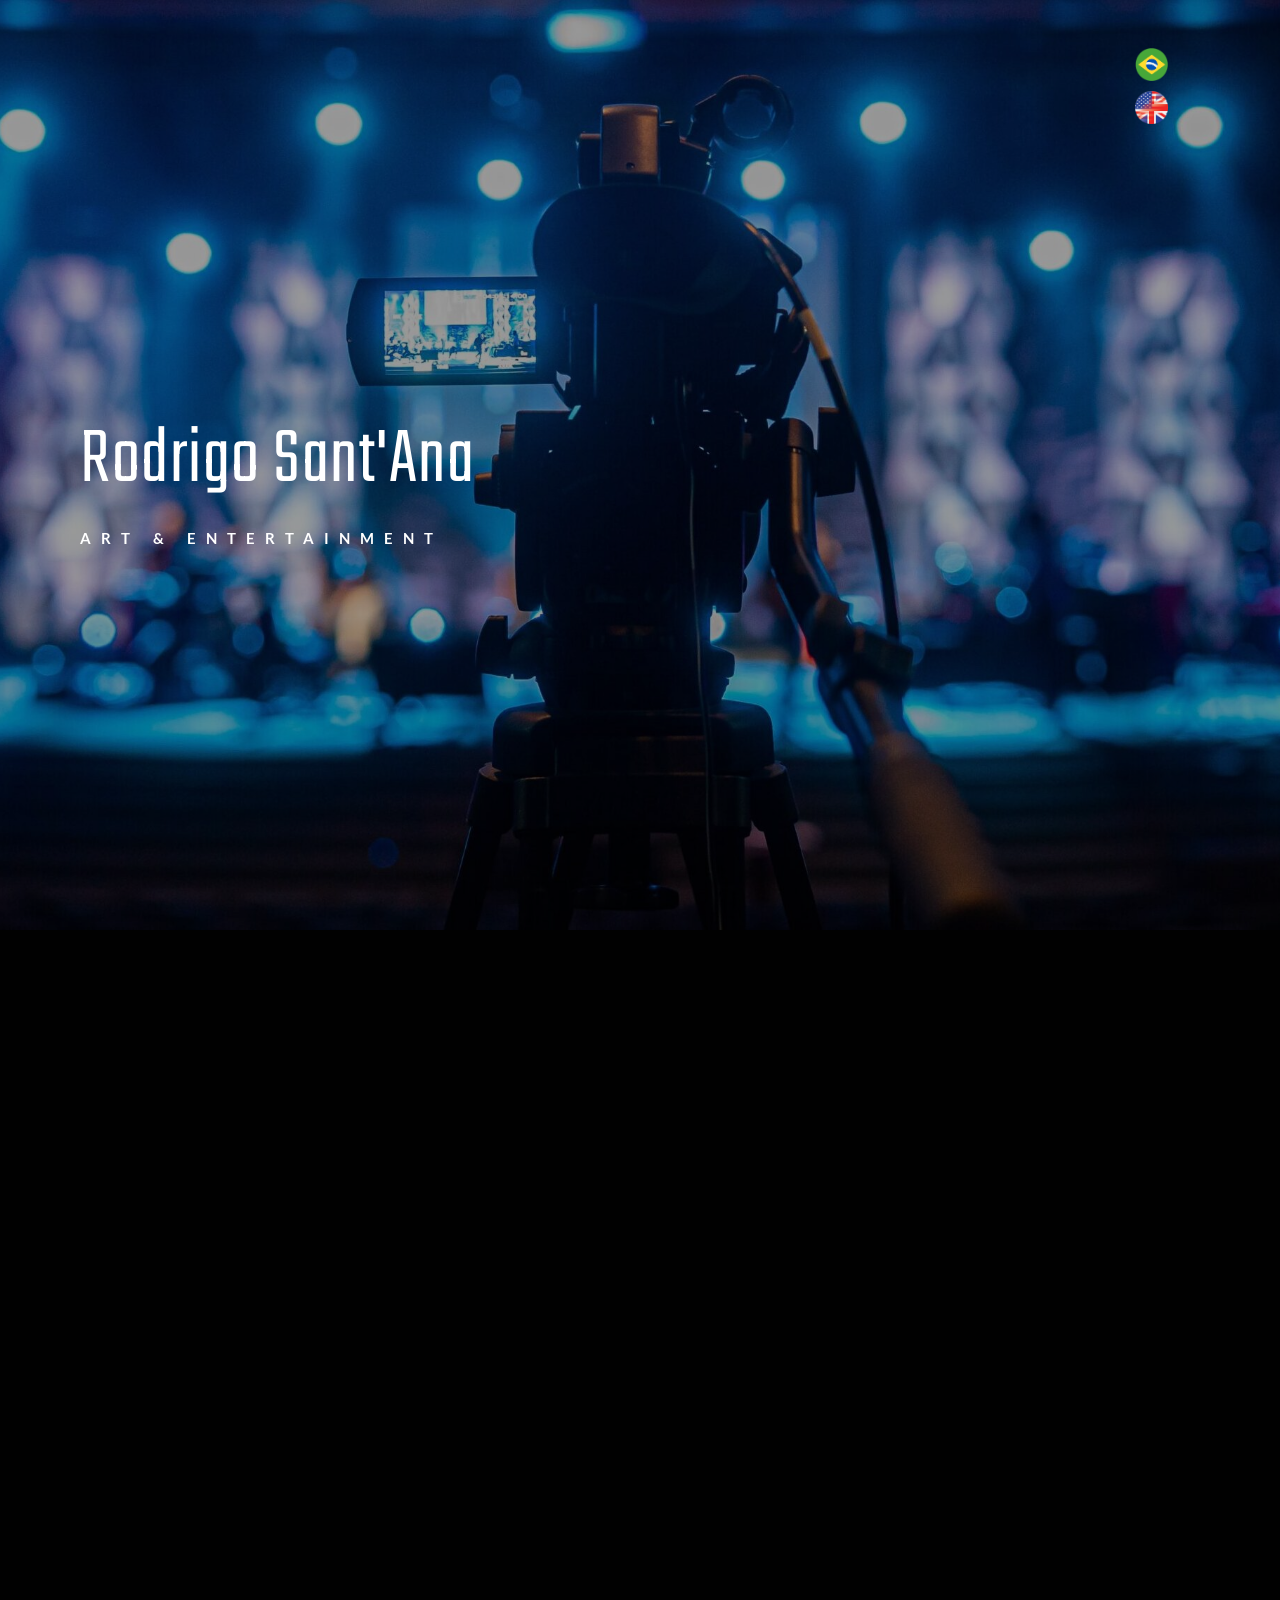
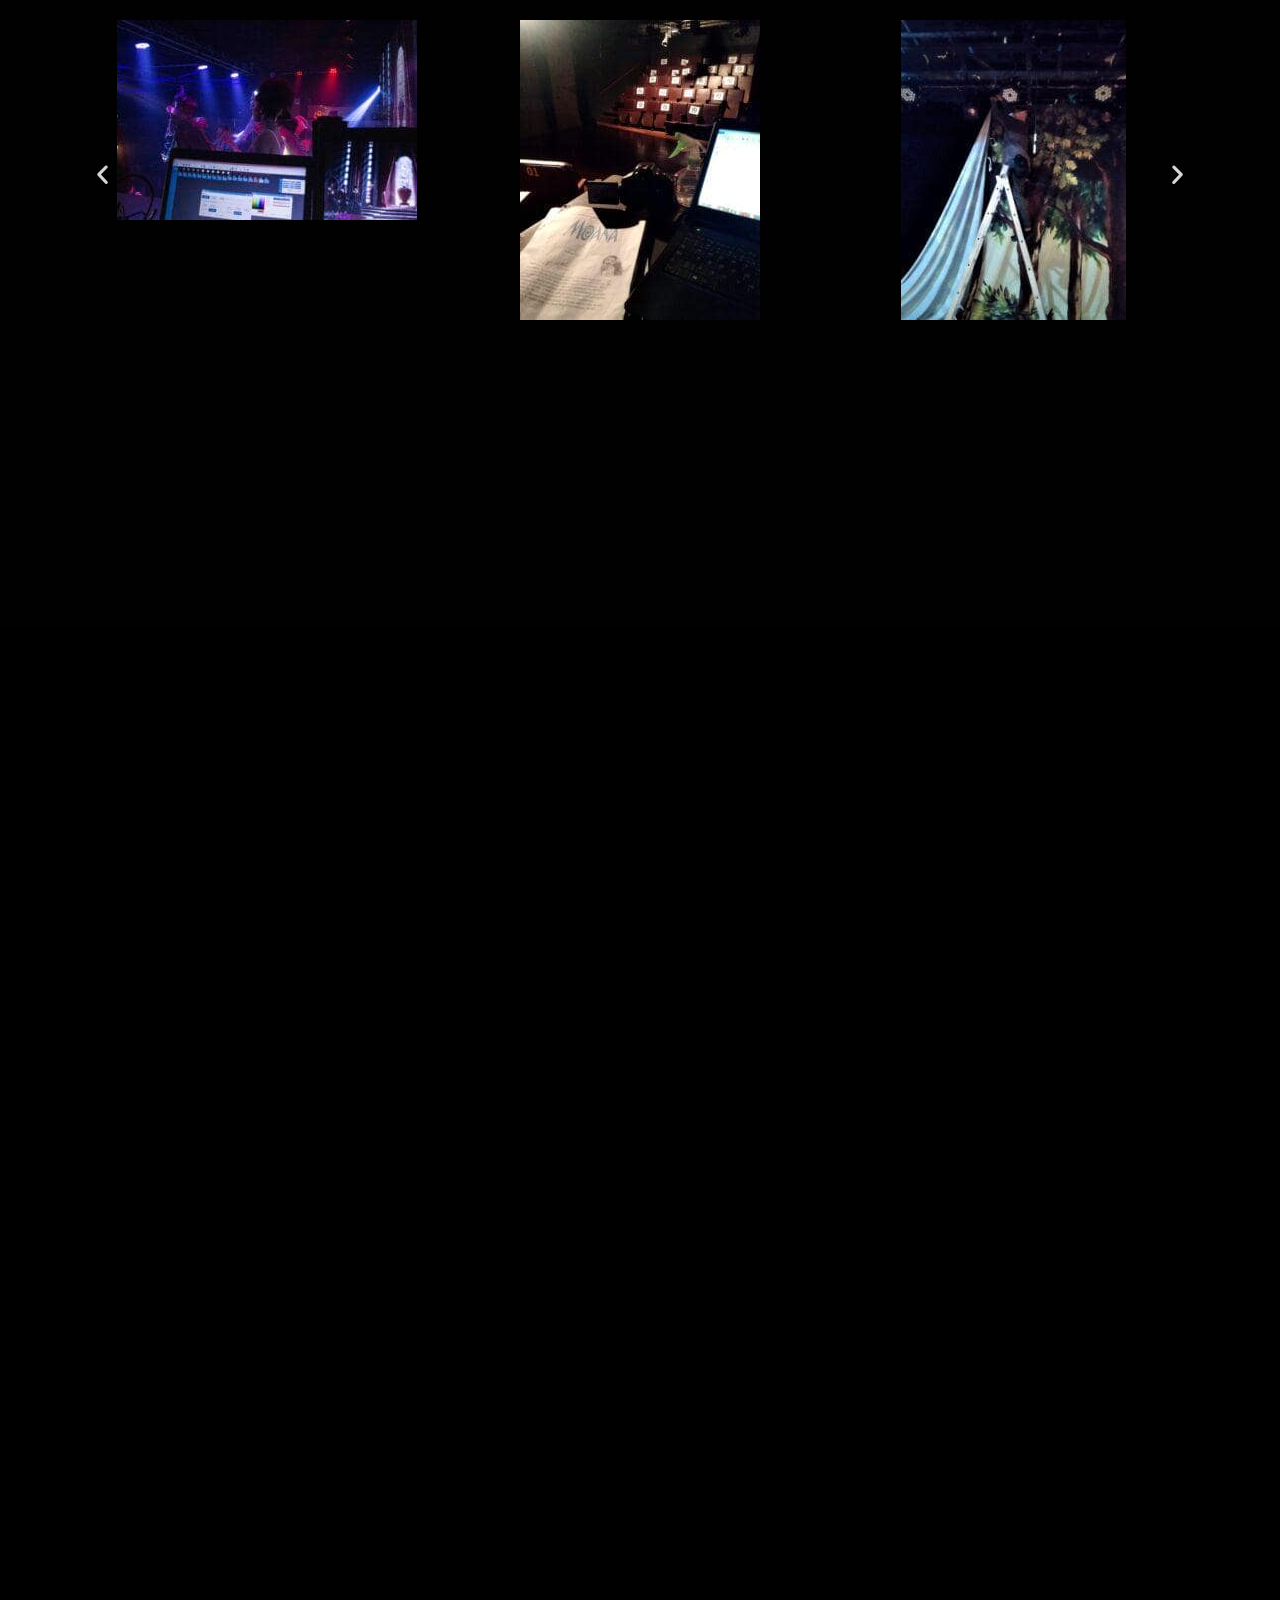
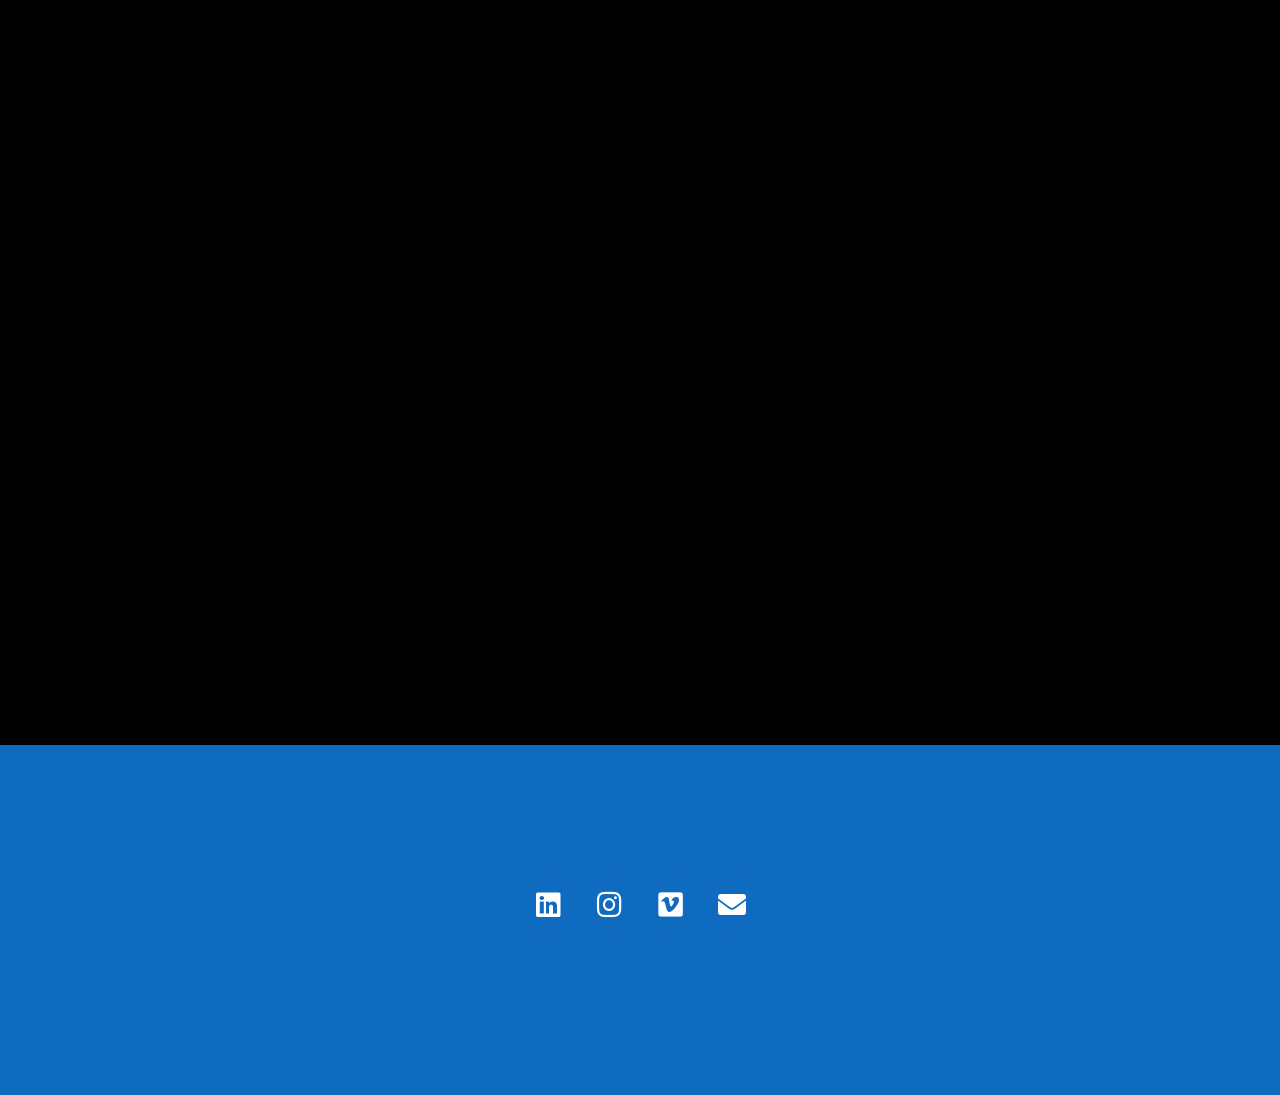
<file: eng/index.html>
<!DOCTYPE html>
<html lang="en">
<head>
<meta charset="UTF-8" />
<title>Rodrigo Sant'Ana - Arte e Entretenimento</title>
<link rel="canonical" href="https://rodrigosantana.com.br/" />
<link rel="alternate" hreflang="en" href="https://rodrigosantana.com.br/" />
<link rel="alternate" hreflang="pt-BR" href="https://rodrigosantana.com.br/pt/" />
<meta name="robots" content="noindex" />
<meta http-equiv="refresh" content="0; url=/" />
</head>
<body>
<p><a href="/">Rodrigo Sant'Ana - Arte e Entretenimento</a></p>
</body>
</html>
</file>
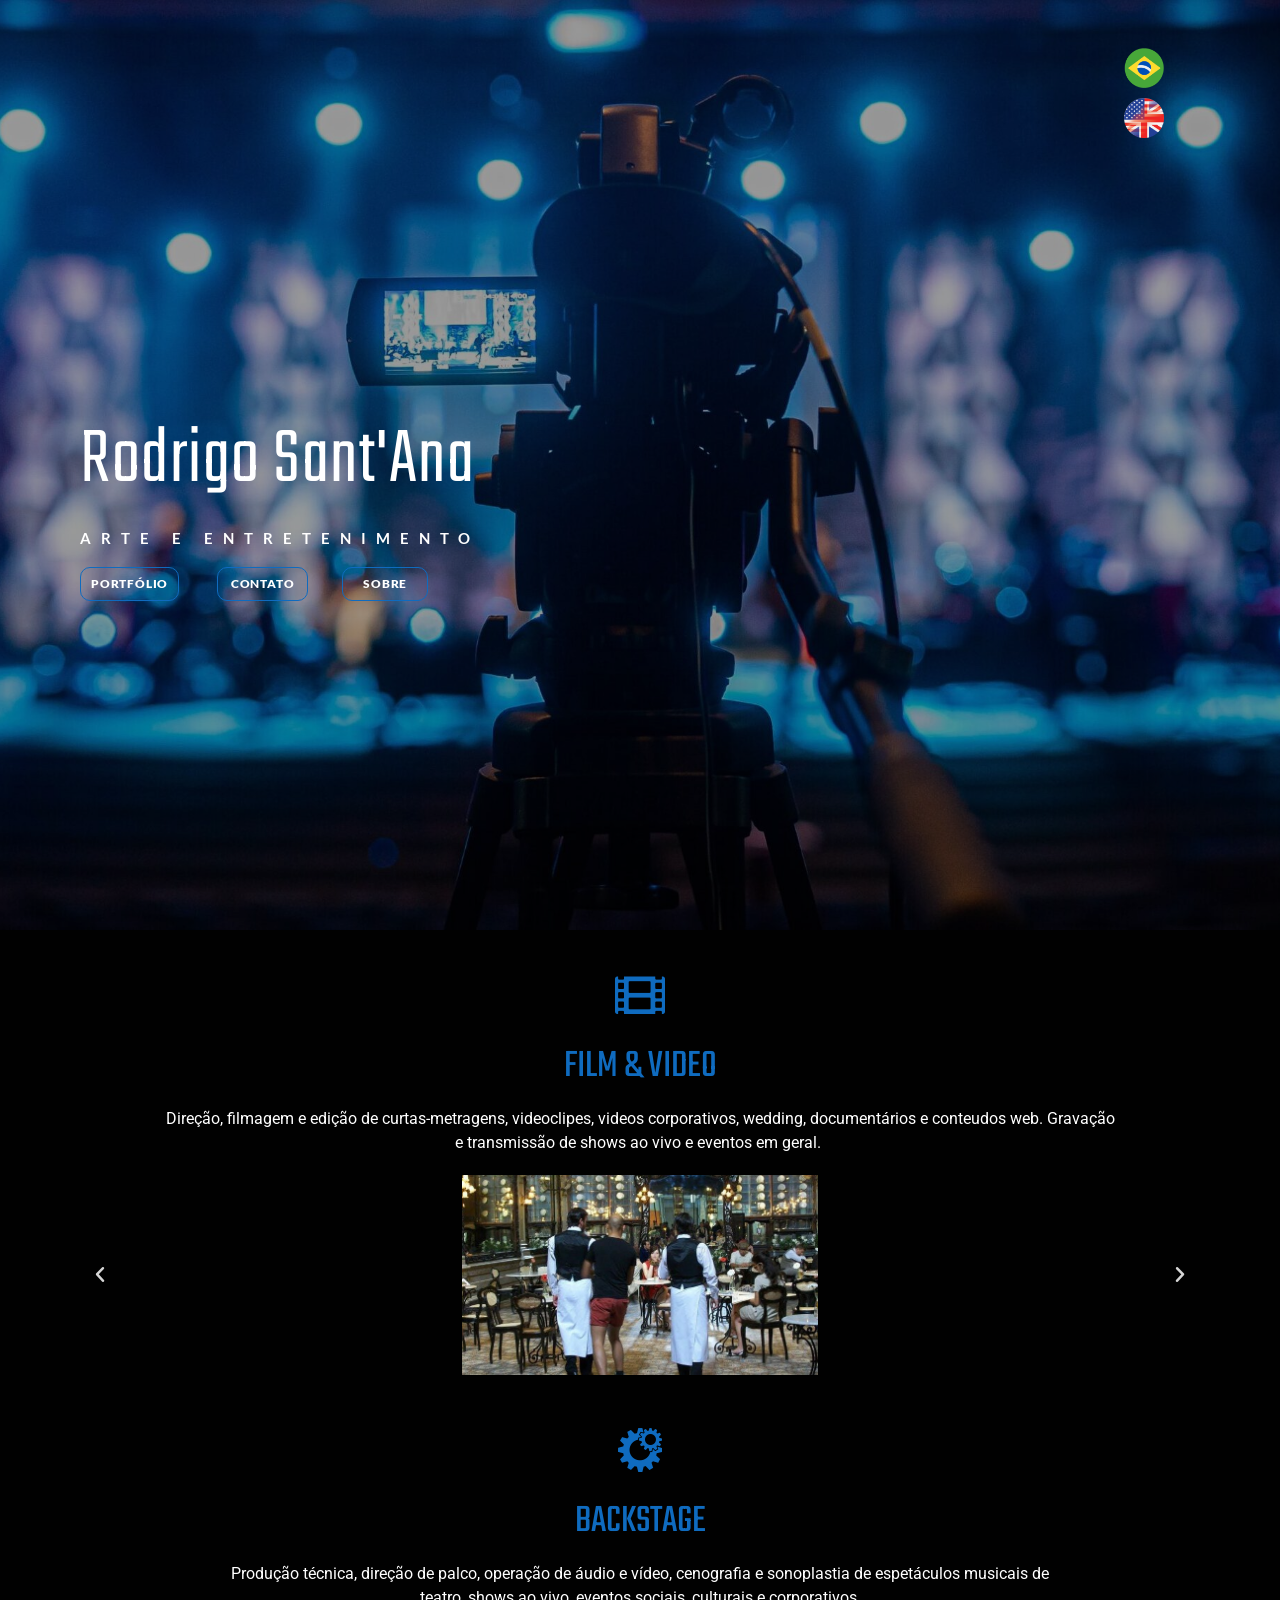
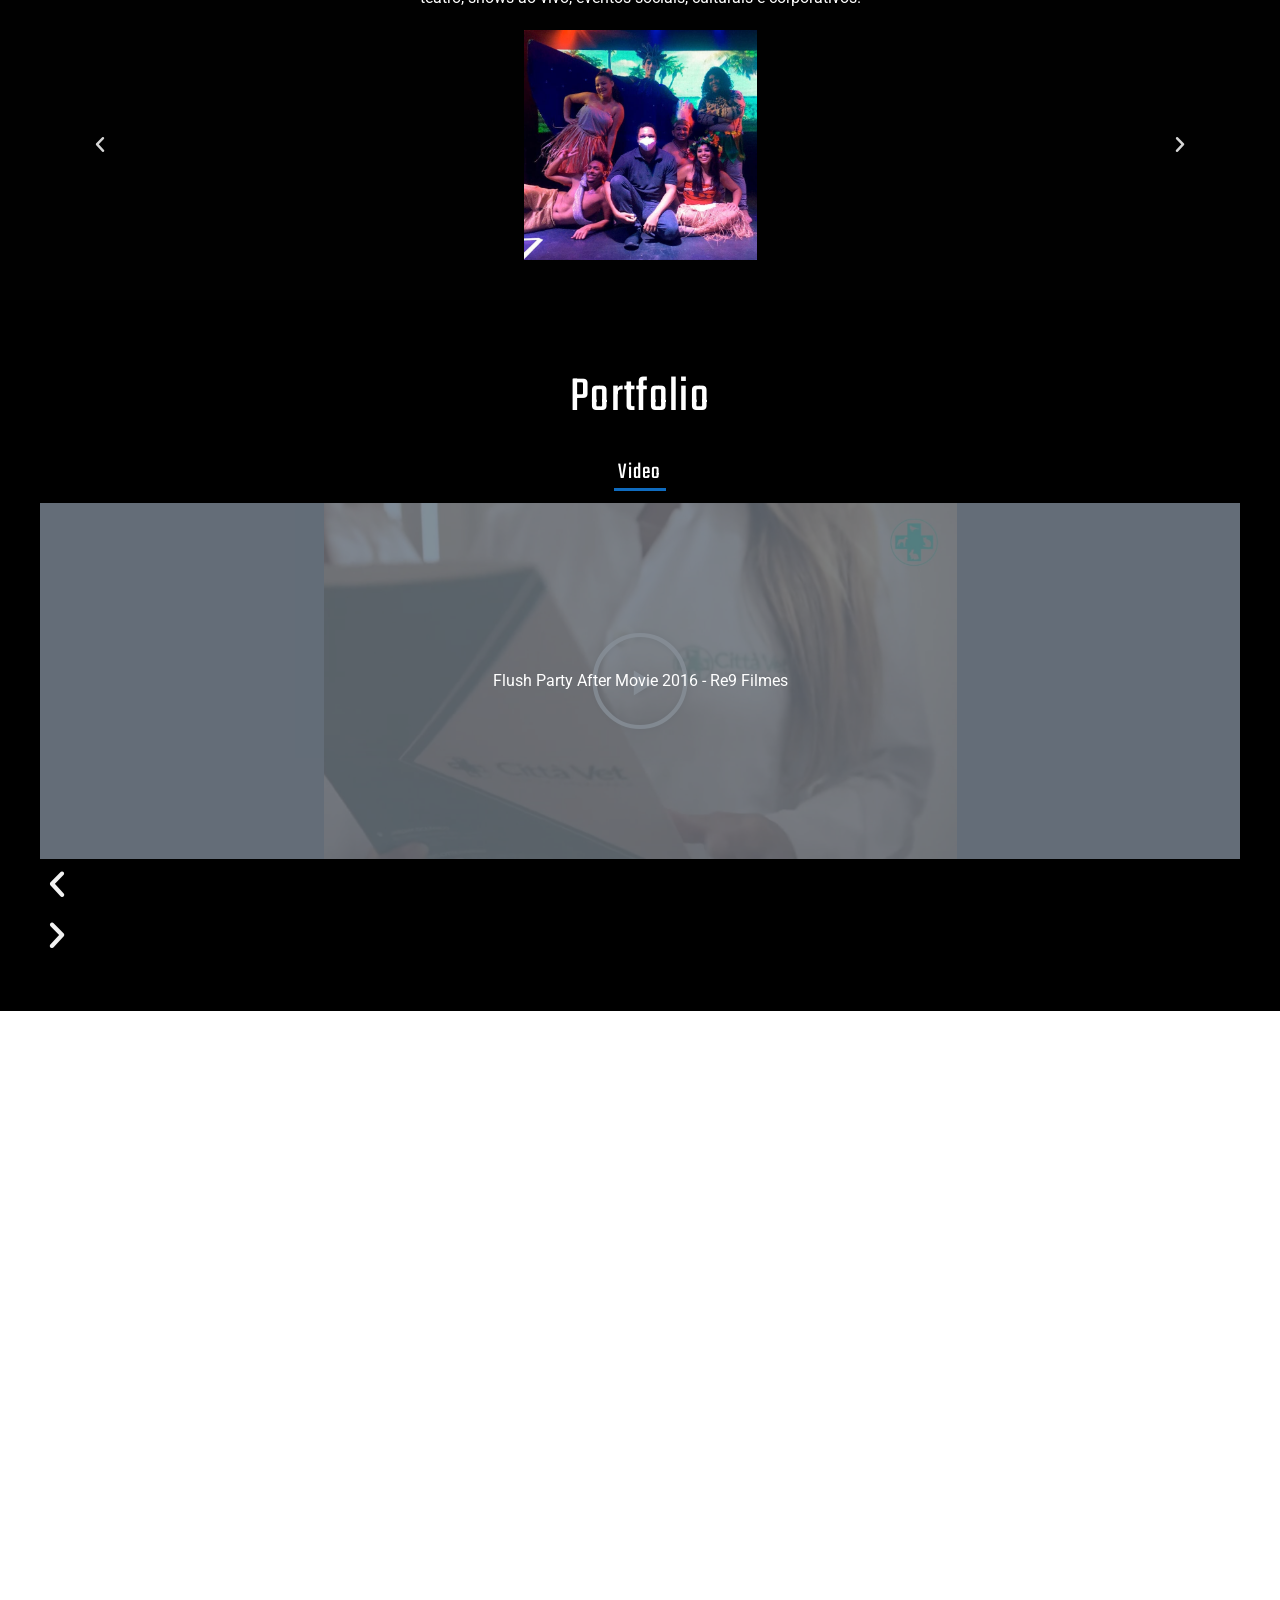
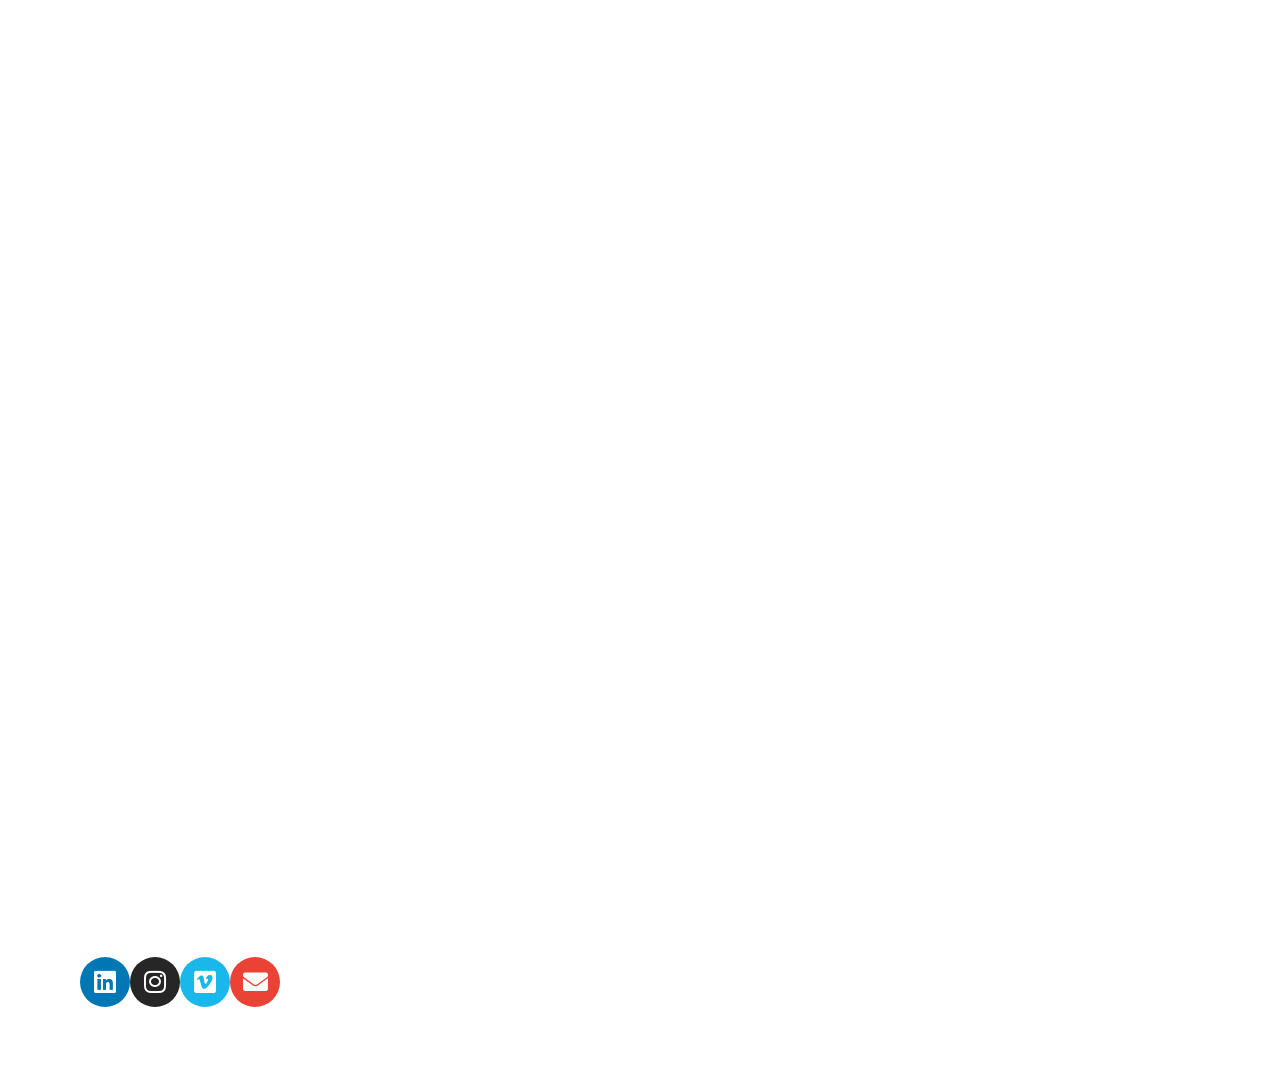
<file: pt/index.html>
<!DOCTYPE html>
<html lang="pt-BR">
<head>
	<meta charset="UTF-8">
		<meta name='robots' content='index, follow, max-image-preview:large, max-snippet:-1, max-video-preview:-1' />

	<!-- This site is optimized with the Yoast SEO plugin v28.7 - https://yoast.com/product/yoast-seo-wordpress/ -->
	<title>Rodrigo Sant&#039;Ana - Arte e Entretenimento</title>
	<meta name="description" content="Rodrigo Sant’Ana é produtor, diretor e radialista , com DRT nas funções que opera em teatro, cinema e radiodifusão. Filmmaker, atua na captação e edição de curtas-metragens, videoclipes, vídeos corporativos, wedding, documentários, conteúdos web e na gravação e transmissão de shows ao vivo e eventos em geral." />
	<link rel="canonical" href="https://rodrigosantana.com.br/pt/" />
<link rel="alternate" hreflang="en" href="https://rodrigosantana.com.br/" />
<link rel="alternate" hreflang="pt-BR" href="https://rodrigosantana.com.br/pt/" />
<link rel="alternate" hreflang="x-default" href="https://rodrigosantana.com.br/" />
	<meta property="og:locale" content="pt_BR" />
	<meta property="og:type" content="article" />
	<meta property="og:title" content="Rodrigo Sant&#039;Ana - Arte e Entretenimento" />
	<meta property="og:description" content="Rodrigo Sant’Ana é produtor, diretor e radialista , com DRT nas funções que opera em teatro, cinema e radiodifusão. Filmmaker, atua na captação e edição de curtas-metragens, videoclipes, vídeos corporativos, wedding, documentários, conteúdos web e na gravação e transmissão de shows ao vivo e eventos em geral." />
	<meta property="og:url" content="https://rodrigosantana.com.br/pt/" />
	<meta property="og:site_name" content="Rodrigo Sant&#039;Ana" />
	<meta property="article:modified_time" content="2023-08-16T20:45:39+00:00" />
	<meta property="og:image" content="https://rodrigosantana.com.br/wp-content/uploads/2021/09/site-principal-2.jpg" />
	<meta property="og:image:width" content="1167" />
	<meta property="og:image:height" content="1166" />
	<meta property="og:image:type" content="image/jpeg" />
	<meta name="twitter:card" content="summary_large_image" />
	<meta name="twitter:label1" content="Est. tempo de leitura" />
	<meta name="twitter:data1" content="7 minutos" />
	<script type="application/ld+json" class="yoast-schema-graph">{"@context":"https:\/\/schema.org","@graph":[{"@type":"WebPage","@id":"https:\/\/rodrigosantana.com.br\/pt\/","url":"https:\/\/rodrigosantana.com.br\/pt\/","name":"Rodrigo Sant'Ana - Arte e Entretenimento","isPartOf":{"@id":"https:\/\/rodrigosantana.com.br\/#website"},"primaryImageOfPage":{"@id":"https:\/\/rodrigosantana.com.br\/pt\/#primaryimage"},"image":{"@id":"https:\/\/rodrigosantana.com.br\/pt\/#primaryimage"},"thumbnailUrl":"https:\/\/rodrigosantana.com.br\/wp-content\/uploads\/2021\/09\/site-principal-2.jpg","datePublished":"2022-05-03T19:30:55+00:00","dateModified":"2023-08-16T20:45:39+00:00","description":"Rodrigo Sant’Ana é produtor, diretor e radialista , com DRT nas funções que opera em teatro, cinema e radiodifusão. Filmmaker, atua na captação e edição de curtas-metragens, videoclipes, vídeos corporativos, wedding, documentários, conteúdos web e na gravação e transmissão de shows ao vivo e eventos em geral.","inLanguage":"pt-BR","potentialAction":[{"@type":"ReadAction","target":["https:\/\/rodrigosantana.com.br\/pt\/"]}]},{"@type":"ImageObject","inLanguage":"pt-BR","@id":"https:\/\/rodrigosantana.com.br\/pt\/#primaryimage","url":"https:\/\/rodrigosantana.com.br\/wp-content\/uploads\/2021\/09\/site-principal-2.jpg","contentUrl":"https:\/\/rodrigosantana.com.br\/wp-content\/uploads\/2021\/09\/site-principal-2.jpg","width":1167,"height":1166},{"@type":"WebSite","@id":"https:\/\/rodrigosantana.com.br\/#website","url":"https:\/\/rodrigosantana.com.br\/","name":"Rodrigo Sant&#039;Ana","description":"Arte e Entretenimento","publisher":{"@id":"https:\/\/rodrigosantana.com.br\/#organization"},"potentialAction":[{"@type":"SearchAction","target":{"@type":"EntryPoint","urlTemplate":"https:\/\/rodrigosantana.com.br\/?s={search_term_string}"},"query-input":{"@type":"PropertyValueSpecification","valueRequired":true,"valueName":"search_term_string"}}],"inLanguage":"pt-BR"},{"@type":"Organization","@id":"https:\/\/rodrigosantana.com.br\/#organization","name":"Rodrigo Sant&#039;Ana","url":"https:\/\/rodrigosantana.com.br\/","logo":{"@type":"ImageObject","inLanguage":"pt-BR","@id":"https:\/\/rodrigosantana.com.br\/#\/schema\/logo\/image\/","url":"https:\/\/rodrigosantana.com.br\/wp-content\/uploads\/2021\/10\/cropped-INFINITY.png","contentUrl":"https:\/\/rodrigosantana.com.br\/wp-content\/uploads\/2021\/10\/cropped-INFINITY.png","width":1071,"height":1080,"caption":"Rodrigo Sant&#039;Ana"},"image":{"@id":"https:\/\/rodrigosantana.com.br\/#\/schema\/logo\/image\/"},"sameAs":["https:\/\/www.linkedin.com\/in\/rodrigosantana-art\/","https:\/\/vimeo.com\/rodrigosantanamedia"]}]}</script>
	<!-- / Yoast SEO plugin. -->


<style id="wp-img-auto-sizes-contain-inline-css">
img:is([sizes=auto i],[sizes^="auto," i]){contain-intrinsic-size:3000px 1500px}
/*# sourceURL=wp-img-auto-sizes-contain-inline-css */
</style>
<style id="global-styles-inline-css">
:root{--wp--preset--aspect-ratio--square: 1;--wp--preset--aspect-ratio--4-3: 4/3;--wp--preset--aspect-ratio--3-4: 3/4;--wp--preset--aspect-ratio--3-2: 3/2;--wp--preset--aspect-ratio--2-3: 2/3;--wp--preset--aspect-ratio--16-9: 16/9;--wp--preset--aspect-ratio--9-16: 9/16;--wp--preset--color--black: #000000;--wp--preset--color--cyan-bluish-gray: #abb8c3;--wp--preset--color--white: #ffffff;--wp--preset--color--pale-pink: #f78da7;--wp--preset--color--vivid-red: #cf2e2e;--wp--preset--color--luminous-vivid-orange: #ff6900;--wp--preset--color--luminous-vivid-amber: #fcb900;--wp--preset--color--light-green-cyan: #7bdcb5;--wp--preset--color--vivid-green-cyan: #00d084;--wp--preset--color--pale-cyan-blue: #8ed1fc;--wp--preset--color--vivid-cyan-blue: #0693e3;--wp--preset--color--vivid-purple: #9b51e0;--wp--preset--gradient--vivid-cyan-blue-to-vivid-purple: linear-gradient(135deg,rgb(6,147,227) 0%,rgb(155,81,224) 100%);--wp--preset--gradient--light-green-cyan-to-vivid-green-cyan: linear-gradient(135deg,rgb(122,220,180) 0%,rgb(0,208,130) 100%);--wp--preset--gradient--luminous-vivid-amber-to-luminous-vivid-orange: linear-gradient(135deg,rgb(252,185,0) 0%,rgb(255,105,0) 100%);--wp--preset--gradient--luminous-vivid-orange-to-vivid-red: linear-gradient(135deg,rgb(255,105,0) 0%,rgb(207,46,46) 100%);--wp--preset--gradient--very-light-gray-to-cyan-bluish-gray: linear-gradient(135deg,rgb(238,238,238) 0%,rgb(169,184,195) 100%);--wp--preset--gradient--cool-to-warm-spectrum: linear-gradient(135deg,rgb(74,234,220) 0%,rgb(151,120,209) 20%,rgb(207,42,186) 40%,rgb(238,44,130) 60%,rgb(251,105,98) 80%,rgb(254,248,76) 100%);--wp--preset--gradient--blush-light-purple: linear-gradient(135deg,rgb(255,206,236) 0%,rgb(152,150,240) 100%);--wp--preset--gradient--blush-bordeaux: linear-gradient(135deg,rgb(254,205,165) 0%,rgb(254,45,45) 50%,rgb(107,0,62) 100%);--wp--preset--gradient--luminous-dusk: linear-gradient(135deg,rgb(255,203,112) 0%,rgb(199,81,192) 50%,rgb(65,88,208) 100%);--wp--preset--gradient--pale-ocean: linear-gradient(135deg,rgb(255,245,203) 0%,rgb(182,227,212) 50%,rgb(51,167,181) 100%);--wp--preset--gradient--electric-grass: linear-gradient(135deg,rgb(202,248,128) 0%,rgb(113,206,126) 100%);--wp--preset--gradient--midnight: linear-gradient(135deg,rgb(2,3,129) 0%,rgb(40,116,252) 100%);--wp--preset--font-size--small: 13px;--wp--preset--font-size--medium: 20px;--wp--preset--font-size--large: 36px;--wp--preset--font-size--x-large: 42px;--wp--preset--spacing--20: 0.44rem;--wp--preset--spacing--30: 0.67rem;--wp--preset--spacing--40: 1rem;--wp--preset--spacing--50: 1.5rem;--wp--preset--spacing--60: 2.25rem;--wp--preset--spacing--70: 3.38rem;--wp--preset--spacing--80: 5.06rem;--wp--preset--shadow--natural: 6px 6px 9px rgba(0, 0, 0, 0.2);--wp--preset--shadow--deep: 12px 12px 50px rgba(0, 0, 0, 0.4);--wp--preset--shadow--sharp: 6px 6px 0px rgba(0, 0, 0, 0.2);--wp--preset--shadow--outlined: 6px 6px 0px -3px rgb(255, 255, 255), 6px 6px rgb(0, 0, 0);--wp--preset--shadow--crisp: 6px 6px 0px rgb(0, 0, 0);}.wp-block-button{--wp--preset--dimension--25: 25%;--wp--preset--dimension--50: 50%;--wp--preset--dimension--75: 75%;--wp--preset--dimension--100: 100%;}:root { --wp--style--global--content-size: 800px;--wp--style--global--wide-size: 1200px; }:where(body) { margin: 0; }.wp-site-blocks > .alignleft { float: left; margin-right: 2em; }.wp-site-blocks > .alignright { float: right; margin-left: 2em; }.wp-site-blocks > .aligncenter { justify-content: center; margin-left: auto; margin-right: auto; }:where(.wp-site-blocks) > * { margin-block-start: 24px; margin-block-end: 0; }:where(.wp-site-blocks) > :first-child { margin-block-start: 0; }:where(.wp-site-blocks) > :last-child { margin-block-end: 0; }:root { --wp--style--block-gap: 24px; }:root :where(.is-layout-flow) > :first-child{margin-block-start: 0;}:root :where(.is-layout-flow) > :last-child{margin-block-end: 0;}:root :where(.is-layout-flow) > *{margin-block-start: 24px;margin-block-end: 0;}:root :where(.is-layout-constrained) > :first-child{margin-block-start: 0;}:root :where(.is-layout-constrained) > :last-child{margin-block-end: 0;}:root :where(.is-layout-constrained) > *{margin-block-start: 24px;margin-block-end: 0;}:root :where(.is-layout-flex){gap: 24px;}:root :where(.is-layout-grid){gap: 24px;}.is-layout-flow > .alignleft{float: left;margin-inline-start: 0;margin-inline-end: 2em;}.is-layout-flow > .alignright{float: right;margin-inline-start: 2em;margin-inline-end: 0;}.is-layout-flow > .aligncenter{margin-left: auto !important;margin-right: auto !important;}.is-layout-constrained > .alignleft{float: left;margin-inline-start: 0;margin-inline-end: 2em;}.is-layout-constrained > .alignright{float: right;margin-inline-start: 2em;margin-inline-end: 0;}.is-layout-constrained > .aligncenter{margin-left: auto !important;margin-right: auto !important;}.is-layout-constrained > :where(:not(.alignleft):not(.alignright):not(.alignfull)){max-width: var(--wp--style--global--content-size);margin-left: auto !important;margin-right: auto !important;}.is-layout-constrained > .alignwide{max-width: var(--wp--style--global--wide-size);}body .is-layout-flex{display: flex;}.is-layout-flex{flex-wrap: wrap;align-items: center;}.is-layout-flex > :is(*, div){margin: 0;}body .is-layout-grid{display: grid;}.is-layout-grid > :is(*, div){margin: 0;}body{padding-top: 0px;padding-right: 0px;padding-bottom: 0px;padding-left: 0px;}:root :where(.wp-element-button, .wp-block-button__link){background-color: #32373c;border-width: 0;color: #fff;font-family: inherit;font-size: inherit;font-style: inherit;font-weight: inherit;letter-spacing: inherit;line-height: inherit;padding-top: calc(0.667em + 2px);padding-right: calc(1.333em + 2px);padding-bottom: calc(0.667em + 2px);padding-left: calc(1.333em + 2px);text-decoration: none;text-transform: inherit;}.has-black-color{color: var(--wp--preset--color--black) !important;}.has-cyan-bluish-gray-color{color: var(--wp--preset--color--cyan-bluish-gray) !important;}.has-white-color{color: var(--wp--preset--color--white) !important;}.has-pale-pink-color{color: var(--wp--preset--color--pale-pink) !important;}.has-vivid-red-color{color: var(--wp--preset--color--vivid-red) !important;}.has-luminous-vivid-orange-color{color: var(--wp--preset--color--luminous-vivid-orange) !important;}.has-luminous-vivid-amber-color{color: var(--wp--preset--color--luminous-vivid-amber) !important;}.has-light-green-cyan-color{color: var(--wp--preset--color--light-green-cyan) !important;}.has-vivid-green-cyan-color{color: var(--wp--preset--color--vivid-green-cyan) !important;}.has-pale-cyan-blue-color{color: var(--wp--preset--color--pale-cyan-blue) !important;}.has-vivid-cyan-blue-color{color: var(--wp--preset--color--vivid-cyan-blue) !important;}.has-vivid-purple-color{color: var(--wp--preset--color--vivid-purple) !important;}.has-black-background-color{background-color: var(--wp--preset--color--black) !important;}.has-cyan-bluish-gray-background-color{background-color: var(--wp--preset--color--cyan-bluish-gray) !important;}.has-white-background-color{background-color: var(--wp--preset--color--white) !important;}.has-pale-pink-background-color{background-color: var(--wp--preset--color--pale-pink) !important;}.has-vivid-red-background-color{background-color: var(--wp--preset--color--vivid-red) !important;}.has-luminous-vivid-orange-background-color{background-color: var(--wp--preset--color--luminous-vivid-orange) !important;}.has-luminous-vivid-amber-background-color{background-color: var(--wp--preset--color--luminous-vivid-amber) !important;}.has-light-green-cyan-background-color{background-color: var(--wp--preset--color--light-green-cyan) !important;}.has-vivid-green-cyan-background-color{background-color: var(--wp--preset--color--vivid-green-cyan) !important;}.has-pale-cyan-blue-background-color{background-color: var(--wp--preset--color--pale-cyan-blue) !important;}.has-vivid-cyan-blue-background-color{background-color: var(--wp--preset--color--vivid-cyan-blue) !important;}.has-vivid-purple-background-color{background-color: var(--wp--preset--color--vivid-purple) !important;}.has-black-border-color{border-color: var(--wp--preset--color--black) !important;}.has-cyan-bluish-gray-border-color{border-color: var(--wp--preset--color--cyan-bluish-gray) !important;}.has-white-border-color{border-color: var(--wp--preset--color--white) !important;}.has-pale-pink-border-color{border-color: var(--wp--preset--color--pale-pink) !important;}.has-vivid-red-border-color{border-color: var(--wp--preset--color--vivid-red) !important;}.has-luminous-vivid-orange-border-color{border-color: var(--wp--preset--color--luminous-vivid-orange) !important;}.has-luminous-vivid-amber-border-color{border-color: var(--wp--preset--color--luminous-vivid-amber) !important;}.has-light-green-cyan-border-color{border-color: var(--wp--preset--color--light-green-cyan) !important;}.has-vivid-green-cyan-border-color{border-color: var(--wp--preset--color--vivid-green-cyan) !important;}.has-pale-cyan-blue-border-color{border-color: var(--wp--preset--color--pale-cyan-blue) !important;}.has-vivid-cyan-blue-border-color{border-color: var(--wp--preset--color--vivid-cyan-blue) !important;}.has-vivid-purple-border-color{border-color: var(--wp--preset--color--vivid-purple) !important;}.has-vivid-cyan-blue-to-vivid-purple-gradient-background{background: var(--wp--preset--gradient--vivid-cyan-blue-to-vivid-purple) !important;}.has-light-green-cyan-to-vivid-green-cyan-gradient-background{background: var(--wp--preset--gradient--light-green-cyan-to-vivid-green-cyan) !important;}.has-luminous-vivid-amber-to-luminous-vivid-orange-gradient-background{background: var(--wp--preset--gradient--luminous-vivid-amber-to-luminous-vivid-orange) !important;}.has-luminous-vivid-orange-to-vivid-red-gradient-background{background: var(--wp--preset--gradient--luminous-vivid-orange-to-vivid-red) !important;}.has-very-light-gray-to-cyan-bluish-gray-gradient-background{background: var(--wp--preset--gradient--very-light-gray-to-cyan-bluish-gray) !important;}.has-cool-to-warm-spectrum-gradient-background{background: var(--wp--preset--gradient--cool-to-warm-spectrum) !important;}.has-blush-light-purple-gradient-background{background: var(--wp--preset--gradient--blush-light-purple) !important;}.has-blush-bordeaux-gradient-background{background: var(--wp--preset--gradient--blush-bordeaux) !important;}.has-luminous-dusk-gradient-background{background: var(--wp--preset--gradient--luminous-dusk) !important;}.has-pale-ocean-gradient-background{background: var(--wp--preset--gradient--pale-ocean) !important;}.has-electric-grass-gradient-background{background: var(--wp--preset--gradient--electric-grass) !important;}.has-midnight-gradient-background{background: var(--wp--preset--gradient--midnight) !important;}.has-small-font-size{font-size: var(--wp--preset--font-size--small) !important;}.has-medium-font-size{font-size: var(--wp--preset--font-size--medium) !important;}.has-large-font-size{font-size: var(--wp--preset--font-size--large) !important;}.has-x-large-font-size{font-size: var(--wp--preset--font-size--x-large) !important;}
:root :where(.wp-block-icon svg){width: 24px;}
:root :where(.wp-block-pullquote){font-size: 1.5em;line-height: 1.6;}
/*# sourceURL=global-styles-inline-css */
</style>
<link rel='stylesheet' id='wpo_min-header-0-css' href='../wp-content/cache/wpo-minify/1792162329/assets/wpo-minify-header-c6f6654d.min.css' media='all' />
<script defer id="wpo_min-header-0-js" src="../wp-content/cache/wpo-minify/1792162329/assets/wpo-minify-header-7beb0e55.min.js"></script>
			<style>
				.e-con.e-parent:nth-of-type(n+4):not(.e-lazyloaded):not(.e-no-lazyload),
				.e-con.e-parent:nth-of-type(n+4):not(.e-lazyloaded):not(.e-no-lazyload) * {
					background-image: none !important;
				}
				@media screen and (max-height: 1024px) {
					.e-con.e-parent:nth-of-type(n+3):not(.e-lazyloaded):not(.e-no-lazyload),
					.e-con.e-parent:nth-of-type(n+3):not(.e-lazyloaded):not(.e-no-lazyload) * {
						background-image: none !important;
					}
				}
				@media screen and (max-height: 640px) {
					.e-con.e-parent:nth-of-type(n+2):not(.e-lazyloaded):not(.e-no-lazyload),
					.e-con.e-parent:nth-of-type(n+2):not(.e-lazyloaded):not(.e-no-lazyload) * {
						background-image: none !important;
					}
				}
			</style>
			<link rel="icon" href="../wp-content/uploads/2021/10/cropped-INFINITY-1-32x32.png" sizes="32x32" />
<link rel="icon" href="../wp-content/uploads/2021/10/cropped-INFINITY-1-192x192.png" sizes="192x192" />
<link rel="apple-touch-icon" href="../wp-content/uploads/2021/10/cropped-INFINITY-1-180x180.png" />
<meta name="msapplication-TileImage" content="https://rodrigosantana.com.br/wp-content/uploads/2021/10/cropped-INFINITY-1-270x270.png" />
	<meta name="viewport" content="width=device-width, initial-scale=1.0, viewport-fit=cover" /></head>
<body class="wp-singular page-template page-template-elementor_canvas page page-id-1864 wp-custom-logo wp-embed-responsive wp-theme-hello-elementor hello-elementor-default elementor-default elementor-template-canvas elementor-kit-5 elementor-page elementor-page-1864">
			<div data-elementor-type="wp-page" data-elementor-id="1864" class="elementor elementor-1864" data-elementor-post-type="page">
						<section class="elementor-section elementor-top-section elementor-element elementor-element-b00de37 bandeira elementor-section-boxed elementor-section-height-default elementor-section-height-default" data-id="b00de37" data-element_type="section" data-e-type="section">
						<div class="elementor-container elementor-column-gap-no">
					<div class="elementor-column elementor-col-100 elementor-top-column elementor-element elementor-element-3be572f" data-id="3be572f" data-element_type="column" data-e-type="column">
			<div class="elementor-widget-wrap elementor-element-populated">
						<div class="elementor-element elementor-element-c5c40f5 elementor-widget elementor-widget-image" data-id="c5c40f5" data-element_type="widget" data-e-type="widget" data-widget_type="image.default">
				<div class="elementor-widget-container">
																<a href="/pt">
							<img decoding="async" width="150" height="150" src="../wp-content/uploads/2021/09/br-png-150x150.png" class="attachment-thumbnail size-thumbnail wp-image-971" alt="Português" />								</a>
															</div>
				</div>
				<div class="elementor-element elementor-element-ab9a7c7 elementor-widget elementor-widget-image" data-id="ab9a7c7" data-element_type="widget" data-e-type="widget" data-widget_type="image.default">
				<div class="elementor-widget-container">
																<a href="/">
							<img decoding="async" width="150" height="150" src="../wp-content/uploads/2021/09/PngItem_784055-150x150.png" class="attachment-thumbnail size-thumbnail wp-image-1186" alt="English" srcset="../wp-content/uploads/2021/09/PngItem_784055-150x150.png 150w, ../wp-content/uploads/2021/09/PngItem_784055-300x300.png 300w, ../wp-content/uploads/2021/09/PngItem_784055.png 475w" sizes="(max-width: 150px) 100vw, 150px" />								</a>
															</div>
				</div>
					</div>
		</div>
					</div>
		</section>
				<section class="elementor-section elementor-top-section elementor-element elementor-element-4822a1a2 elementor-section-content-middle elementor-section-height-min-height elementor-section-boxed elementor-section-height-default elementor-section-items-middle" data-id="4822a1a2" data-element_type="section" data-e-type="section" data-settings="{&quot;background_background&quot;:&quot;classic&quot;}">
							<div class="elementor-background-overlay"></div>
							<div class="elementor-container elementor-column-gap-no">
					<div class="elementor-column elementor-col-100 elementor-top-column elementor-element elementor-element-4f1ce3bd" data-id="4f1ce3bd" data-element_type="column" data-e-type="column">
			<div class="elementor-widget-wrap elementor-element-populated">
						<section class="elementor-section elementor-inner-section elementor-element elementor-element-6e4bea23 elementor-section-boxed elementor-section-height-default elementor-section-height-default" data-id="6e4bea23" data-element_type="section" data-e-type="section">
						<div class="elementor-container elementor-column-gap-no">
					<div class="elementor-column elementor-col-100 elementor-inner-column elementor-element elementor-element-2922f038" data-id="2922f038" data-element_type="column" data-e-type="column">
			<div class="elementor-widget-wrap elementor-element-populated">
						<div class="elementor-element elementor-element-736d8d9 elementor-widget elementor-widget-heading" data-id="736d8d9" data-element_type="widget" data-e-type="widget" data-widget_type="heading.default">
				<div class="elementor-widget-container">
					<h1 class="elementor-heading-title elementor-size-default">Rodrigo Sant'Ana</h1>				</div>
				</div>
				<div class="elementor-element elementor-element-7000bf68 elementor-widget elementor-widget-heading" data-id="7000bf68" data-element_type="widget" data-e-type="widget" data-widget_type="heading.default">
				<div class="elementor-widget-container">
					<h2 class="elementor-heading-title elementor-size-default">arte e entretenimento</h2>				</div>
				</div>
					</div>
		</div>
					</div>
		</section>
				<section class="elementor-section elementor-inner-section elementor-element elementor-element-2d4829e elementor-section-boxed elementor-section-height-default elementor-section-height-default" data-id="2d4829e" data-element_type="section" data-e-type="section">
						<div class="elementor-container elementor-column-gap-default">
					<div class="elementor-column elementor-col-33 elementor-inner-column elementor-element elementor-element-0231ed1" data-id="0231ed1" data-element_type="column" data-e-type="column">
			<div class="elementor-widget-wrap elementor-element-populated">
						<div class="elementor-element elementor-element-36c392f0 elementor-align-center elementor-mobile-align-left elementor-widget__width-auto elementor-invisible elementor-widget elementor-widget-button" data-id="36c392f0" data-element_type="widget" data-e-type="widget" data-settings="{&quot;_animation&quot;:&quot;fadeInUp&quot;}" data-widget_type="button.default">
				<div class="elementor-widget-container">
									<div class="elementor-button-wrapper">
					<a class="elementor-button elementor-button-link elementor-size-md elementor-animation-sink" href="index.html#portfolio">
						<span class="elementor-button-content-wrapper">
									<span class="elementor-button-text">PORTFÓLIO</span>
					</span>
					</a>
				</div>
								</div>
				</div>
					</div>
		</div>
				<div class="elementor-column elementor-col-33 elementor-inner-column elementor-element elementor-element-e2eb119" data-id="e2eb119" data-element_type="column" data-e-type="column">
			<div class="elementor-widget-wrap elementor-element-populated">
						<div class="elementor-element elementor-element-1a9c31a0 elementor-align-center elementor-tablet-align-left elementor-widget__width-auto elementor-invisible elementor-widget elementor-widget-button" data-id="1a9c31a0" data-element_type="widget" data-e-type="widget" data-settings="{&quot;_animation&quot;:&quot;fadeInUp&quot;}" data-widget_type="button.default">
				<div class="elementor-widget-container">
									<div class="elementor-button-wrapper">
					<a class="elementor-button elementor-button-link elementor-size-md elementor-animation-sink" href="index.html#contact" target="_blank" rel="nofollow">
						<span class="elementor-button-content-wrapper">
									<span class="elementor-button-text">Contato</span>
					</span>
					</a>
				</div>
								</div>
				</div>
					</div>
		</div>
				<div class="elementor-column elementor-col-33 elementor-inner-column elementor-element elementor-element-cdb801b" data-id="cdb801b" data-element_type="column" data-e-type="column">
			<div class="elementor-widget-wrap elementor-element-populated">
						<div class="elementor-element elementor-element-c709854 elementor-align-center elementor-widget__width-auto elementor-mobile-align-left elementor-invisible elementor-widget elementor-widget-button" data-id="c709854" data-element_type="widget" data-e-type="widget" data-settings="{&quot;_animation&quot;:&quot;fadeInUp&quot;}" data-widget_type="button.default">
				<div class="elementor-widget-container">
									<div class="elementor-button-wrapper">
					<a class="elementor-button elementor-button-link elementor-size-md elementor-animation-sink" href="index.html#about" target="_blank" rel="nofollow">
						<span class="elementor-button-content-wrapper">
									<span class="elementor-button-text">sobre</span>
					</span>
					</a>
				</div>
								</div>
				</div>
					</div>
		</div>
					</div>
		</section>
					</div>
		</div>
					</div>
		</section>
				<section class="elementor-section elementor-top-section elementor-element elementor-element-a134f96 elementor-section-boxed elementor-section-height-default elementor-section-height-default" data-id="a134f96" data-element_type="section" data-e-type="section" data-settings="{&quot;background_background&quot;:&quot;classic&quot;}">
						<div class="elementor-container elementor-column-gap-default">
					<div class="elementor-column elementor-col-100 elementor-top-column elementor-element elementor-element-79d2dc2" data-id="79d2dc2" data-element_type="column" data-e-type="column">
			<div class="elementor-widget-wrap elementor-element-populated">
						<div class="elementor-element elementor-element-1b9d970 elementor-view-default elementor-position-block-start elementor-mobile-position-block-start elementor-invisible elementor-widget elementor-widget-icon-box" data-id="1b9d970" data-element_type="widget" data-e-type="widget" data-settings="{&quot;_animation&quot;:&quot;fadeInUp&quot;}" data-widget_type="icon-box.default">
				<div class="elementor-widget-container">
							<div class="elementor-icon-box-wrapper">

						<div class="elementor-icon-box-icon">
				<span  class="elementor-icon">
				<i aria-hidden="true" class="fas fa-film"></i>				</span>
			</div>
			
						<div class="elementor-icon-box-content">

									<h3 class="elementor-icon-box-title">
						<span  >
							FILM &amp; VIDEO						</span>
					</h3>
				
									<p class="elementor-icon-box-description">
						Direção, filmagem e edição de curtas-metragens, videoclipes, videos corporativos, wedding, documentários e conteudos web. Gravação e transmissão de shows ao vivo e eventos em geral.&nbsp;					</p>
				
			</div>
			
		</div>
						</div>
				</div>
				<div class="elementor-element elementor-element-c694910 elementor-skin-coverflow animated-slow elementor-arrows-yes elementor-pagination-type-bullets elementor-pagination-position-outside elementor-invisible elementor-widget elementor-widget-media-carousel" data-id="c694910" data-element_type="widget" data-e-type="widget" data-settings="{&quot;skin&quot;:&quot;coverflow&quot;,&quot;speed&quot;:600,&quot;autoplay_speed&quot;:3000,&quot;_animation&quot;:&quot;fadeIn&quot;,&quot;slides_per_view&quot;:&quot;3&quot;,&quot;slides_to_scroll&quot;:&quot;1&quot;,&quot;show_arrows&quot;:&quot;yes&quot;,&quot;pagination&quot;:&quot;bullets&quot;,&quot;autoplay&quot;:&quot;yes&quot;,&quot;loop&quot;:&quot;yes&quot;,&quot;space_between&quot;:{&quot;unit&quot;:&quot;px&quot;,&quot;size&quot;:10,&quot;sizes&quot;:[]},&quot;space_between_tablet&quot;:{&quot;unit&quot;:&quot;px&quot;,&quot;size&quot;:10,&quot;sizes&quot;:[]},&quot;space_between_mobile&quot;:{&quot;unit&quot;:&quot;px&quot;,&quot;size&quot;:10,&quot;sizes&quot;:[]}}" data-widget_type="media-carousel.default">
				<div class="elementor-widget-container">
									<div class="elementor-swiper">
					<div class="elementor-main-swiper swiper" role="region" aria-roledescription="carousel" aria-label="Slides">
				<div class="swiper-wrapper">
											<div class="swiper-slide" role="group" aria-roledescription="slide">
									<div class="elementor-carousel-image" role="img" aria-label="Commercial (3)" style="background-image: url(&#039;../wp-content/uploads/2021/10/Commercial-3.jpg&#039;)">

			
					</div>
								</div>
											<div class="swiper-slide" role="group" aria-roledescription="slide">
									<div class="elementor-carousel-image" role="img" aria-label="Camera (7)" style="background-image: url(&#039;../wp-content/uploads/2021/09/Camera-7.jpeg&#039;)">

			
					</div>
								</div>
											<div class="swiper-slide" role="group" aria-roledescription="slide">
									<div class="elementor-carousel-image" role="img" aria-label="Short (1)" style="background-image: url(&#039;../wp-content/uploads/2021/09/Short-1.jpg&#039;)">

			
					</div>
								</div>
											<div class="swiper-slide" role="group" aria-roledescription="slide">
									<div class="elementor-carousel-image" role="img" aria-label="Doc (2)" style="background-image: url(&#039;../wp-content/uploads/2021/09/Doc-2.jpg&#039;)">

			
					</div>
								</div>
											<div class="swiper-slide" role="group" aria-roledescription="slide">
									<div class="elementor-carousel-image" role="img" aria-label="Doc (3)" style="background-image: url(&#039;../wp-content/uploads/2021/09/Doc-3-e1632463533438.jpg&#039;)">

			
					</div>
								</div>
											<div class="swiper-slide" role="group" aria-roledescription="slide">
									<div class="elementor-carousel-image" role="img" aria-label="Camera (4)" style="background-image: url(&#039;../wp-content/uploads/2021/09/Camera-4-e1632463703361.jpg&#039;)">

			
					</div>
								</div>
											<div class="swiper-slide" role="group" aria-roledescription="slide">
									<div class="elementor-carousel-image" role="img" aria-label="Show (2)" style="background-image: url(&#039;../wp-content/uploads/2021/09/Show-2-scaled.jpg&#039;)">

			
					</div>
								</div>
											<div class="swiper-slide" role="group" aria-roledescription="slide">
									<div class="elementor-carousel-image" role="img" aria-label="Show (3)" style="background-image: url(&#039;../wp-content/uploads/2021/09/Show-3-e1632463893144.jpg&#039;)">

			
					</div>
								</div>
											<div class="swiper-slide" role="group" aria-roledescription="slide">
									<div class="elementor-carousel-image" role="img" aria-label="Pet (2)" style="background-image: url(&#039;../wp-content/uploads/2021/09/Pet-2.jpg&#039;)">

			
					</div>
								</div>
											<div class="swiper-slide" role="group" aria-roledescription="slide">
									<div class="elementor-carousel-image" role="img" aria-label="Drone (1)" style="background-image: url(&#039;../wp-content/uploads/2021/09/Drone-1.jpg&#039;)">

			
					</div>
								</div>
											<div class="swiper-slide" role="group" aria-roledescription="slide">
									<div class="elementor-carousel-image" role="img" aria-label="Doc (4)" style="background-image: url(&#039;../wp-content/uploads/2021/09/Doc-4.jpg&#039;)">

			
					</div>
								</div>
											<div class="swiper-slide" role="group" aria-roledescription="slide">
									<div class="elementor-carousel-image" role="img" aria-label="Commercial (2)" style="background-image: url(&#039;../wp-content/uploads/2021/09/Commercial-2.jpg&#039;)">

			
					</div>
								</div>
											<div class="swiper-slide" role="group" aria-roledescription="slide">
									<div class="elementor-carousel-image" role="img" aria-label="Camera (3)site22" style="background-image: url(&#039;../wp-content/uploads/2021/10/Camera-3site22.jpg&#039;)">

			
					</div>
								</div>
											<div class="swiper-slide" role="group" aria-roledescription="slide">
									<div class="elementor-carousel-image" role="img" aria-label="Commercial (5)" style="background-image: url(&#039;../wp-content/uploads/2021/09/Commercial-5.jpg&#039;)">

			
					</div>
								</div>
											<div class="swiper-slide" role="group" aria-roledescription="slide">
									<div class="elementor-carousel-image" role="img" aria-label="Commercial (4)" style="background-image: url(&#039;../wp-content/uploads/2021/08/Commercial-4.jpg&#039;)">

			
					</div>
								</div>
											<div class="swiper-slide" role="group" aria-roledescription="slide">
									<div class="elementor-carousel-image" role="img" aria-label="Drone (2)" style="background-image: url(&#039;../wp-content/uploads/2021/10/Drone-2.jpg&#039;)">

			
					</div>
								</div>
											<div class="swiper-slide" role="group" aria-roledescription="slide">
									<div class="elementor-carousel-image" role="img" aria-label="Camera (1)site" style="background-image: url(&#039;../wp-content/uploads/2021/10/Camera-1site.jpg&#039;)">

			
					</div>
								</div>
									</div>
															<div class="elementor-swiper-button elementor-swiper-button-prev" role="button" tabindex="0" aria-label="Previous">
							<i aria-hidden="true" class="eicon-chevron-left"></i>						</div>
						<div class="elementor-swiper-button elementor-swiper-button-next" role="button" tabindex="0" aria-label="Next">
							<i aria-hidden="true" class="eicon-chevron-right"></i>						</div>
																<div class="swiper-pagination"></div>
												</div>
				</div>
								</div>
				</div>
				<div class="elementor-element elementor-element-3df22b8 elementor-view-default elementor-position-block-start elementor-mobile-position-block-start elementor-invisible elementor-widget elementor-widget-icon-box" data-id="3df22b8" data-element_type="widget" data-e-type="widget" data-settings="{&quot;_animation&quot;:&quot;fadeInUp&quot;}" data-widget_type="icon-box.default">
				<div class="elementor-widget-container">
							<div class="elementor-icon-box-wrapper">

						<div class="elementor-icon-box-icon">
				<span  class="elementor-icon">
				<i aria-hidden="true" class="fab fa-whmcs"></i>				</span>
			</div>
			
						<div class="elementor-icon-box-content">

									<h3 class="elementor-icon-box-title">
						<span  >
							BACKSTAGE						</span>
					</h3>
				
									<p class="elementor-icon-box-description">
						Produção técnica, direção de palco, operação de áudio e vídeo, cenografia e sonoplastia de espetáculos musicais de teatro, shows ao vivo, eventos sociais, culturais e corporativos.					</p>
				
			</div>
			
		</div>
						</div>
				</div>
				<div class="elementor-element elementor-element-58de6e0 elementor-skin-coverflow elementor-arrows-yes elementor-pagination-type-bullets elementor-pagination-position-outside elementor-invisible elementor-widget elementor-widget-media-carousel" data-id="58de6e0" data-element_type="widget" data-e-type="widget" data-settings="{&quot;skin&quot;:&quot;coverflow&quot;,&quot;speed&quot;:600,&quot;autoplay_speed&quot;:2000,&quot;_animation&quot;:&quot;fadeIn&quot;,&quot;show_arrows&quot;:&quot;yes&quot;,&quot;pagination&quot;:&quot;bullets&quot;,&quot;autoplay&quot;:&quot;yes&quot;,&quot;loop&quot;:&quot;yes&quot;,&quot;space_between&quot;:{&quot;unit&quot;:&quot;px&quot;,&quot;size&quot;:10,&quot;sizes&quot;:[]},&quot;space_between_tablet&quot;:{&quot;unit&quot;:&quot;px&quot;,&quot;size&quot;:10,&quot;sizes&quot;:[]},&quot;space_between_mobile&quot;:{&quot;unit&quot;:&quot;px&quot;,&quot;size&quot;:10,&quot;sizes&quot;:[]}}" data-widget_type="media-carousel.default">
				<div class="elementor-widget-container">
									<div class="elementor-swiper">
					<div class="elementor-main-swiper swiper" role="region" aria-roledescription="carousel" aria-label="Slides">
				<div class="swiper-wrapper">
											<div class="swiper-slide" role="group" aria-roledescription="slide">
									<div class="elementor-carousel-image" role="img" aria-label="Sem Título-4" style="background-image: url(&#039;../wp-content/uploads/2021/09/Sem-Titulo-4-e1632464508575.jpg&#039;)">

			
					</div>
								</div>
											<div class="swiper-slide" role="group" aria-roledescription="slide">
									<div class="elementor-carousel-image" role="img" aria-label="Sem Título-1" style="background-image: url(&#039;../wp-content/uploads/2021/09/Sem-Titulo-1-1.jpg&#039;)">

			
					</div>
								</div>
											<div class="swiper-slide" role="group" aria-roledescription="slide">
									<div class="elementor-carousel-image" role="img" aria-label="240817195_529926338098600_5257189367057698370_n" style="background-image: url(&#039;../wp-content/uploads/2021/09/240817195_529926338098600_5257189367057698370_n.jpg&#039;)">

			
					</div>
								</div>
											<div class="swiper-slide" role="group" aria-roledescription="slide">
									<div class="elementor-carousel-image" role="img" aria-label="Theater (3)" style="background-image: url(&#039;../wp-content/uploads/2021/09/Theater-3.jpg&#039;)">

			
					</div>
								</div>
											<div class="swiper-slide" role="group" aria-roledescription="slide">
									<div class="elementor-carousel-image" role="img" aria-label="8f_2" style="background-image: url(&#039;../wp-content/uploads/2021/09/8f_2-2048x1638.jpg&#039;)">

			
					</div>
								</div>
											<div class="swiper-slide" role="group" aria-roledescription="slide">
									<div class="elementor-carousel-image" role="img" aria-label="8f_8-1" style="background-image: url(&#039;../wp-content/uploads/2021/09/8f_8-1.jpg&#039;)">

			
					</div>
								</div>
											<div class="swiper-slide" role="group" aria-roledescription="slide">
									<div class="elementor-carousel-image" role="img" aria-label="8f_9" style="background-image: url(&#039;../wp-content/uploads/2021/09/8f_9-1-1638x2048.jpg&#039;)">

			
					</div>
								</div>
											<div class="swiper-slide" role="group" aria-roledescription="slide">
									<div class="elementor-carousel-image" role="img" aria-label="AV (1)" style="background-image: url(&#039;../wp-content/uploads/2021/09/AV-1-1-1918x2048.jpg&#039;)">

			
					</div>
								</div>
											<div class="swiper-slide" role="group" aria-roledescription="slide">
									<div class="elementor-carousel-image" role="img" aria-label="Theater (1)" style="background-image: url(&#039;../wp-content/uploads/2021/09/Theater-1-2048x1365.jpg&#039;)">

			
					</div>
								</div>
											<div class="swiper-slide" role="group" aria-roledescription="slide">
									<div class="elementor-carousel-image" role="img" aria-label="8f_25" style="background-image: url(&#039;../wp-content/uploads/2021/09/8f_25-scaled-e1633835080492-1691x2048.jpg&#039;)">

			
					</div>
								</div>
											<div class="swiper-slide" role="group" aria-roledescription="slide">
									<div class="elementor-carousel-image" role="img" aria-label="1d" style="background-image: url(&#039;../wp-content/uploads/2021/09/1d-2048x1365.jpg&#039;)">

			
					</div>
								</div>
											<div class="swiper-slide" role="group" aria-roledescription="slide">
									<div class="elementor-carousel-image" role="img" aria-label="8f_38" style="background-image: url(&#039;../wp-content/uploads/2021/09/8f_38-1-1365x2048.jpg&#039;)">

			
					</div>
								</div>
											<div class="swiper-slide" role="group" aria-roledescription="slide">
									<div class="elementor-carousel-image" role="img" aria-label="8f9" style="background-image: url(&#039;../wp-content/uploads/2021/10/8f9-2048x1365.jpg&#039;)">

			
					</div>
								</div>
											<div class="swiper-slide" role="group" aria-roledescription="slide">
									<div class="elementor-carousel-image" role="img" aria-label="8f8" style="background-image: url(&#039;../wp-content/uploads/2021/10/8f8.jpg&#039;)">

			
					</div>
								</div>
											<div class="swiper-slide" role="group" aria-roledescription="slide">
									<div class="elementor-carousel-image" role="img" aria-label="8f" style="background-image: url(&#039;../wp-content/uploads/2021/10/8f-2048x1638.jpg&#039;)">

			
					</div>
								</div>
											<div class="swiper-slide" role="group" aria-roledescription="slide">
									<div class="elementor-carousel-image" role="img" aria-label="8f3" style="background-image: url(&#039;../wp-content/uploads/2021/10/8f3-2048x1365.jpg&#039;)">

			
					</div>
								</div>
											<div class="swiper-slide" role="group" aria-roledescription="slide">
									<div class="elementor-carousel-image" role="img" aria-label="8f6" style="background-image: url(&#039;../wp-content/uploads/2021/10/8f6-2048x1365.jpg&#039;)">

			
					</div>
								</div>
											<div class="swiper-slide" role="group" aria-roledescription="slide">
									<div class="elementor-carousel-image" role="img" aria-label="8f7" style="background-image: url(&#039;../wp-content/uploads/2021/10/8f7.jpg&#039;)">

			
					</div>
								</div>
											<div class="swiper-slide" role="group" aria-roledescription="slide">
									<div class="elementor-carousel-image" role="img" aria-label="AV (2)" style="background-image: url(&#039;../wp-content/uploads/2021/10/AV-2-1533x2048.jpg&#039;)">

			
					</div>
								</div>
											<div class="swiper-slide" role="group" aria-roledescription="slide">
									<div class="elementor-carousel-image" role="img" aria-label="Theater (4)" style="background-image: url(&#039;../wp-content/uploads/2021/10/Theater-4-2048x1730.jpg&#039;)">

			
					</div>
								</div>
									</div>
															<div class="elementor-swiper-button elementor-swiper-button-prev" role="button" tabindex="0" aria-label="Previous">
							<i aria-hidden="true" class="eicon-chevron-left"></i>						</div>
						<div class="elementor-swiper-button elementor-swiper-button-next" role="button" tabindex="0" aria-label="Next">
							<i aria-hidden="true" class="eicon-chevron-right"></i>						</div>
																<div class="swiper-pagination"></div>
												</div>
				</div>
								</div>
				</div>
					</div>
		</div>
					</div>
		</section>
				<section class="elementor-section elementor-top-section elementor-element elementor-element-6f0bd8f elementor-section-boxed elementor-section-height-default elementor-section-height-default" data-id="6f0bd8f" data-element_type="section" data-e-type="section" id="portfolio" data-settings="{&quot;background_background&quot;:&quot;classic&quot;}">
						<div class="elementor-container elementor-column-gap-no">
					<div class="elementor-column elementor-col-100 elementor-top-column elementor-element elementor-element-d139dc9" data-id="d139dc9" data-element_type="column" data-e-type="column">
			<div class="elementor-widget-wrap elementor-element-populated">
						<div class="elementor-element elementor-element-7db9cfc elementor-invisible elementor-widget elementor-widget-heading" data-id="7db9cfc" data-element_type="widget" data-e-type="widget" data-settings="{&quot;_animation&quot;:&quot;fadeInUp&quot;}" data-widget_type="heading.default">
				<div class="elementor-widget-container">
					<h2 class="elementor-heading-title elementor-size-default">Portfolio</h2>				</div>
				</div>
					</div>
		</div>
					</div>
		</section>
				<section class="elementor-section elementor-top-section elementor-element elementor-element-79111b89 elementor-section-full_width elementor-section-height-min-height elementor-section-height-default elementor-section-items-middle" data-id="79111b89" data-element_type="section" data-e-type="section" data-settings="{&quot;background_background&quot;:&quot;classic&quot;,&quot;animation&quot;:&quot;none&quot;,&quot;animation_mobile&quot;:&quot;none&quot;}">
						<div class="elementor-container elementor-column-gap-no">
					<div class="elementor-column elementor-col-100 elementor-top-column elementor-element elementor-element-29079327" data-id="29079327" data-element_type="column" data-e-type="column" data-settings="{&quot;animation_mobile&quot;:&quot;none&quot;}">
			<div class="elementor-widget-wrap elementor-element-populated">
						<div class="elementor-element elementor-element-97c8367 elementor-invisible elementor-widget elementor-widget-heading" data-id="97c8367" data-element_type="widget" data-e-type="widget" data-settings="{&quot;_animation&quot;:&quot;fadeInUp&quot;}" data-widget_type="heading.default">
				<div class="elementor-widget-container">
					<h2 class="elementor-heading-title elementor-size-default">Video</h2>				</div>
				</div>
				<div class="elementor-element elementor-element-ca85026 animated-slow elementor-widget-divider--view-line elementor-invisible elementor-widget elementor-widget-divider" data-id="ca85026" data-element_type="widget" data-e-type="widget" data-settings="{&quot;_animation&quot;:&quot;fadeIn&quot;}" data-widget_type="divider.default">
				<div class="elementor-widget-container">
							<div class="elementor-divider">
			<span class="elementor-divider-separator">
						</span>
		</div>
						</div>
				</div>
				<div class="elementor-element elementor-element-1499fe1 elementor-skin-coverflow elementor-pagination-position-inside elementor-arrows-yes elementor-pagination-type-bullets elementor-invisible elementor-widget elementor-widget-media-carousel" data-id="1499fe1" data-element_type="widget" data-e-type="widget" data-settings="{&quot;skin&quot;:&quot;coverflow&quot;,&quot;autoplay_speed&quot;:2000,&quot;_animation&quot;:&quot;fadeIn&quot;,&quot;show_arrows&quot;:&quot;yes&quot;,&quot;pagination&quot;:&quot;bullets&quot;,&quot;speed&quot;:500,&quot;autoplay&quot;:&quot;yes&quot;,&quot;loop&quot;:&quot;yes&quot;,&quot;pause_on_hover&quot;:&quot;yes&quot;,&quot;pause_on_interaction&quot;:&quot;yes&quot;,&quot;space_between&quot;:{&quot;unit&quot;:&quot;px&quot;,&quot;size&quot;:10,&quot;sizes&quot;:[]},&quot;space_between_tablet&quot;:{&quot;unit&quot;:&quot;px&quot;,&quot;size&quot;:10,&quot;sizes&quot;:[]},&quot;space_between_mobile&quot;:{&quot;unit&quot;:&quot;px&quot;,&quot;size&quot;:10,&quot;sizes&quot;:[]}}" data-widget_type="media-carousel.default">
				<div class="elementor-widget-container">
									<div class="elementor-swiper">
					<div class="elementor-main-swiper swiper" role="region" aria-roledescription="carousel" aria-label="Slides">
				<div class="swiper-wrapper">
											<div class="swiper-slide" role="group" aria-roledescription="slide">
							<a href="../wp-content/uploads/2021/09/1187130843-c7b7ee62a5924d80dc6a354560fcdb8feb811e0edbacdd0c2a9a15d985420b52-d_1920x1080.jpg" data-elementor-open-lightbox="yes" data-elementor-lightbox-slideshow="1499fe1" data-e-action-hash="#elementor-action%3Aaction%3Dlightbox%26settings%[base64]%3D%3D" data-elementor-lightbox-video="https://player.vimeo.com/video/573941826?autoplay=1&amp;rel=0&amp;controls=0#t=">		<div class="elementor-carousel-image" role="img" aria-label="Città Vet Corporate Video 2019 - PetMedia" style="background-image: url(&#039;../wp-content/uploads/2021/09/1187130843-c7b7ee62a5924d80dc6a354560fcdb8feb811e0edbacdd0c2a9a15d985420b52-d_1920x1080.jpg&#039;)">

			
							<div class="elementor-custom-embed-play">
					<i aria-hidden="true" class="eicon-play"></i>					<span class="elementor-screen-only">Play</span>
				</div>
					</div>
					<div class="elementor-carousel-image-overlay e-overlay-animation-fade">
				Città Vet Corporate Video 2019 - PetMedia			</div>
			</a>						</div>
											<div class="swiper-slide" role="group" aria-roledescription="slide">
							<a href="../wp-content/uploads/2021/09/1233948266-9e488d62f396b4f664b0bc32724948008549b8e63b3222cf901b5a0164ecc49a-d_1920x1080.jpg" data-elementor-open-lightbox="yes" data-elementor-lightbox-slideshow="1499fe1" data-e-action-hash="#elementor-action%3Aaction%3Dlightbox%26settings%[base64]%3D%3D" data-elementor-lightbox-video="https://player.vimeo.com/video/573883924?autoplay=1&amp;rel=0&amp;controls=0#t=">		<div class="elementor-carousel-image" role="img" aria-label="Desafio Supercão 2018 - PetMedia" style="background-image: url(&#039;../wp-content/uploads/2021/09/1233948266-9e488d62f396b4f664b0bc32724948008549b8e63b3222cf901b5a0164ecc49a-d_1920x1080.jpg&#039;)">

			
							<div class="elementor-custom-embed-play">
					<i aria-hidden="true" class="eicon-play"></i>					<span class="elementor-screen-only">Play</span>
				</div>
					</div>
					<div class="elementor-carousel-image-overlay e-overlay-animation-fade">
				Desafio Supercão 2018 - PetMedia			</div>
			</a>						</div>
											<div class="swiper-slide" role="group" aria-roledescription="slide">
							<a href="../wp-content/uploads/2021/09/1233944252-7ee4560ce0356aa346f89f2255c7f70be51f4d1d553cdb1aeaadc53da2696085-d_1920x1080.jpg" data-elementor-open-lightbox="yes" data-elementor-lightbox-slideshow="1499fe1" data-e-action-hash="#elementor-action%3Aaction%3Dlightbox%26settings%[base64]%3D%3D" data-elementor-lightbox-video="https://player.vimeo.com/video/573883293?autoplay=1&amp;rel=0&amp;controls=0#t=">		<div class="elementor-carousel-image" role="img" aria-label="RioVet Trade Show 2018 - PetMedia" style="background-image: url(&#039;../wp-content/uploads/2021/09/1233944252-7ee4560ce0356aa346f89f2255c7f70be51f4d1d553cdb1aeaadc53da2696085-d_1920x1080.jpg&#039;)">

			
							<div class="elementor-custom-embed-play">
					<i aria-hidden="true" class="eicon-play"></i>					<span class="elementor-screen-only">Play</span>
				</div>
					</div>
					<div class="elementor-carousel-image-overlay e-overlay-animation-fade">
				RioVet Trade Show 2018 - PetMedia			</div>
			</a>						</div>
											<div class="swiper-slide" role="group" aria-roledescription="slide">
							<a href="../wp-content/uploads/2021/10/toda-fora-capa.jpg" data-elementor-open-lightbox="yes" data-elementor-lightbox-slideshow="1499fe1" data-e-action-hash="#elementor-action%3Aaction%3Dlightbox%26settings%3DeyJpZCI6MTE5NCwidXJsIjoiaHR0cHM6XC9cL3JvZHJpZ29zYW50YW5hLmNvbS5iclwvd3AtY29udGVudFwvdXBsb2Fkc1wvMjAyMVwvMTBcL3RvZGEtZm9yYS1jYXBhLmpwZyIsInNsaWRlc2hvdyI6IjE0OTlmZTEifQ%3D%3D" data-elementor-lightbox-video="https://player.vimeo.com/video/573975899?autoplay=1&amp;rel=0&amp;controls=0#t=">		<div class="elementor-carousel-image" role="img" aria-label="Wedding Promo - 
 Toda Forma de Amor 2018 - Allados Studio" style="background-image: url(&#039;../wp-content/uploads/2021/10/toda-fora-capa.jpg&#039;)">

			
							<div class="elementor-custom-embed-play">
					<i aria-hidden="true" class="eicon-play"></i>					<span class="elementor-screen-only">Play</span>
				</div>
					</div>
					<div class="elementor-carousel-image-overlay e-overlay-animation-fade">
				Wedding Promo - 
 Toda Forma de Amor 2018 - Allados Studio			</div>
			</a>						</div>
											<div class="swiper-slide" role="group" aria-roledescription="slide">
							<a href="../wp-content/uploads/2021/08/1187196917_1280x720.jpg" data-elementor-open-lightbox="yes" data-elementor-lightbox-slideshow="1499fe1" data-elementor-lightbox-title="Wedding Film Thaís &amp; Victor 2016 - Allados Studio" data-e-action-hash="#elementor-action%3Aaction%3Dlightbox%26settings%3DeyJpZCI6MTEwLCJ1cmwiOiJodHRwczpcL1wvcm9kcmlnb3NhbnRhbmEuY29tLmJyXC93cC1jb250ZW50XC91cGxvYWRzXC8yMDIxXC8wOFwvMTE4NzE5NjkxN18xMjgweDcyMC5qcGciLCJzbGlkZXNob3ciOiIxNDk5ZmUxIn0%3D" data-elementor-lightbox-video="https://player.vimeo.com/video/573954438?autoplay=1&amp;rel=0&amp;controls=0#t=">		<div class="elementor-carousel-image" role="img" aria-label="Wedding Film Thaís &amp; Victor 2016 - Allados Studio" style="background-image: url(&#039;../wp-content/uploads/2021/08/1187196917_1280x720.jpg&#039;)">

			
							<div class="elementor-custom-embed-play">
					<i aria-hidden="true" class="eicon-play"></i>					<span class="elementor-screen-only">Play</span>
				</div>
					</div>
					<div class="elementor-carousel-image-overlay e-overlay-animation-fade">
				Wedding Film Thaís &amp; Victor 2016 - Allados Studio			</div>
			</a>						</div>
											<div class="swiper-slide" role="group" aria-roledescription="slide">
							<a href="../wp-content/uploads/2021/09/nunca-2.jpg" data-elementor-open-lightbox="yes" data-elementor-lightbox-slideshow="1499fe1" data-e-action-hash="#elementor-action%3Aaction%3Dlightbox%26settings%3DeyJpZCI6MTAyNiwidXJsIjoiaHR0cHM6XC9cL3JvZHJpZ29zYW50YW5hLmNvbS5iclwvd3AtY29udGVudFwvdXBsb2Fkc1wvMjAyMVwvMDlcL251bmNhLTIuanBnIiwic2xpZGVzaG93IjoiMTQ5OWZlMSJ9" data-elementor-lightbox-video="https://player.vimeo.com/video/600085141?autoplay=1&amp;rel=0&amp;controls=0#t=">		<div class="elementor-carousel-image" role="img" aria-label="Music Video 2020 - Nunca Ser Igual - Malabas" style="background-image: url(&#039;../wp-content/uploads/2021/09/nunca-2.jpg&#039;)">

			
							<div class="elementor-custom-embed-play">
					<i aria-hidden="true" class="eicon-play"></i>					<span class="elementor-screen-only">Play</span>
				</div>
					</div>
					<div class="elementor-carousel-image-overlay e-overlay-animation-fade">
				Music Video 2020 - Nunca Ser Igual - Malabas			</div>
			</a>						</div>
											<div class="swiper-slide" role="group" aria-roledescription="slide">
							<a href="../wp-content/uploads/2021/10/vai-ferver-crop.jpg" data-elementor-open-lightbox="yes" data-elementor-lightbox-slideshow="1499fe1" data-e-action-hash="#elementor-action%3Aaction%3Dlightbox%26settings%3DeyJpZCI6MTI0NCwidXJsIjoiaHR0cHM6XC9cL3JvZHJpZ29zYW50YW5hLmNvbS5iclwvd3AtY29udGVudFwvdXBsb2Fkc1wvMjAyMVwvMTBcL3ZhaS1mZXJ2ZXItY3JvcC5qcGciLCJzbGlkZXNob3ciOiIxNDk5ZmUxIn0%3D" data-elementor-lightbox-video="https://player.vimeo.com/video/615372629?autoplay=1&amp;rel=0&amp;controls=0#t=">		<div class="elementor-carousel-image" role="img" aria-label="Music Video 2013 - Vai Ferver B.A.S.E. - Re9 Filmes" style="background-image: url(&#039;../wp-content/uploads/2021/10/vai-ferver-crop.jpg&#039;)">

			
							<div class="elementor-custom-embed-play">
					<i aria-hidden="true" class="eicon-play"></i>					<span class="elementor-screen-only">Play</span>
				</div>
					</div>
					<div class="elementor-carousel-image-overlay e-overlay-animation-fade">
				Music Video 2013 - Vai Ferver B.A.S.E. - Re9 Filmes			</div>
			</a>						</div>
											<div class="swiper-slide" role="group" aria-roledescription="slide">

			
							<div class="elementor-custom-embed-play">
					<i aria-hidden="true" class="eicon-play"></i>					<span class="elementor-screen-only">Play</span>
				</div>
					</div>
					<div class="elementor-carousel-image-overlay e-overlay-animation-fade">
				Flush Party After Movie 2016 - Re9 Filmes			</div>
			</a>						</div>
											<div class="swiper-slide" role="group" aria-roledescription="slide">
							<a href="../wp-content/uploads/2021/09/1234740178-70b64a099b778198adfc19f525d93c29e09ad48fe1f786e02a4316b853edca0d-d_1920x1080.jpg" data-elementor-open-lightbox="yes" data-elementor-lightbox-slideshow="1499fe1" data-e-action-hash="#elementor-action%3Aaction%3Dlightbox%26settings%[base64]%3D%3D" data-elementor-lightbox-video="https://player.vimeo.com/video/599204787?autoplay=1&amp;rel=0&amp;controls=0#t=">		<div class="elementor-carousel-image" role="img" aria-label="Pós Modernidade - TV Series Teaser 2011" style="background-image: url(&#039;../wp-content/uploads/2021/09/1234740178-70b64a099b778198adfc19f525d93c29e09ad48fe1f786e02a4316b853edca0d-d_1920x1080.jpg&#039;)">

			
							<div class="elementor-custom-embed-play">
					<i aria-hidden="true" class="eicon-play"></i>					<span class="elementor-screen-only">Play</span>
				</div>
					</div>
					<div class="elementor-carousel-image-overlay e-overlay-animation-fade">
				Pós Modernidade - TV Series Teaser 2011			</div>
			</a>						</div>
											<div class="swiper-slide" role="group" aria-roledescription="slide">

			
							<div class="elementor-custom-embed-play">
					<i aria-hidden="true" class="eicon-play"></i>					<span class="elementor-screen-only">Play</span>
				</div>
					</div>
					<div class="elementor-carousel-image-overlay e-overlay-animation-fade">
				Caminhos - Short Film 72h Rio Festival 2016			</div>
			</a>						</div>
									</div>
															<div class="elementor-swiper-button elementor-swiper-button-prev" role="button" tabindex="0" aria-label="Previous">
							<i aria-hidden="true" class="eicon-chevron-left"></i>						</div>
						<div class="elementor-swiper-button elementor-swiper-button-next" role="button" tabindex="0" aria-label="Next">
							<i aria-hidden="true" class="eicon-chevron-right"></i>						</div>
																<div class="swiper-pagination"></div>
												</div>
				</div>
								</div>
				</div>
					</div>
		</div>
					</div>
		</section>
				<section class="elementor-section elementor-top-section elementor-element elementor-element-4ead7fcf elementor-section-height-min-height elementor-section-boxed elementor-section-height-default elementor-section-items-middle" data-id="4ead7fcf" data-element_type="section" data-e-type="section" data-settings="{&quot;background_background&quot;:&quot;classic&quot;}">
						<div class="elementor-container elementor-column-gap-no">
					<div class="elementor-column elementor-col-100 elementor-top-column elementor-element elementor-element-5712c6b9" data-id="5712c6b9" data-element_type="column" data-e-type="column">
			<div class="elementor-widget-wrap elementor-element-populated">
						<section class="elementor-section elementor-inner-section elementor-element elementor-element-507aac1a elementor-section-boxed elementor-section-height-default elementor-section-height-default" data-id="507aac1a" data-element_type="section" data-e-type="section">
						<div class="elementor-container elementor-column-gap-default">
					<div class="elementor-column elementor-col-100 elementor-inner-column elementor-element elementor-element-3fcccbd8" data-id="3fcccbd8" data-element_type="column" data-e-type="column">
			<div class="elementor-widget-wrap elementor-element-populated">
						<div class="elementor-element elementor-element-249da60 elementor-invisible elementor-widget elementor-widget-heading" data-id="249da60" data-element_type="widget" data-e-type="widget" data-settings="{&quot;_animation&quot;:&quot;fadeInUp&quot;}" data-widget_type="heading.default">
				<div class="elementor-widget-container">
					<h2 class="elementor-heading-title elementor-size-default">Photo</h2>				</div>
				</div>
				<div class="elementor-element elementor-element-b4d337d animated-slow elementor-widget-divider--view-line elementor-invisible elementor-widget elementor-widget-divider" data-id="b4d337d" data-element_type="widget" data-e-type="widget" data-settings="{&quot;_animation&quot;:&quot;fadeIn&quot;}" data-widget_type="divider.default">
				<div class="elementor-widget-container">
							<div class="elementor-divider">
			<span class="elementor-divider-separator">
						</span>
		</div>
						</div>
				</div>
				<div class="elementor-element elementor-element-5112241 elementor-widget elementor-widget-gallery" data-id="5112241" data-element_type="widget" data-e-type="widget" data-settings="{&quot;gallery_layout&quot;:&quot;justified&quot;,&quot;ideal_row_height&quot;:{&quot;unit&quot;:&quot;px&quot;,&quot;size&quot;:101,&quot;sizes&quot;:[]},&quot;gap&quot;:{&quot;unit&quot;:&quot;px&quot;,&quot;size&quot;:16,&quot;sizes&quot;:[]},&quot;lazyload&quot;:&quot;yes&quot;,&quot;ideal_row_height_tablet&quot;:{&quot;unit&quot;:&quot;px&quot;,&quot;size&quot;:150,&quot;sizes&quot;:[]},&quot;ideal_row_height_mobile&quot;:{&quot;unit&quot;:&quot;px&quot;,&quot;size&quot;:150,&quot;sizes&quot;:[]},&quot;gap_tablet&quot;:{&quot;unit&quot;:&quot;px&quot;,&quot;size&quot;:10,&quot;sizes&quot;:[]},&quot;gap_mobile&quot;:{&quot;unit&quot;:&quot;px&quot;,&quot;size&quot;:10,&quot;sizes&quot;:[]},&quot;link_to&quot;:&quot;file&quot;,&quot;overlay_background&quot;:&quot;yes&quot;,&quot;content_hover_animation&quot;:&quot;fade-in&quot;}" data-widget_type="gallery.default">
				<div class="elementor-widget-container">
							<div class="elementor-gallery__container">
							<a aria-label="IMG 0096" class="e-gallery-item elementor-gallery-item elementor-animated-content" href="../wp-content/uploads/2021/09/IMG_0096-scaled.jpg" data-elementor-open-lightbox="yes" data-elementor-lightbox-slideshow="5112241" data-e-action-hash="#elementor-action%3Aaction%3Dlightbox%26settings%3DeyJpZCI6NjExLCJ1cmwiOiJodHRwczpcL1wvcm9kcmlnb3NhbnRhbmEuY29tLmJyXC93cC1jb250ZW50XC91cGxvYWRzXC8yMDIxXC8wOVwvSU1HXzAwOTYtc2NhbGVkLmpwZyIsInNsaWRlc2hvdyI6IjUxMTIyNDEifQ%3D%3D">
					<div class="e-gallery-image elementor-gallery-item__image" data-thumbnail="../wp-content/uploads/2021/09/IMG_0096-1152x2048.jpg" data-width="1152" data-height="2048" aria-label="" role="img" ></div>
											<div class="elementor-gallery-item__overlay"></div>
														</a>
							<a aria-label="IMG 0084" class="e-gallery-item elementor-gallery-item elementor-animated-content" href="../wp-content/uploads/2021/09/IMG_0084-scaled.jpg" data-elementor-open-lightbox="yes" data-elementor-lightbox-slideshow="5112241" data-e-action-hash="#elementor-action%3Aaction%3Dlightbox%26settings%3DeyJpZCI6NjA5LCJ1cmwiOiJodHRwczpcL1wvcm9kcmlnb3NhbnRhbmEuY29tLmJyXC93cC1jb250ZW50XC91cGxvYWRzXC8yMDIxXC8wOVwvSU1HXzAwODQtc2NhbGVkLmpwZyIsInNsaWRlc2hvdyI6IjUxMTIyNDEifQ%3D%3D">
					<div class="e-gallery-image elementor-gallery-item__image" data-thumbnail="../wp-content/uploads/2021/09/IMG_0084-2048x1152.jpg" data-width="2048" data-height="1152" aria-label="" role="img" ></div>
											<div class="elementor-gallery-item__overlay"></div>
														</a>
							<a aria-label="IMG 0377" class="e-gallery-item elementor-gallery-item elementor-animated-content" href="../wp-content/uploads/2021/09/IMG_0377-scaled.jpg" data-elementor-open-lightbox="yes" data-elementor-lightbox-slideshow="5112241" data-e-action-hash="#elementor-action%3Aaction%3Dlightbox%26settings%3DeyJpZCI6NjM2LCJ1cmwiOiJodHRwczpcL1wvcm9kcmlnb3NhbnRhbmEuY29tLmJyXC93cC1jb250ZW50XC91cGxvYWRzXC8yMDIxXC8wOVwvSU1HXzAzNzctc2NhbGVkLmpwZyIsInNsaWRlc2hvdyI6IjUxMTIyNDEifQ%3D%3D">
					<div class="e-gallery-image elementor-gallery-item__image" data-thumbnail="../wp-content/uploads/2021/09/IMG_0377-1313x2048.jpg" data-width="1313" data-height="2048" aria-label="" role="img" ></div>
											<div class="elementor-gallery-item__overlay"></div>
														</a>
							<a aria-label="IMG 0449" class="e-gallery-item elementor-gallery-item elementor-animated-content" href="../wp-content/uploads/2021/09/IMG_0449-scaled.jpg" data-elementor-open-lightbox="yes" data-elementor-lightbox-slideshow="5112241" data-e-action-hash="#elementor-action%3Aaction%3Dlightbox%26settings%3DeyJpZCI6OTAwLCJ1cmwiOiJodHRwczpcL1wvcm9kcmlnb3NhbnRhbmEuY29tLmJyXC93cC1jb250ZW50XC91cGxvYWRzXC8yMDIxXC8wOVwvSU1HXzA0NDktc2NhbGVkLmpwZyIsInNsaWRlc2hvdyI6IjUxMTIyNDEifQ%3D%3D">
					<div class="e-gallery-image elementor-gallery-item__image" data-thumbnail="../wp-content/uploads/2021/09/IMG_0449-2048x1152.jpg" data-width="2048" data-height="1152" aria-label="" role="img" ></div>
											<div class="elementor-gallery-item__overlay"></div>
														</a>
							<a aria-label="IMG 0339" class="e-gallery-item elementor-gallery-item elementor-animated-content" href="../wp-content/uploads/2021/09/IMG_0339-scaled.jpg" data-elementor-open-lightbox="yes" data-elementor-lightbox-slideshow="5112241" data-e-action-hash="#elementor-action%3Aaction%3Dlightbox%26settings%3DeyJpZCI6NjMyLCJ1cmwiOiJodHRwczpcL1wvcm9kcmlnb3NhbnRhbmEuY29tLmJyXC93cC1jb250ZW50XC91cGxvYWRzXC8yMDIxXC8wOVwvSU1HXzAzMzktc2NhbGVkLmpwZyIsInNsaWRlc2hvdyI6IjUxMTIyNDEifQ%3D%3D">
					<div class="e-gallery-image elementor-gallery-item__image" data-thumbnail="../wp-content/uploads/2021/09/IMG_0339-2048x1152.jpg" data-width="2048" data-height="1152" aria-label="" role="img" ></div>
											<div class="elementor-gallery-item__overlay"></div>
														</a>
							<a aria-label="IMG 0342" class="e-gallery-item elementor-gallery-item elementor-animated-content" href="../wp-content/uploads/2021/09/IMG_0342-scaled.jpg" data-elementor-open-lightbox="yes" data-elementor-lightbox-slideshow="5112241" data-e-action-hash="#elementor-action%3Aaction%3Dlightbox%26settings%3DeyJpZCI6NjMzLCJ1cmwiOiJodHRwczpcL1wvcm9kcmlnb3NhbnRhbmEuY29tLmJyXC93cC1jb250ZW50XC91cGxvYWRzXC8yMDIxXC8wOVwvSU1HXzAzNDItc2NhbGVkLmpwZyIsInNsaWRlc2hvdyI6IjUxMTIyNDEifQ%3D%3D">
					<div class="e-gallery-image elementor-gallery-item__image" data-thumbnail="../wp-content/uploads/2021/09/IMG_0342-1152x2048.jpg" data-width="1152" data-height="2048" aria-label="" role="img" ></div>
											<div class="elementor-gallery-item__overlay"></div>
														</a>
							<a aria-label="IMG 0324" class="e-gallery-item elementor-gallery-item elementor-animated-content" href="../wp-content/uploads/2021/09/IMG_0324-scaled.jpg" data-elementor-open-lightbox="yes" data-elementor-lightbox-slideshow="5112241" data-e-action-hash="#elementor-action%3Aaction%3Dlightbox%26settings%3DeyJpZCI6NjMxLCJ1cmwiOiJodHRwczpcL1wvcm9kcmlnb3NhbnRhbmEuY29tLmJyXC93cC1jb250ZW50XC91cGxvYWRzXC8yMDIxXC8wOVwvSU1HXzAzMjQtc2NhbGVkLmpwZyIsInNsaWRlc2hvdyI6IjUxMTIyNDEifQ%3D%3D">
					<div class="e-gallery-image elementor-gallery-item__image" data-thumbnail="../wp-content/uploads/2021/09/IMG_0324-1152x2048.jpg" data-width="1152" data-height="2048" aria-label="" role="img" ></div>
											<div class="elementor-gallery-item__overlay"></div>
														</a>
							<a aria-label="IMG 0401" class="e-gallery-item elementor-gallery-item elementor-animated-content" href="../wp-content/uploads/2021/09/IMG_0401-scaled.jpg" data-elementor-open-lightbox="yes" data-elementor-lightbox-slideshow="5112241" data-e-action-hash="#elementor-action%3Aaction%3Dlightbox%26settings%3DeyJpZCI6NjM3LCJ1cmwiOiJodHRwczpcL1wvcm9kcmlnb3NhbnRhbmEuY29tLmJyXC93cC1jb250ZW50XC91cGxvYWRzXC8yMDIxXC8wOVwvSU1HXzA0MDEtc2NhbGVkLmpwZyIsInNsaWRlc2hvdyI6IjUxMTIyNDEifQ%3D%3D">
					<div class="e-gallery-image elementor-gallery-item__image" data-thumbnail="../wp-content/uploads/2021/09/IMG_0401-1152x2048.jpg" data-width="1152" data-height="2048" aria-label="" role="img" ></div>
											<div class="elementor-gallery-item__overlay"></div>
														</a>
							<a aria-label="IMG 0411 1" class="e-gallery-item elementor-gallery-item elementor-animated-content" href="../wp-content/uploads/2021/09/IMG_0411-1-scaled.jpg" data-elementor-open-lightbox="yes" data-elementor-lightbox-slideshow="5112241" data-e-action-hash="#elementor-action%3Aaction%3Dlightbox%26settings%3DeyJpZCI6OTAxLCJ1cmwiOiJodHRwczpcL1wvcm9kcmlnb3NhbnRhbmEuY29tLmJyXC93cC1jb250ZW50XC91cGxvYWRzXC8yMDIxXC8wOVwvSU1HXzA0MTEtMS1zY2FsZWQuanBnIiwic2xpZGVzaG93IjoiNTExMjI0MSJ9">
					<div class="e-gallery-image elementor-gallery-item__image" data-thumbnail="../wp-content/uploads/2021/09/IMG_0411-1-2048x1152.jpg" data-width="2048" data-height="1152" aria-label="" role="img" ></div>
											<div class="elementor-gallery-item__overlay"></div>
														</a>
					</div>
					</div>
				</div>
				<div class="elementor-element elementor-element-27dc406 elementor-widget elementor-widget-gallery" data-id="27dc406" data-element_type="widget" data-e-type="widget" data-settings="{&quot;gallery_layout&quot;:&quot;justified&quot;,&quot;ideal_row_height&quot;:{&quot;unit&quot;:&quot;px&quot;,&quot;size&quot;:71,&quot;sizes&quot;:[]},&quot;gap&quot;:{&quot;unit&quot;:&quot;px&quot;,&quot;size&quot;:8,&quot;sizes&quot;:[]},&quot;lazyload&quot;:&quot;yes&quot;,&quot;ideal_row_height_tablet&quot;:{&quot;unit&quot;:&quot;px&quot;,&quot;size&quot;:150,&quot;sizes&quot;:[]},&quot;ideal_row_height_mobile&quot;:{&quot;unit&quot;:&quot;px&quot;,&quot;size&quot;:150,&quot;sizes&quot;:[]},&quot;gap_tablet&quot;:{&quot;unit&quot;:&quot;px&quot;,&quot;size&quot;:10,&quot;sizes&quot;:[]},&quot;gap_mobile&quot;:{&quot;unit&quot;:&quot;px&quot;,&quot;size&quot;:10,&quot;sizes&quot;:[]},&quot;link_to&quot;:&quot;file&quot;,&quot;overlay_background&quot;:&quot;yes&quot;,&quot;content_hover_animation&quot;:&quot;fade-in&quot;}" data-widget_type="gallery.default">
				<div class="elementor-widget-container">
							<div class="elementor-gallery__container">
							<a aria-label="IMG 0278" class="e-gallery-item elementor-gallery-item elementor-animated-content" href="../wp-content/uploads/2021/09/IMG_0278-scaled.jpg" data-elementor-open-lightbox="yes" data-elementor-lightbox-slideshow="27dc406" data-e-action-hash="#elementor-action%3Aaction%3Dlightbox%26settings%3DeyJpZCI6OTA2LCJ1cmwiOiJodHRwczpcL1wvcm9kcmlnb3NhbnRhbmEuY29tLmJyXC93cC1jb250ZW50XC91cGxvYWRzXC8yMDIxXC8wOVwvSU1HXzAyNzgtc2NhbGVkLmpwZyIsInNsaWRlc2hvdyI6IjI3ZGM0MDYifQ%3D%3D">
					<div class="e-gallery-image elementor-gallery-item__image" data-thumbnail="../wp-content/uploads/2021/09/IMG_0278-169x300.jpg" data-width="169" data-height="300" aria-label="" role="img" ></div>
											<div class="elementor-gallery-item__overlay"></div>
														</a>
							<a aria-label="IMG 0230" class="e-gallery-item elementor-gallery-item elementor-animated-content" href="../wp-content/uploads/2021/09/IMG_0230-scaled.jpg" data-elementor-open-lightbox="yes" data-elementor-lightbox-slideshow="27dc406" data-e-action-hash="#elementor-action%3Aaction%3Dlightbox%26settings%3DeyJpZCI6NjIzLCJ1cmwiOiJodHRwczpcL1wvcm9kcmlnb3NhbnRhbmEuY29tLmJyXC93cC1jb250ZW50XC91cGxvYWRzXC8yMDIxXC8wOVwvSU1HXzAyMzAtc2NhbGVkLmpwZyIsInNsaWRlc2hvdyI6IjI3ZGM0MDYifQ%3D%3D">
					<div class="e-gallery-image elementor-gallery-item__image" data-thumbnail="../wp-content/uploads/2021/09/IMG_0230-200x300.jpg" data-width="200" data-height="300" aria-label="" role="img" ></div>
											<div class="elementor-gallery-item__overlay"></div>
														</a>
							<a aria-label="IMG 9843 1" class="e-gallery-item elementor-gallery-item elementor-animated-content" href="../wp-content/uploads/2021/09/IMG_9843-1-scaled.jpg" data-elementor-open-lightbox="yes" data-elementor-lightbox-slideshow="27dc406" data-e-action-hash="#elementor-action%3Aaction%3Dlightbox%26settings%3DeyJpZCI6ODk0LCJ1cmwiOiJodHRwczpcL1wvcm9kcmlnb3NhbnRhbmEuY29tLmJyXC93cC1jb250ZW50XC91cGxvYWRzXC8yMDIxXC8wOVwvSU1HXzk4NDMtMS1zY2FsZWQuanBnIiwic2xpZGVzaG93IjoiMjdkYzQwNiJ9">
					<div class="e-gallery-image elementor-gallery-item__image" data-thumbnail="../wp-content/uploads/2021/09/IMG_9843-1-200x300.jpg" data-width="200" data-height="300" aria-label="" role="img" ></div>
											<div class="elementor-gallery-item__overlay"></div>
														</a>
							<a aria-label="IMG 9820" class="e-gallery-item elementor-gallery-item elementor-animated-content" href="../wp-content/uploads/2021/09/IMG_9820-scaled.jpg" data-elementor-open-lightbox="yes" data-elementor-lightbox-slideshow="27dc406" data-e-action-hash="#elementor-action%3Aaction%3Dlightbox%26settings%3DeyJpZCI6ODk1LCJ1cmwiOiJodHRwczpcL1wvcm9kcmlnb3NhbnRhbmEuY29tLmJyXC93cC1jb250ZW50XC91cGxvYWRzXC8yMDIxXC8wOVwvSU1HXzk4MjAtc2NhbGVkLmpwZyIsInNsaWRlc2hvdyI6IjI3ZGM0MDYifQ%3D%3D">
					<div class="e-gallery-image elementor-gallery-item__image" data-thumbnail="../wp-content/uploads/2021/09/IMG_9820-169x300.jpg" data-width="169" data-height="300" aria-label="" role="img" ></div>
											<div class="elementor-gallery-item__overlay"></div>
														</a>
							<a aria-label="IMG 0490" class="e-gallery-item elementor-gallery-item elementor-animated-content" href="../wp-content/uploads/2021/09/IMG_0490-scaled.jpg" data-elementor-open-lightbox="yes" data-elementor-lightbox-slideshow="27dc406" data-e-action-hash="#elementor-action%3Aaction%3Dlightbox%26settings%3DeyJpZCI6ODg2LCJ1cmwiOiJodHRwczpcL1wvcm9kcmlnb3NhbnRhbmEuY29tLmJyXC93cC1jb250ZW50XC91cGxvYWRzXC8yMDIxXC8wOVwvSU1HXzA0OTAtc2NhbGVkLmpwZyIsInNsaWRlc2hvdyI6IjI3ZGM0MDYifQ%3D%3D">
					<div class="e-gallery-image elementor-gallery-item__image" data-thumbnail="../wp-content/uploads/2021/09/IMG_0490-169x300.jpg" data-width="169" data-height="300" aria-label="" role="img" ></div>
											<div class="elementor-gallery-item__overlay"></div>
														</a>
							<a aria-label="IMG 0479" class="e-gallery-item elementor-gallery-item elementor-animated-content" href="../wp-content/uploads/2021/09/IMG_0479-scaled.jpg" data-elementor-open-lightbox="yes" data-elementor-lightbox-slideshow="27dc406" data-e-action-hash="#elementor-action%3Aaction%3Dlightbox%26settings%3DeyJpZCI6NjQxLCJ1cmwiOiJodHRwczpcL1wvcm9kcmlnb3NhbnRhbmEuY29tLmJyXC93cC1jb250ZW50XC91cGxvYWRzXC8yMDIxXC8wOVwvSU1HXzA0Nzktc2NhbGVkLmpwZyIsInNsaWRlc2hvdyI6IjI3ZGM0MDYifQ%3D%3D">
					<div class="e-gallery-image elementor-gallery-item__image" data-thumbnail="../wp-content/uploads/2021/09/IMG_0479-300x169.jpg" data-width="300" data-height="169" aria-label="" role="img" ></div>
											<div class="elementor-gallery-item__overlay"></div>
														</a>
							<a aria-label="IMG 0481" class="e-gallery-item elementor-gallery-item elementor-animated-content" href="../wp-content/uploads/2021/09/IMG_0481-scaled.jpg" data-elementor-open-lightbox="yes" data-elementor-lightbox-slideshow="27dc406" data-e-action-hash="#elementor-action%3Aaction%3Dlightbox%26settings%3DeyJpZCI6NjQyLCJ1cmwiOiJodHRwczpcL1wvcm9kcmlnb3NhbnRhbmEuY29tLmJyXC93cC1jb250ZW50XC91cGxvYWRzXC8yMDIxXC8wOVwvSU1HXzA0ODEtc2NhbGVkLmpwZyIsInNsaWRlc2hvdyI6IjI3ZGM0MDYifQ%3D%3D">
					<div class="e-gallery-image elementor-gallery-item__image" data-thumbnail="../wp-content/uploads/2021/09/IMG_0481-300x169.jpg" data-width="300" data-height="169" aria-label="" role="img" ></div>
											<div class="elementor-gallery-item__overlay"></div>
														</a>
							<a aria-label="IMG 0180" class="e-gallery-item elementor-gallery-item elementor-animated-content" href="../wp-content/uploads/2021/09/IMG_0180-scaled.jpg" data-elementor-open-lightbox="yes" data-elementor-lightbox-slideshow="27dc406" data-e-action-hash="#elementor-action%3Aaction%3Dlightbox%26settings%3DeyJpZCI6NjE5LCJ1cmwiOiJodHRwczpcL1wvcm9kcmlnb3NhbnRhbmEuY29tLmJyXC93cC1jb250ZW50XC91cGxvYWRzXC8yMDIxXC8wOVwvSU1HXzAxODAtc2NhbGVkLmpwZyIsInNsaWRlc2hvdyI6IjI3ZGM0MDYifQ%3D%3D">
					<div class="e-gallery-image elementor-gallery-item__image" data-thumbnail="../wp-content/uploads/2021/09/IMG_0180-169x300.jpg" data-width="169" data-height="300" aria-label="" role="img" ></div>
											<div class="elementor-gallery-item__overlay"></div>
														</a>
							<a aria-label="IMG 04741" class="e-gallery-item elementor-gallery-item elementor-animated-content" href="../wp-content/uploads/2021/10/IMG_04741-scaled.jpg" data-elementor-open-lightbox="yes" data-elementor-lightbox-slideshow="27dc406" data-e-action-hash="#elementor-action%3Aaction%3Dlightbox%26settings%3DeyJpZCI6MTIzNywidXJsIjoiaHR0cHM6XC9cL3JvZHJpZ29zYW50YW5hLmNvbS5iclwvd3AtY29udGVudFwvdXBsb2Fkc1wvMjAyMVwvMTBcL0lNR18wNDc0MS1zY2FsZWQuanBnIiwic2xpZGVzaG93IjoiMjdkYzQwNiJ9">
					<div class="e-gallery-image elementor-gallery-item__image" data-thumbnail="../wp-content/uploads/2021/10/IMG_04741-300x169.jpg" data-width="300" data-height="169" aria-label="" role="img" ></div>
											<div class="elementor-gallery-item__overlay"></div>
														</a>
							<a aria-label="IMG 0121 1" class="e-gallery-item elementor-gallery-item elementor-animated-content" href="../wp-content/uploads/2021/09/IMG_0121-1-scaled.jpg" data-elementor-open-lightbox="yes" data-elementor-lightbox-slideshow="27dc406" data-e-action-hash="#elementor-action%3Aaction%3Dlightbox%26settings%3DeyJpZCI6ODg4LCJ1cmwiOiJodHRwczpcL1wvcm9kcmlnb3NhbnRhbmEuY29tLmJyXC93cC1jb250ZW50XC91cGxvYWRzXC8yMDIxXC8wOVwvSU1HXzAxMjEtMS1zY2FsZWQuanBnIiwic2xpZGVzaG93IjoiMjdkYzQwNiJ9">
					<div class="e-gallery-image elementor-gallery-item__image" data-thumbnail="../wp-content/uploads/2021/09/IMG_0121-1-300x203.jpg" data-width="300" data-height="203" aria-label="" role="img" ></div>
											<div class="elementor-gallery-item__overlay"></div>
														</a>
							<a aria-label="IMG 0162" class="e-gallery-item elementor-gallery-item elementor-animated-content" href="../wp-content/uploads/2021/09/IMG_0162-scaled.jpg" data-elementor-open-lightbox="yes" data-elementor-lightbox-slideshow="27dc406" data-e-action-hash="#elementor-action%3Aaction%3Dlightbox%26settings%3DeyJpZCI6ODk3LCJ1cmwiOiJodHRwczpcL1wvcm9kcmlnb3NhbnRhbmEuY29tLmJyXC93cC1jb250ZW50XC91cGxvYWRzXC8yMDIxXC8wOVwvSU1HXzAxNjItc2NhbGVkLmpwZyIsInNsaWRlc2hvdyI6IjI3ZGM0MDYifQ%3D%3D">
					<div class="e-gallery-image elementor-gallery-item__image" data-thumbnail="../wp-content/uploads/2021/09/IMG_0162-300x188.jpg" data-width="300" data-height="188" aria-label="" role="img" ></div>
											<div class="elementor-gallery-item__overlay"></div>
														</a>
							<a aria-label="IMG 0200 2" class="e-gallery-item elementor-gallery-item elementor-animated-content" href="../wp-content/uploads/2021/09/IMG_0200-2-scaled.jpg" data-elementor-open-lightbox="yes" data-elementor-lightbox-slideshow="27dc406" data-e-action-hash="#elementor-action%3Aaction%3Dlightbox%26settings%3DeyJpZCI6ODk2LCJ1cmwiOiJodHRwczpcL1wvcm9kcmlnb3NhbnRhbmEuY29tLmJyXC93cC1jb250ZW50XC91cGxvYWRzXC8yMDIxXC8wOVwvSU1HXzAyMDAtMi1zY2FsZWQuanBnIiwic2xpZGVzaG93IjoiMjdkYzQwNiJ9">
					<div class="e-gallery-image elementor-gallery-item__image" data-thumbnail="../wp-content/uploads/2021/09/IMG_0200-2-188x300.jpg" data-width="188" data-height="300" aria-label="" role="img" ></div>
											<div class="elementor-gallery-item__overlay"></div>
														</a>
					</div>
					</div>
				</div>
				<div class="elementor-element elementor-element-16d4d23 elementor-invisible elementor-widget elementor-widget-heading" data-id="16d4d23" data-element_type="widget" data-e-type="widget" id="about" data-settings="{&quot;_animation&quot;:&quot;pulse&quot;,&quot;_animation_delay&quot;:600}" data-widget_type="heading.default">
				<div class="elementor-widget-container">
					<h2 class="elementor-heading-title elementor-size-default">About</h2>				</div>
				</div>
					</div>
		</div>
					</div>
		</section>
				<section class="elementor-section elementor-inner-section elementor-element elementor-element-34170a22 elementor-section-boxed elementor-section-height-default elementor-section-height-default" data-id="34170a22" data-element_type="section" data-e-type="section">
						<div class="elementor-container elementor-column-gap-default">
					<div class="elementor-column elementor-col-100 elementor-inner-column elementor-element elementor-element-595356fe" data-id="595356fe" data-element_type="column" data-e-type="column">
			<div class="elementor-widget-wrap elementor-element-populated">
						<div class="elementor-element elementor-element-4a40fd6 animated-slow elementor-widget-divider--view-line elementor-invisible elementor-widget elementor-widget-divider" data-id="4a40fd6" data-element_type="widget" data-e-type="widget" data-settings="{&quot;_animation&quot;:&quot;fadeInUp&quot;}" data-widget_type="divider.default">
				<div class="elementor-widget-container">
							<div class="elementor-divider">
			<span class="elementor-divider-separator">
						</span>
		</div>
						</div>
				</div>
				<div class="elementor-element elementor-element-2190a4e8 animated-slow elementor-invisible elementor-widget elementor-widget-image" data-id="2190a4e8" data-element_type="widget" data-e-type="widget" data-settings="{&quot;motion_fx_motion_fx_mouse&quot;:&quot;yes&quot;,&quot;motion_fx_tilt_effect&quot;:&quot;yes&quot;,&quot;motion_fx_tilt_speed&quot;:{&quot;unit&quot;:&quot;px&quot;,&quot;size&quot;:1.5,&quot;sizes&quot;:[]},&quot;_animation&quot;:&quot;fadeInLeft&quot;}" data-widget_type="image.default">
				<div class="elementor-widget-container">
															<img fetchpriority="high" decoding="async" width="683" height="692" src="../wp-content/uploads/2021/08/WhatsApp-Image-2021-08-13-at-17.34.03-e1630010318112.jpeg" class="attachment-full size-full wp-image-46" alt="" srcset="../wp-content/uploads/2021/08/WhatsApp-Image-2021-08-13-at-17.34.03-e1630010318112.jpeg 683w, ../wp-content/uploads/2021/08/WhatsApp-Image-2021-08-13-at-17.34.03-e1630010318112-296x300.jpeg 296w" sizes="(max-width: 683px) 100vw, 683px" />															</div>
				</div>
				<div class="elementor-element elementor-element-831e450 elementor-invisible elementor-widget elementor-widget-text-editor" data-id="831e450" data-element_type="widget" data-e-type="widget" data-settings="{&quot;_animation&quot;:&quot;fadeInUp&quot;}" data-widget_type="text-editor.default">
				<div class="elementor-widget-container">
									<p style="text-align: center;">Rodrigo Sant&#8217;Ana é produtor, diretor e radialista de formação, com registro profissional (DRT) nas funções que atua em teatro, cinema e radiodifusão.</p>
<p style="text-align: center;">Estudou Artes na Universidade Federal Fluminense, onde potencializou sua sensibilidade artística e alinhou conhecimento prático e teórico nas artes visuais e cênicas, trazendo os estudos em dramaturgia e os conceitos estéticos do cinema como potentes diferenciais em seu trabalho como <em>storyteller</em>.</p>
<a id="leia_mais" class="leia_mais"> Leia Mais</a>
<div id="texto_extra" class="texto_extra">
<p style="text-align: center;">Foi assistente de direção em minisséries como  <em>Santos Dumont &#8211; O Desafio do Ar,</em> direção de Adolpho Rosenthal e em filmes publicitários como <em>Unilever &#8211; Sun</em> da premiada dupla de diretores, 300ml.</p>
<p style="text-align: center;">Assina a produção de elenco da campanha <em>Festa Burn</em>, peça publicitária para o <em>Rock in Rio</em>, direção 300ml. Produziu o casting de extras da série <em>Mandrake</em> &#8211; HBO Latin America pela Conspiração Filmes e foi assistente de casting na produção de Bollywood, <em>Dhoom 2</em> &#8211; Yash Raj Films em parceria com a produtora Utopia Films Brazil.</p>
<p style="text-align: center;">Foi sócio gerente da agência de talentos Trip Casting e prestou serviços para produtoras e emissoras de TV como Rede Globo, TV Record, Conspiração Filmes, Hungryman, Cine C, Mixer, Utopia Films entre outras.</p>
<p style="text-align: center;">Como Filmmaker, atua na captação e edição de curtas-metragens, clipes musicais, vídeos corporativos, sociais e institucionais tendo atendido produtoras como Ateliê Multimídia, Re9 Filmes, Allados Studio, Pet Media entre outras.</p>
<p style="text-align: center;">Como produtor e técnico audiovisual, responde pela operação técnica dos espetáculos <em>Moana, Magico de OZ, Peter Pan e Alice no País das Maravilhas</em> com a Cia Teatral Sifuxipá.</p>
<p style="text-align: center;">Além de profissional do backstage, também é artista performista e músico percussionista.</p>

</div>								</div>
				</div>
				<div class="elementor-element elementor-element-07da6de elementor-widget elementor-widget-html" data-id="07da6de" data-element_type="widget" data-e-type="widget" data-widget_type="html.default">
				<div class="elementor-widget-container">
					<script src="https://code.jquery.com/jquery-3.6.0.min.js" integrity="sha256-/xUj+3OJU5yExlq6GSYGSHk7tPXikynS7ogEvDej/m4=" crossorigin="anonymous"></script>
<script>

$('#leia_mais').click(() => {
		$('#texto_extra').toggleClass('texto_extra')
	$('#leia_mais').css('display', 'none')
	})

</script>
<style>
.leia_mais{
    color: #fff!important;
    
    border: 2px solid #0f6bbf;
    border-radius: 10px;
    padding: 5px 10px;
    background-color:#0f6bbf;
}
.leia_mais:hover{
    background-color: var( --e-global-color-primary );
    transform: translateY(8px)!important;
}
</style>				</div>
				</div>
				<div class="elementor-element elementor-element-441be91 elementor-invisible elementor-widget elementor-widget-heading" data-id="441be91" data-element_type="widget" data-e-type="widget" data-settings="{&quot;_animation&quot;:&quot;fadeInUp&quot;,&quot;_animation_delay&quot;:600}" data-widget_type="heading.default">
				<div class="elementor-widget-container">
					<h2 class="elementor-heading-title elementor-size-default">Depoimentos</h2>				</div>
				</div>
				<div class="elementor-element elementor-element-d5aaaac animated-slow elementor-widget-divider--view-line elementor-invisible elementor-widget elementor-widget-divider" data-id="d5aaaac" data-element_type="widget" data-e-type="widget" data-settings="{&quot;_animation&quot;:&quot;fadeIn&quot;}" data-widget_type="divider.default">
				<div class="elementor-widget-container">
							<div class="elementor-divider">
			<span class="elementor-divider-separator">
						</span>
		</div>
						</div>
				</div>
				<div class="elementor-element elementor-element-949eb1d elementor-testimonial--skin-default elementor-testimonial--layout-image_inline elementor-testimonial--align-center elementor-arrows-yes elementor-pagination-type-bullets elementor-invisible elementor-widget elementor-widget-testimonial-carousel" data-id="949eb1d" data-element_type="widget" data-e-type="widget" data-settings="{&quot;_animation&quot;:&quot;fadeInUp&quot;,&quot;_animation_delay&quot;:400,&quot;autoplay_speed&quot;:6000,&quot;show_arrows&quot;:&quot;yes&quot;,&quot;pagination&quot;:&quot;bullets&quot;,&quot;speed&quot;:500,&quot;autoplay&quot;:&quot;yes&quot;,&quot;loop&quot;:&quot;yes&quot;,&quot;pause_on_hover&quot;:&quot;yes&quot;,&quot;space_between&quot;:{&quot;unit&quot;:&quot;px&quot;,&quot;size&quot;:10,&quot;sizes&quot;:[]},&quot;space_between_tablet&quot;:{&quot;unit&quot;:&quot;px&quot;,&quot;size&quot;:10,&quot;sizes&quot;:[]},&quot;space_between_mobile&quot;:{&quot;unit&quot;:&quot;px&quot;,&quot;size&quot;:10,&quot;sizes&quot;:[]}}" data-widget_type="testimonial-carousel.default">
				<div class="elementor-widget-container">
									<div class="elementor-swiper">
					<div class="elementor-main-swiper swiper" role="region" aria-roledescription="carousel" aria-label="Slides">
				<div class="swiper-wrapper">
											<div class="swiper-slide" role="group" aria-roledescription="slide">
									<div class="elementor-testimonial">
							<div class="elementor-testimonial__content">
					<div class="elementor-testimonial__text">
						Rodrigo é um dos melhores produtores que eu conheço. Determinado e com um talento único de resolução de problemas. Trabalhamos juntos em múltiplas ocasiões com clientes de alto nível de exigência, sempre com muita maestria e muita garra.

Foi ele quem me introduziu na produção de elenco que foi a minha porta de entrada para o mercado audiovisual e até hoje somos grandes amigos. Rodrigo é realmente um cara diferenciado.					</div>
									</div>
						<div class="elementor-testimonial__footer">
									<div class="elementor-testimonial__image">
						<img decoding="async" src="../wp-content/uploads/2021/09/labonia.jpg" alt="Bill Labonia">
											</div>
								<cite class="elementor-testimonial__cite"><span class="elementor-testimonial__name">Bill Labonia</span><span class="elementor-testimonial__title">Roteirista e Diretor</span></cite>			</div>
		</div>
								</div>
											<div class="swiper-slide" role="group" aria-roledescription="slide">
									<div class="elementor-testimonial">
							<div class="elementor-testimonial__content">
					<div class="elementor-testimonial__text">
						Rodrigo  foi meu diretor na produtora Ateliê Multimídia. O que mais me chama a atenção no seu trabalho é a visão macro que ele tem de cada projeto, a preocupação com os detalhes e o cuidado com todo o material captado, desde a gravação até a pós-produção. Ele me ensinou muitas coisas e me considero sortudo por ter me conectado e adquirido tamanha experiência com ele. Como pessoa, poucas vezes vi alguém tão humano, zeloso com os demais, compreensivo com todos, um ser humano ímpar. Desejo a ele todo o sucesso, torço muito pelas suas realizações e espero trabalhar com esse grande mentor e diretor novamente.					</div>
									</div>
						<div class="elementor-testimonial__footer">
									<div class="elementor-testimonial__image">
						<img decoding="async" src="../wp-content/uploads/2021/09/julho.jpg" alt="Julio Rocha">
											</div>
								<cite class="elementor-testimonial__cite"><span class="elementor-testimonial__name">Julio Rocha</span><span class="elementor-testimonial__title">Designer Gráfico</span></cite>			</div>
		</div>
								</div>
											<div class="swiper-slide" role="group" aria-roledescription="slide">
									<div class="elementor-testimonial">
							<div class="elementor-testimonial__content">
					<div class="elementor-testimonial__text">
						Tive a oportunidade de trabalhar com o Rodrigo em produções como o festival 72 horas Rio e na cobertura de eventos esportivos. Rodrigo é um profissional criativo e detalhista, sempre em busca da melhor qualidade técnica e estética em seus trabalhos. Sigo acompanhando suas produções e percebo que a qualidade nos detalhes continua sendo uma das características que o destaca como excelente profissional.					</div>
									</div>
						<div class="elementor-testimonial__footer">
									<div class="elementor-testimonial__image">
						<img decoding="async" src="../wp-content/uploads/2021/10/miris-e1635219117876.jpg" alt="Thamiris Nunes">
											</div>
								<cite class="elementor-testimonial__cite"><span class="elementor-testimonial__name">Thamiris Nunes</span><span class="elementor-testimonial__title">Diretora de imagens - TV Rio Câmara</span></cite>			</div>
		</div>
								</div>
											<div class="swiper-slide" role="group" aria-roledescription="slide">
									<div class="elementor-testimonial">
							<div class="elementor-testimonial__content">
					<div class="elementor-testimonial__text">
						Rodrigo é um Filmmaker criativo e apaixonado. Sempre comprometido com as suas atribuições de trabalho e com a dinâmica da equipe. Além de trabalharmos juntos na Petmedia, tivemos a oportunidade de fazer parte da mesma equipe em filmagens de casamentos com a Allados Studio. Rodrigo é dono de uma mente inquietante e possui uma atitude alegre e gentil.					</div>
									</div>
						<div class="elementor-testimonial__footer">
									<div class="elementor-testimonial__image">
						<img decoding="async" src="../wp-content/uploads/2021/10/1633377062094-e1633377332207.jpg" alt="Rebeca Dourado">
											</div>
								<cite class="elementor-testimonial__cite"><span class="elementor-testimonial__name">Rebeca Dourado</span><span class="elementor-testimonial__title">Fotógrafa e Filmmaker</span></cite>			</div>
		</div>
								</div>
											<div class="swiper-slide" role="group" aria-roledescription="slide">
									<div class="elementor-testimonial">
							<div class="elementor-testimonial__content">
					<div class="elementor-testimonial__text">
						Rodrigo é um produtor dedicado e comprometido com os projetos em que participa. É meu braço direito nos ensaios e praticamente meus braços, pernas, olhos e ouvidos nos dias de apresentação. Profissional multi-tarefa, é responsável pela operação de áudio, sonoplastia, cenografia e tudo relacionado a montagem e produção técnica dos espetáculos da Cia Sifuxipá. Atencioso com o elenco e com todos os envolvidos na produção, deixa sempre uma ótima impressão por onde a Cia se apresenta. É um prazer e um privilégio, poder contar o talento, empenho e dedicação deste excelente profissional e querido amigo.					</div>
									</div>
						<div class="elementor-testimonial__footer">
									<div class="elementor-testimonial__image">
						<img decoding="async" src="../wp-content/uploads/2021/10/75403188_428903041154213_8050074293076958068_n-e1633812201213.jpg" alt="Rodriggo Gomes">
											</div>
								<cite class="elementor-testimonial__cite"><span class="elementor-testimonial__name">Rodriggo Gomes</span><span class="elementor-testimonial__title">Diretor - Cia Teatral Sifuxipá</span></cite>			</div>
		</div>
								</div>
											<div class="swiper-slide" role="group" aria-roledescription="slide">
									<div class="elementor-testimonial">
							<div class="elementor-testimonial__content">
					<div class="elementor-testimonial__text">
						Rodrigo foi não só o diretor/produtor, como também o idealizador do clipe da nossa música Nunca Ser Igual, onde, desde a concepção do vídeo, quando conversávamos sobre a ideia geral, pude perceber o total comprometimento com o trabalho, assim como a resiliência e criatividade para obter o resultado que desejávamos em meio ao distanciamento físico imposto pelo Covid 19. Foi um privilégio poder contar com o talento do Rodrigo, desde a seleção do casting até a preocupação com os mínimos detalhes na finalização, resultando num clipe diferenciado, que nos deixou orgulhosos e gratos demais.					</div>
									</div>
						<div class="elementor-testimonial__footer">
									<div class="elementor-testimonial__image">
						<img decoding="async" src="../wp-content/uploads/2021/11/18299715_208175799694549_5409012496105209856_n-3.jpg" alt="Cleber Truta">
											</div>
								<cite class="elementor-testimonial__cite"><span class="elementor-testimonial__name">Cleber Truta</span><span class="elementor-testimonial__title">Vocalista - Banda Malabas</span></cite>			</div>
		</div>
								</div>
									</div>
															<div class="elementor-swiper-button elementor-swiper-button-prev" role="button" tabindex="0" aria-label="Previous">
							<i aria-hidden="true" class="eicon-chevron-left"></i>						</div>
						<div class="elementor-swiper-button elementor-swiper-button-next" role="button" tabindex="0" aria-label="Next">
							<i aria-hidden="true" class="eicon-chevron-right"></i>						</div>
																<div class="swiper-pagination"></div>
												</div>
				</div>
								</div>
				</div>
					</div>
		</div>
					</div>
		</section>
					</div>
		</div>
					</div>
		</section>
				<section class="elementor-section elementor-top-section elementor-element elementor-element-6266a777 elementor-section-boxed elementor-section-height-default elementor-section-height-default" data-id="6266a777" data-element_type="section" data-e-type="section" id="contact" data-settings="{&quot;background_background&quot;:&quot;classic&quot;}">
						<div class="elementor-container elementor-column-gap-default">
					<div class="elementor-column elementor-col-100 elementor-top-column elementor-element elementor-element-67e2483b" data-id="67e2483b" data-element_type="column" data-e-type="column">
			<div class="elementor-widget-wrap elementor-element-populated">
						<div class="elementor-element elementor-element-58643331 elementor-invisible elementor-widget elementor-widget-heading" data-id="58643331" data-element_type="widget" data-e-type="widget" data-settings="{&quot;_animation&quot;:&quot;fadeInUp&quot;}" data-widget_type="heading.default">
				<div class="elementor-widget-container">
					<h2 class="elementor-heading-title elementor-size-default">Contato</h2>				</div>
				</div>
				<div class="elementor-element elementor-element-f3bb95f elementor-shape-circle elementor-grid-0 e-grid-align-center elementor-widget elementor-widget-social-icons" data-id="f3bb95f" data-element_type="widget" data-e-type="widget" data-widget_type="social-icons.default">
				<div class="elementor-widget-container">
							<div class="elementor-social-icons-wrapper elementor-grid" role="list">
							<span class="elementor-grid-item" role="listitem">
					<a class="elementor-icon elementor-social-icon elementor-social-icon-linkedin elementor-repeater-item-e875264" href="https://www.linkedin.com/in/rodrigosantana-art/" target="_blank">
						<span class="elementor-screen-only">Linkedin</span>
						<i aria-hidden="true" class="fab fa-linkedin"></i>					</a>
				</span>
							<span class="elementor-grid-item" role="listitem">
					<a class="elementor-icon elementor-social-icon elementor-social-icon-instagram elementor-repeater-item-2d91e37" href="https://www.instagram.com/rodrigosantana.art/" target="_blank">
						<span class="elementor-screen-only">Instagram</span>
						<i aria-hidden="true" class="fab fa-instagram"></i>					</a>
				</span>
							<span class="elementor-grid-item" role="listitem">
					<a class="elementor-icon elementor-social-icon elementor-social-icon-vimeo elementor-repeater-item-afe624a" href="https://vimeo.com/rodrigosantanamedia" target="_blank">
						<span class="elementor-screen-only">Vimeo</span>
						<i aria-hidden="true" class="fab fa-vimeo"></i>					</a>
				</span>
							<span class="elementor-grid-item" role="listitem">
					<a class="elementor-icon elementor-social-icon elementor-social-icon-envelope elementor-repeater-item-ac29214" href="mailto:rodrigosantanagomes@gmail.com" target="_blank">
						<span class="elementor-screen-only">Envelope</span>
						<i aria-hidden="true" class="fas fa-envelope"></i>					</a>
				</span>
					</div>
						</div>
				</div>
				<div class="elementor-element elementor-element-f6e0b56 elementor-invisible elementor-widget elementor-widget-heading" data-id="f6e0b56" data-element_type="widget" data-e-type="widget" id="email" data-settings="{&quot;_animation&quot;:&quot;fadeInUp&quot;}" data-widget_type="heading.default">
				<div class="elementor-widget-container">
					<h2 class="elementor-heading-title elementor-size-default">rodrigosantanagomes@gmail.com</h2>				</div>
				</div>
				<div class="elementor-element elementor-element-765b3c7d elementor-align-center elementor-mobile-align-center elementor-hidden-desktop elementor-hidden-tablet elementor-hidden-mobile elementor-invisible elementor-widget elementor-widget-button" data-id="765b3c7d" data-element_type="widget" data-e-type="widget" data-settings="{&quot;_animation&quot;:&quot;fadeInUp&quot;}" data-widget_type="button.default">
				<div class="elementor-widget-container">
									<div class="elementor-button-wrapper">
					<a class="elementor-button elementor-button-link elementor-size-md elementor-animation-sink" href="mailto:rodrigosantanagomes@gmail.com" target="_blank" rel="nofollow">
						<span class="elementor-button-content-wrapper">
									<span class="elementor-button-text">Contact me</span>
					</span>
					</a>
				</div>
								</div>
				</div>
					</div>
		</div>
					</div>
		</section>
				</div>
		<script type="speculationrules">
{"prefetch":[{"source":"document","where":{"and":[{"href_matches":"/*"},{"not":{"href_matches":["/wp-*.php","/wp-admin/*","/wp-content/uploads/*","/wp-content/*","/wp-content/plugins/*","/wp-content/themes/hello-elementor/*","/*\\?(.+)"]}},{"not":{"selector_matches":"a[rel~=\"nofollow\"]"}},{"not":{"selector_matches":".no-prefetch, .no-prefetch a"}}]},"eagerness":"conservative"}]}
</script>
			<script>
				( () => {
					const lazyloadRunObserver = () => {
						const lazyloadBackgrounds = document.querySelectorAll( `.e-con.e-parent:not(.e-lazyloaded)` );
						const lazyloadBackgroundObserver = new IntersectionObserver( ( entries ) => {
							entries.forEach( ( entry ) => {
								if ( entry.isIntersecting ) {
									let lazyloadBackground = entry.target;
									if( lazyloadBackground ) {
										lazyloadBackground.classList.add( 'e-lazyloaded' );
									}
									lazyloadBackgroundObserver.unobserve( entry.target );
								}
							});
						}, { rootMargin: '200px 0px 200px 0px' } );
						lazyloadBackgrounds.forEach( ( lazyloadBackground ) => {
							lazyloadBackgroundObserver.observe( lazyloadBackground );
						} );
					};
					const events = [
						'DOMContentLoaded',
						'elementor/lazyload/observe',
					];
					events.forEach( ( event ) => {
						document.addEventListener( event, lazyloadRunObserver );
					} );
				} )();
			</script>
			<script defer id="wpo_min-footer-0-js" src="../wp-content/cache/wpo-minify/1792162329/assets/wpo-minify-footer-ac3b2284.min.js"></script>
<script defer id="wpo_min-footer-1-js" src="../wp-content/cache/wpo-minify/1792162329/assets/wpo-minify-footer-6cc6079e.min.js"></script>
<script id="wpo_min-footer-2-js-extra">
var EAELImageMaskingConfig = {"svg_dir_url":"https://rodrigosantana.com.br/wp-content/plugins/essential-addons-for-elementor-lite/assets/front-end/img/image-masking/svg-shapes/"};
var localize = {"ajaxurl":"https://rodrigosantana.com.br/wp-admin/admin-ajax.php","nonce":"db7f089617","i18n":{"added":"Adicionado ","compare":"Comparar","loading":"Carregando..."},"eael_translate_text":{"required_text":"\u00e9 um campo obrigat\u00f3rio","invalid_text":"Inv\u00e1lido","billing_text":"Cobran\u00e7a","shipping_text":"Envio","fg_mfp_counter_text":"de"},"page_permalink":"https://rodrigosantana.com.br/pt/","cart_redirectition":"","cart_page_url":"","el_breakpoints":{"mobile":{"label":"Dispositivos m\u00f3veis no modo retrato","value":767,"default_value":767,"direction":"max","is_enabled":true},"mobile_extra":{"label":"Dispositivos m\u00f3veis no modo paisagem","value":880,"default_value":880,"direction":"max","is_enabled":false},"tablet":{"label":"Tablet no modo retrato","value":1024,"default_value":1024,"direction":"max","is_enabled":true},"tablet_extra":{"label":"Tablet no modo paisagem","value":1200,"default_value":1200,"direction":"max","is_enabled":false},"laptop":{"label":"Notebook","value":1366,"default_value":1366,"direction":"max","is_enabled":false},"widescreen":{"label":"Tela ampla (widescreen)","value":2400,"default_value":2400,"direction":"min","is_enabled":false}}};
//# sourceURL=wpo_min-footer-2-js-extra
</script>
<script defer id="wpo_min-footer-2-js" src="../wp-content/cache/wpo-minify/1792162329/assets/wpo-minify-footer-066f34d9.min.js"></script>
<script defer id="wpo_min-footer-3-js" src="../wp-content/cache/wpo-minify/1792162329/assets/wpo-minify-footer-fc361534.min.js"></script>
	</body>
</html>

<!-- Cached by WP-Optimize (gzip) - https://teamupdraft.com/wp-optimize/ - Last modified: October 16, 2026 1:10 pm (UTC:-3) -->
</file>
